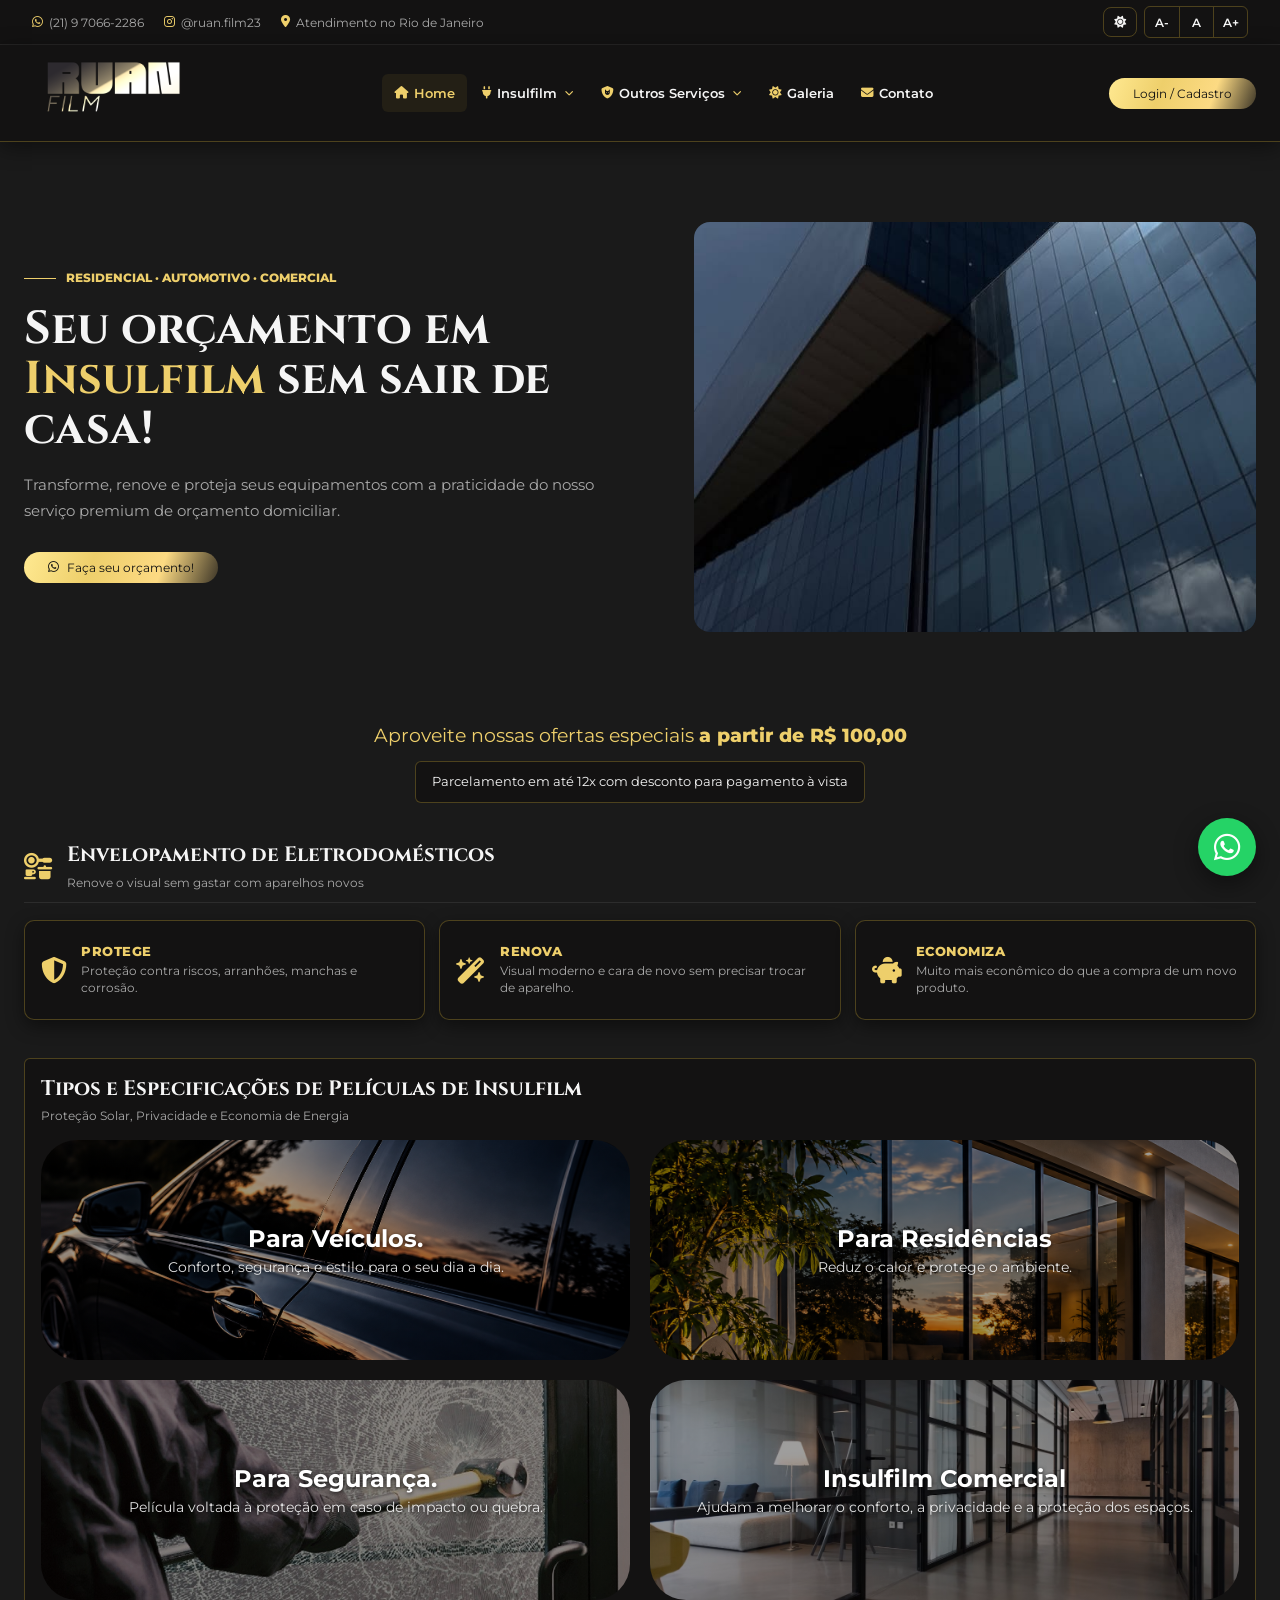
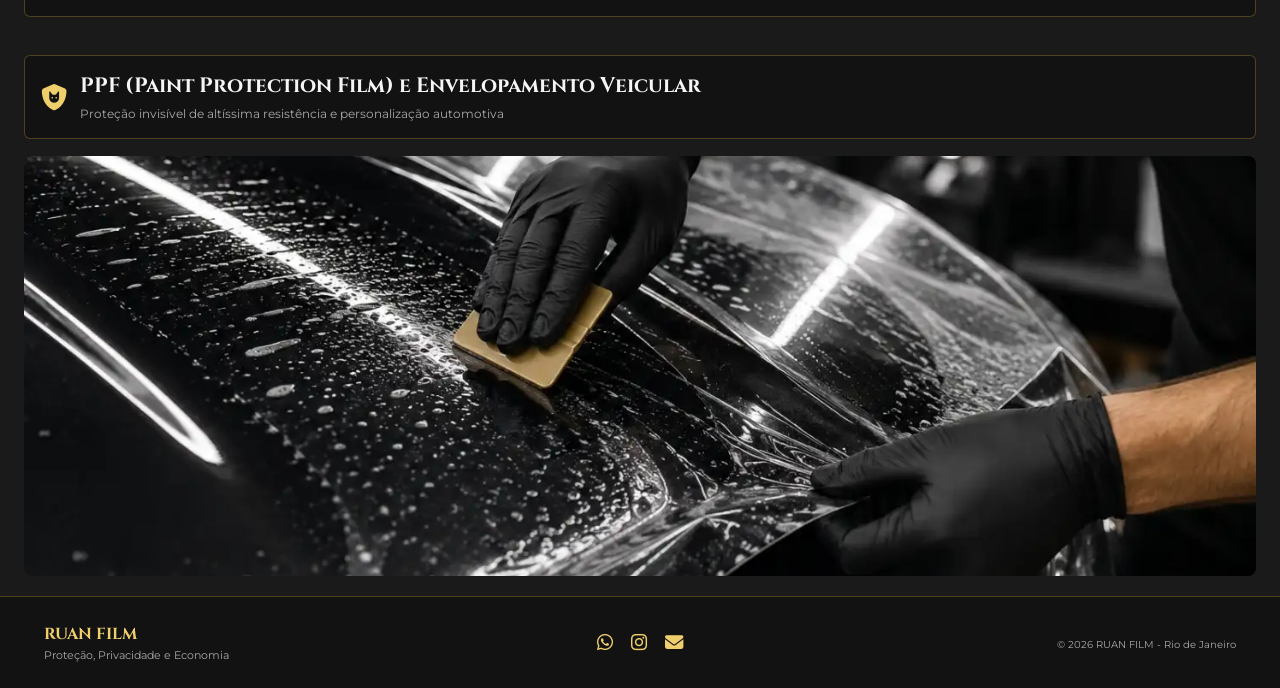
<file: index.html>
<!DOCTYPE html>
<html lang="pt-BR">
<head>
    <meta charset="UTF-8">
    <meta name="viewport" content="width=device-width, initial-scale=1.0, viewport-fit=cover">
    <meta http-equiv="X-UA-Compatible" content="IE=edge">

    <title>RUAN FILM - Principal</title>

    <link
        href="https://cdnjs.cloudflare.com/ajax/libs/font-awesome/6.4.0/css/all.min.css"
        rel="stylesheet"
    >
    <link
        href="https://fonts.googleapis.com/css2?family=Cinzel:wght@500;700;800;900&family=Montserrat:wght@300;400;500;600;700;800&display=swap"
        rel="stylesheet"
    >
    <link rel="stylesheet" href="index.css">
</head>

<body>
    <input type="checkbox" id="theme-toggle" class="css-control">

    <input type="radio" name="font-size" id="font-size-1" class="css-control">
    <input type="radio" name="font-size" id="font-size-2" class="css-control">
    <input type="radio" name="font-size" id="font-size-3" class="css-control">
    <input type="radio" name="font-size" id="font-size-4" class="css-control" checked>
    <input type="radio" name="font-size" id="font-size-5" class="css-control">
    <input type="radio" name="font-size" id="font-size-6" class="css-control">
    <input type="radio" name="font-size" id="font-size-7" class="css-control">

    <input type="checkbox" id="menu-toggle" class="css-control">

    <header>
        <div class="accessibility-bar">
            <div class="accessibility-info">
                <span>
                    <i class="fa-solid fa-phone gold-text"></i>
                    (21) 9 7066-2286
                </span>

                <span class="desktop-only">
                    <i class="fa-brands fa-instagram gold-text"></i>
                    @ruan.film23
                </span>

                <span class="desktop-large-only">
                    <i class="fa-solid fa-location-dot gold-text"></i>
                    Atendimento no Rio de Janeiro
                </span>
            </div>

            <div class="accessibility-controls">
                <label for="theme-toggle" class="access-btn theme-button" aria-label="Alternar tema claro/escuro">
                    <i class="fa-solid fa-sun theme-icon-light"></i>
                    <i class="fa-solid fa-moon theme-icon-dark"></i>
                </label>

                <div class="font-controls">
                    <div class="font-step font-step-decrease">
                        <label for="font-size-3" class="access-btn">A-</label>
                        <label for="font-size-2" class="access-btn">A-</label>
                        <label for="font-size-1" class="access-btn">A-</label>
                        <label for="font-size-1" class="access-btn disabled-control">A-</label>
                    </div>

                    <label for="font-size-4" class="access-btn font-reset">A</label>

                    <div class="font-step font-step-increase">
                        <label for="font-size-5" class="access-btn">A+</label>
                        <label for="font-size-6" class="access-btn">A+</label>
                        <label for="font-size-7" class="access-btn">A+</label>
                        <label for="font-size-7" class="access-btn disabled-control">A+</label>
                    </div>
                </div>
            </div>
        </div>

        <nav class="app-navbar">
            <div class="navbar-container">
                <a class="navbar-brand" href="index.html">
                    <img
                        src="img/logo/ruaninsulfilmlogo.png"
                        alt="Ruan Film"
                        class="brand-image"
                    >
                </a>

                <label for="menu-toggle" class="navbar-toggler">
                    <i class="fa-solid fa-bars"></i>
                </label>

                <div class="navbar-menu">
                    <ul class="navbar-nav">
                        <li>
                            <a href="index.html" class="nav-link-custom active">
                                <i class="fa-solid fa-house"></i>
                                Home
                            </a>
                        </li>

                        <li class="nav-item dropdown">
                            <a href="insulfilm.html" class="nav-link-custom" aria-haspopup="true">
                                <i class="fa-solid fa-plug"></i>
                                Insulfilm
                                <i class="fa-solid fa-chevron-down dropdown-chevron"></i>
                            </a>

                            <ul class="submenu">
                                <li><a href="insulfilm.html#residencial">Residencial</a></li>
                                <li><a href="insulfilm.html#automotivo">Automotivo</a></li>
                                <li><a href="insulfilm.html#seguranca">Para Segurança</a></li>
                                <li><a href="insulfilm.html#comercial">Comercial</a></li>
                            </ul>
                        </li>

                        <li class="nav-item dropdown">
                            <a href="outros-servicos.html" class="nav-link-custom" aria-haspopup="true">
                                <i class="fa-solid fa-shield-cat"></i>
                                Outros Serviços
                                <i class="fa-solid fa-chevron-down dropdown-chevron"></i>
                            </a>

                            <ul class="submenu">
                                <li><a href="outros-servicos.html#ppf">PPF (Paint Protection Film)</a></li>
                                <li><a href="outros-servicos.html#envelopamento">Envelopamento Veicular</a></li>
                            </ul>
                        </li>

                        <li>
                            <a href="galeria.html" class="nav-link-custom">
                                <i class="fa-solid fa-sun"></i>
                                Galeria
                            </a>
                        </li>

                        <li>
                            <a href="contato.html" class="nav-link-custom">
                                <i class="fa-solid fa-envelope"></i>
                                Contato
                            </a>
                        </li>
                    </ul>

                    <div class="navbar-actions">
                        <a href="login.html" class="btn-gold">
                            Login / Cadastro
                        </a>
                    </div>
                </div>
            </div>
        </nav>
    </header>

    <main class="main-container">
        <section class="hero-banner">
            <div class="hero-copy">
                <p class="hero-kicker">Residencial · Automotivo · Comercial</p>
                <h1 class="hero-title">
                    <span>Seu orçamento em</span>
                    <span><span class="hero-title-highlight">Insulfilm</span> sem sair de casa!</span>
                </h1>

                <p class="hero-subtitle">
                    Transforme, renove e proteja seus equipamentos com a praticidade do nosso serviço premium de orçamento domiciliar.
                </p>

                <div class="hero-actions">
                    <a href="cadastro.html" class="btn-gold">
                        <i class="fa-brands fa-whatsapp" aria-hidden="true"></i>
                        Faça seu orçamento!
                    </a>
                </div>
            </div>

            <figure class="hero-image">
                <img
                    src="img/background/predio.jpg"
                    alt="Fachada envidraçada de um edifício comercial"
                >
            </figure>
        </section>

        <section class="ofertas">
            <p>Aproveite nossas ofertas especiais <span class="ofertas-destaque">a partir de R$ 100,00</span></p>
            <p>Parcelamento em até 12x com desconto para pagamento à vista</p>
        </section>

        <section class="content-section" id="sec-eletro">
            <div class="section-header">
                <div class="section-heading">
                    <i class="fa-solid fa-kitchen-set section-icon"></i>
                    <div>
                        <h2>Envelopamento de Eletrodomésticos</h2>
                        <span>Renove o visual sem gastar com aparelhos novos</span>
                    </div>
                </div>
            </div>

            <div class="cards-grid">
                <article class="gold-card">
                    <i class="fa-solid fa-shield-halved card-icon"></i>
                    <div>
                        <h3>PROTEGE</h3>
                        <p>Proteção contra riscos, arranhões, manchas e corrosão.</p>
                    </div>
                </article>

                <article class="gold-card">
                    <i class="fa-solid fa-wand-magic-sparkles card-icon"></i>
                    <div>
                        <h3>RENOVA</h3>
                        <p>Visual moderno e cara de novo sem precisar trocar de aparelho.</p>
                    </div>
                </article>

                <article class="gold-card">
                    <i class="fa-solid fa-piggy-bank card-icon"></i>
                    <div>
                        <h3>ECONOMIZA</h3>
                        <p>Muito mais econômico do que a compra de um novo produto.</p>
                    </div>
                </article>
            </div>
        </section>

        <section class="content-section" id="sec-peliculas">
            <div class="section-header">
                <div class="section-heading">
                    <div class="film-heading-content">
                        <h2>Tipos e Especificações de Películas de Insulfilm</h2>
                        <span class="film-category-subtitle">Proteção Solar, Privacidade e Economia de Energia</span>

                        <ul class="film-category-links">
                            <li><a href="insulfilm.html#automotivo"><strong>Para Veículos.</strong><span>Conforto, segurança e estilo para o seu dia a dia.</span></a></li>
                            <li><a href="insulfilm.html#residencial"><strong>Para Residências</strong><span>Reduz o calor e protege o ambiente.</span></a></li>
                            <li><a href="insulfilm.html#seguranca"><strong>Para Segurança.</strong><span>Película voltada à proteção em caso de impacto ou quebra.</span></a></li>
                            <li><a href="insulfilm.html#comercial"><strong>Insulfilm Comercial</strong><span>Ajudam a melhorar o conforto, a privacidade e a proteção dos espaços.</span></a></li>
                        </ul>
                    </div>
                </div>
            </div>
        </section>

        <section class="content-section" id="sec-ppf">
            <div class="section-header">
                <div class="section-heading">
                    <i class="fa-solid fa-shield-cat section-icon"></i>
                    <div>
                        <h2>PPF (Paint Protection Film) e Envelopamento Veicular</h2>
                        <span>Proteção invisível de altíssima resistência e personalização automotiva</span>
                    </div>
                </div>
            </div>

            <figure class="ppf-feature-image">
                <img
                    src="img/insulfilm/ppf.png"
                    alt="Aplicação de película PPF na pintura de um veículo"
                    loading="lazy"
                >
            </figure>
        </section>
    </main>

    <footer class="footer">
        <div class="footer-container">
            <div class="footer-brand">
                <h3>RUAN FILM</h3>
                <p>Proteção, Privacidade e Economia</p>
            </div>

            <div class="footer-social">
                <a href="https://wa.me/5521970662286" target="_blank" rel="noopener noreferrer" aria-label="WhatsApp"><i class="fa-brands fa-whatsapp"></i></a>
                <a href="https://www.instagram.com/ruan.film23/" target="_blank" rel="noopener noreferrer" aria-label="Instagram"><i class="fa-brands fa-instagram"></i></a>
                <a href="contato.html" aria-label="E-mail"><i class="fa-solid fa-envelope"></i></a>
            </div>

            <div class="footer-copy">
                <span>© 2026 RUAN FILM - Rio de Janeiro</span>
            </div>
        </div>
    </footer>

    <script src="global.js"></script>
</body>
</html>
</file>
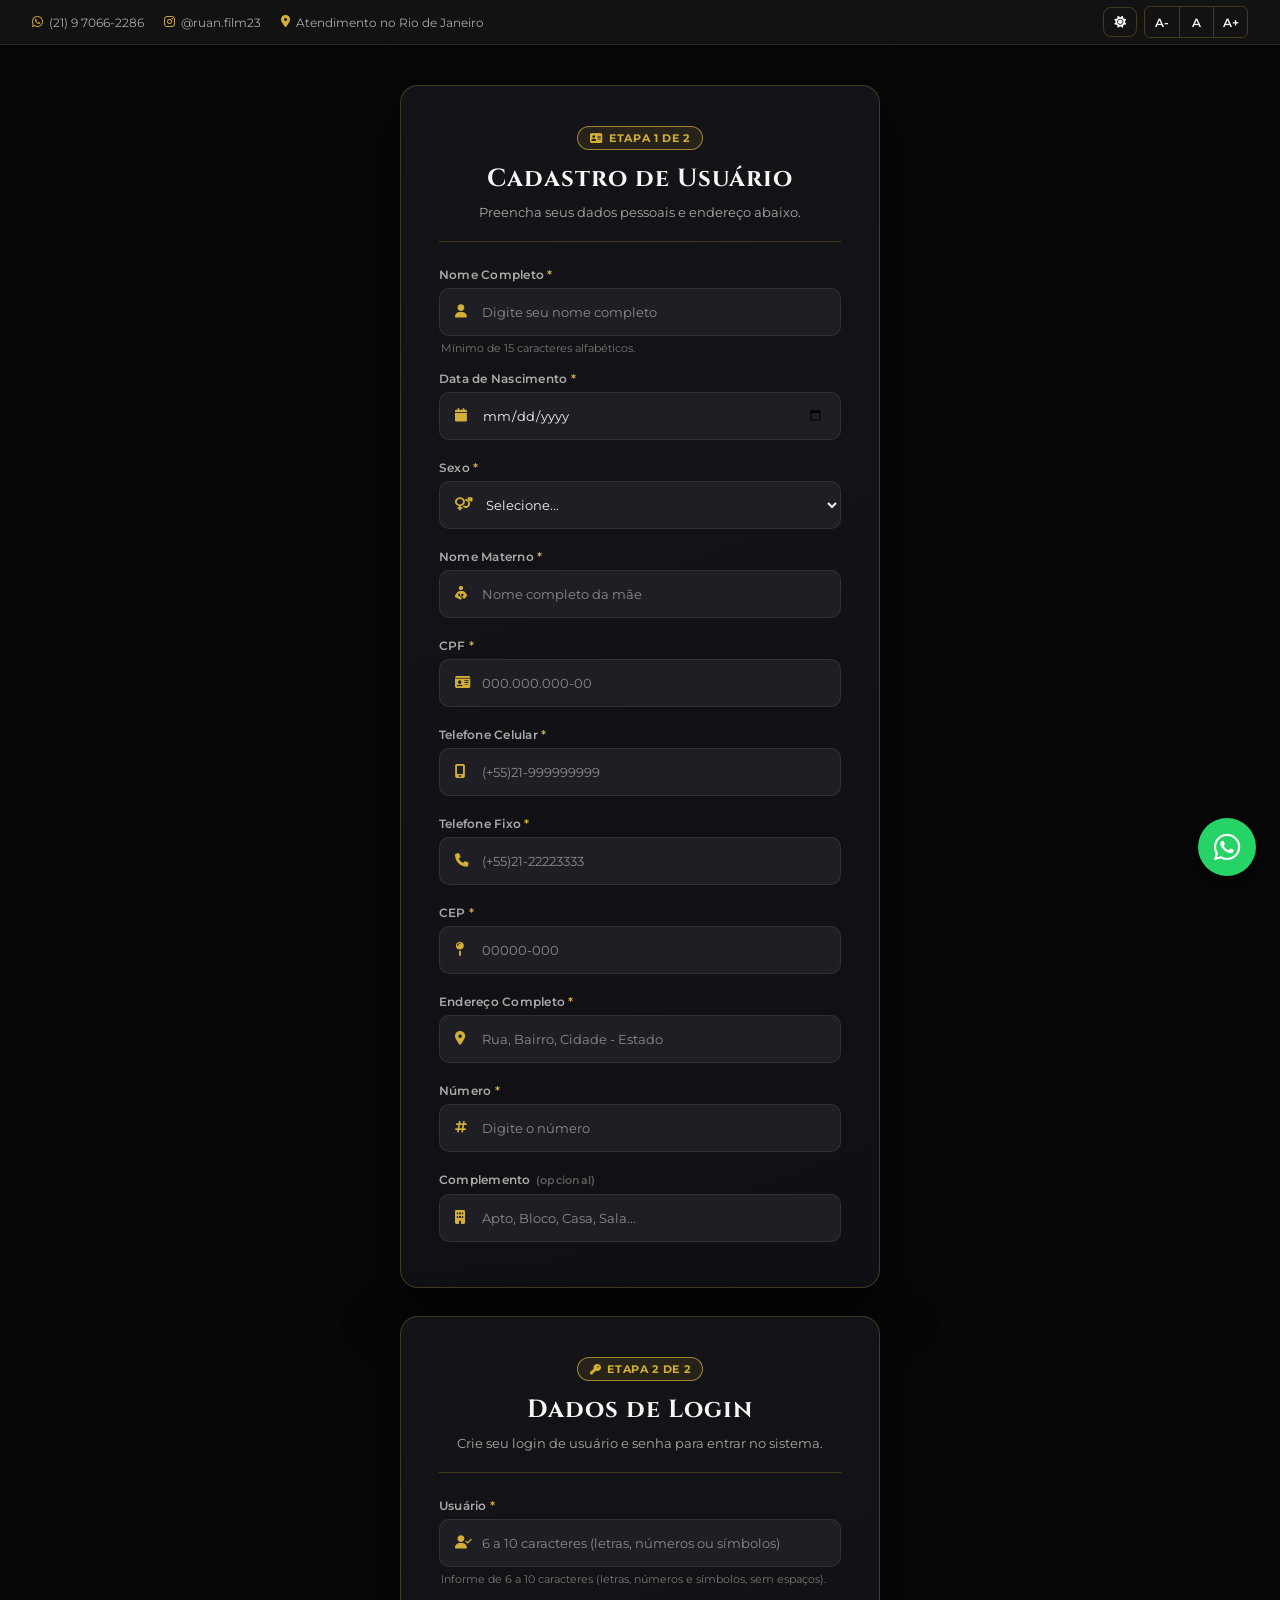
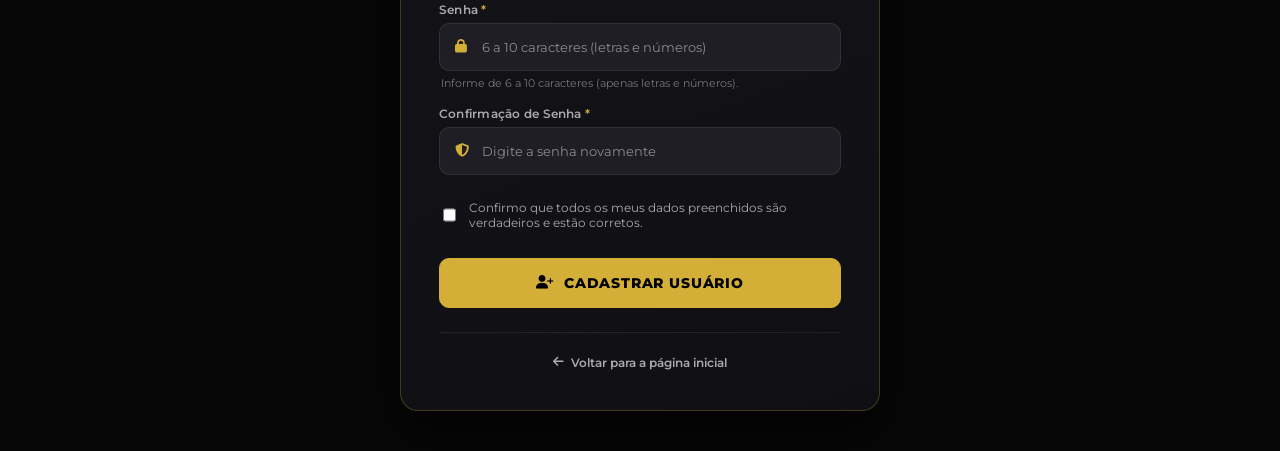
<file: cadastro.html>
<!DOCTYPE html>
<html lang="pt-BR">
<head>
    <meta charset="UTF-8">
    <meta name="viewport" content="width=device-width, initial-scale=1.0, viewport-fit=cover">
    <meta http-equiv="X-UA-Compatible" content="IE=edge">
    <title>RUAN INSULFILM - Cadastro</title>

    <link href="https://cdnjs.cloudflare.com/ajax/libs/font-awesome/6.4.0/css/all.min.css" rel="stylesheet">
    <link href="https://fonts.googleapis.com/css2?family=Cinzel:wght@500;700;800;900&family=Montserrat:wght@300;400;500;600;700;800&display=swap" rel="stylesheet">

    <link rel="stylesheet" href="index.css">
    <link rel="stylesheet" href="cadastro.css">
</head>

<body>
    <input type="checkbox" id="theme-toggle" class="css-control">
    <input type="radio" name="font-size" id="font-size-1" class="css-control">
    <input type="radio" name="font-size" id="font-size-2" class="css-control">
    <input type="radio" name="font-size" id="font-size-3" class="css-control">
    <input type="radio" name="font-size" id="font-size-4" class="css-control" checked>
    <input type="radio" name="font-size" id="font-size-5" class="css-control">
    <input type="radio" name="font-size" id="font-size-6" class="css-control">
    <input type="radio" name="font-size" id="font-size-7" class="css-control">
    <input type="checkbox" id="menu-toggle" class="css-control">

    <header>
        <div class="accessibility-bar">
            <div class="accessibility-info">
                <span><i class="fa-solid fa-phone gold-text"></i>(21) 9 7066-2286</span>
                <span class="desktop-only"><i class="fa-brands fa-instagram gold-text"></i>@ruan.film23</span>
                <span class="desktop-large-only"><i class="fa-solid fa-location-dot gold-text"></i>Atendimento no Rio de Janeiro</span>
            </div>

            <div class="accessibility-controls">
                <label for="theme-toggle" class="access-btn theme-button" aria-label="Alternar tema claro/escuro">
                    <i class="fa-solid fa-sun theme-icon-light"></i>
                    <i class="fa-solid fa-moon theme-icon-dark"></i>
                </label>

                <div class="font-controls">
                    <div class="font-step font-step-decrease">
                        <label for="font-size-3" class="access-btn">A-</label>
                        <label for="font-size-2" class="access-btn">A-</label>
                        <label for="font-size-1" class="access-btn">A-</label>
                        <label for="font-size-1" class="access-btn disabled-control">A-</label>
                    </div>

                    <label for="font-size-4" class="access-btn font-reset">A</label>

                    <div class="font-step font-step-increase">
                        <label for="font-size-5" class="access-btn">A+</label>
                        <label for="font-size-6" class="access-btn">A+</label>
                        <label for="font-size-7" class="access-btn">A+</label>
                        <label for="font-size-7" class="access-btn disabled-control">A+</label>
                    </div>
                </div>
            </div>
        </div>
    </header>

    <main class="login-page">
        <form class="login-form cadastro-wrapper" action="#" method="post">
            
            <!-- =====================================================
                 CAIXA 1: DADOS PESSOAIS E ENDEREÇO
                 ===================================================== -->
            <section class="login-card">
                <div class="login-header">
                    <span class="step-badge"><i class="fa-solid fa-address-card"></i> Etapa 1 de 2</span>
                    <h1>Cadastro de Usuário</h1>
                    <p>Preencha seus dados pessoais e endereço abaixo.</p>
                </div>

                <div class="card-fields">
                    <div class="form-group">
                        <label for="nome">Nome Completo <span>*</span></label>
                        <div class="input-box">
                            <i class="fa-solid fa-user"></i>
                            <input type="text" id="nome" name="nome" placeholder="Digite seu nome completo" minlength="15" maxlength="80" required>
                        </div>
                        <small>Mínimo de 15 caracteres alfabéticos.</small>
                    </div>

                    <div class="form-group">
                        <label for="nascimento">Data de Nascimento <span>*</span></label>
                        <div class="input-box">
                            <i class="fa-solid fa-calendar"></i>
                            <input type="date" id="nascimento" name="nascimento" required>
                        </div>
                        <small></small>
                    </div>

                    <div class="form-group">
                        <label for="sexo">Sexo <span>*</span></label>
                        <div class="input-box">
                            <i class="fa-solid fa-venus-mars"></i>
                            <select id="sexo" name="sexo" required>
                                <option value="">Selecione...</option>
                                <option value="masculino">Masculino</option>
                                <option value="feminino">Feminino</option>
                                <option value="outro">Outro</option>
                            </select>
                        </div>
                        <small></small>
                    </div>

                    <div class="form-group">
                        <label for="nome_mae">Nome Materno <span>*</span></label>
                        <div class="input-box">
                            <i class="fa-solid fa-person-breastfeeding"></i>
                            <input type="text" id="nome_mae" name="nome_mae" placeholder="Nome completo da mãe" minlength="15" maxlength="80" required>
                        </div>
                        <small></small>
                    </div>

                    <div class="form-group">
                        <label for="cpf">CPF <span>*</span></label>
                        <div class="input-box">
                            <i class="fa-solid fa-id-card"></i>
                            <input type="text" id="cpf" name="cpf" placeholder="000.000.000-00" maxlength="14" required>
                        </div>
                        <small></small>
                    </div>

                    <div class="form-group">
                        <label for="celular">Telefone Celular <span>*</span></label>
                        <div class="input-box">
                            <i class="fa-solid fa-mobile-screen"></i>
                            <input type="text" id="celular" name="celular" placeholder="(+55)21-999999999" required>
                        </div>
                        <small></small>
                    </div>

                    <div class="form-group">
                        <label for="telefone">Telefone Fixo <span>*</span></label>
                        <div class="input-box">
                            <i class="fa-solid fa-phone"></i>
                            <input type="text" id="telefone" name="telefone" placeholder="(+55)21-22223333" required>
                        </div>
                        <small></small>
                    </div>

                    <div class="form-group">
                        <label for="cep">CEP <span>*</span></label>
                        <div class="input-box">
                            <i class="fa-solid fa-map-pin"></i>
                            <input type="text" id="cep" name="cep" placeholder="00000-000" maxlength="9" required>
                        </div>
                        <small></small>
                    </div>

                    <div class="form-group">
                        <label for="endereco">Endereço Completo <span>*</span></label>
                        <div class="input-box">
                            <i class="fa-solid fa-location-dot"></i>
                            <input type="text" id="endereco" name="endereco" placeholder="Rua, Bairro, Cidade - Estado" required>
                        </div>
                        <small></small>
                    </div>

                    <div class="form-group">
                        <label for="numero">Número <span>*</span></label>
                        <div class="input-box">
                            <i class="fa-solid fa-hashtag"></i>
                            <input type="text" id="numero" name="numero" placeholder="Digite o número" required>
                        </div>
                        <small></small>
                    </div>

                    <div class="form-group">
                        <label for="complemento">Complemento <small style="display:inline; opacity:0.75;">(opcional)</small></label>
                        <div class="input-box">
                            <i class="fa-solid fa-building"></i>
                            <input type="text" id="complemento" name="complemento" placeholder="Apto, Bloco, Casa, Sala..." maxlength="60">
                        </div>
                        <small></small>
                    </div>
                </div>
            </section>

            <!-- =====================================================
                 CAIXA 2: DADOS DE ACESSO (LOGIN E SENHA)
                 ===================================================== -->
            <section class="login-card">
                <div class="login-header">
                    <span class="step-badge"><i class="fa-solid fa-key"></i> Etapa 2 de 2</span>
                    <h2>Dados de Login</h2>
                    <p>Crie seu login de usuário e senha para entrar no sistema.</p>
                </div>

                <div class="card-fields">
                    <div class="form-group">
                        <label for="login">Usuário <span>*</span></label>
                        <div class="input-box">
                            <i class="fa-solid fa-user-check"></i>
                            <input type="text" id="login" name="login" placeholder="6 a 10 caracteres (letras, números ou símbolos)" minlength="6" maxlength="10" pattern="\S{6,10}" required>
                        </div>
                        <small>Informe de 6 a 10 caracteres (letras, números e símbolos, sem espaços).</small>
                    </div>

                    <div class="form-group">
                        <label for="senha">Senha <span>*</span></label>
                        <div class="input-box">
                            <i class="fa-solid fa-lock"></i>
                            <input type="password" id="senha" name="senha" placeholder="6 a 10 caracteres (letras e números)" minlength="6" maxlength="10" pattern="[A-Za-z0-9]{6,10}" required>
                        </div>
                        <small>Informe de 6 a 10 caracteres (apenas letras e números).</small>
                    </div>

                    <div class="form-group">
                        <label for="confirmar_senha">Confirmação de Senha <span>*</span></label>
                        <div class="input-box">
                            <i class="fa-solid fa-shield-halved"></i>
                            <input type="password" id="confirmar_senha" name="confirmar_senha" placeholder="Digite a senha novamente" minlength="6" maxlength="10" pattern="[A-Za-z0-9]{6,10}" required>
                        </div>
                        <small></small>
                    </div>

                    <div class="terms-group">
                        <input type="checkbox" id="termos" required>
                        <label for="termos">Confirmo que todos os meus dados preenchidos são verdadeiros e estão corretos.</label>
                    </div>

                    <button type="submit" class="btn-gold">
                        <i class="fa-solid fa-user-plus"></i> Cadastrar Usuário
                    </button>
                </div>

                <div class="back-home">
                    <a href="index.html">
                        <i class="fa-solid fa-arrow-left"></i>
                        Voltar para a página inicial
                    </a>
                </div>
            </section>

        </form>
    </main>

    <script src="global.js"></script>
    <script src="validacao.js"></script>
</body>
</html>
</file>
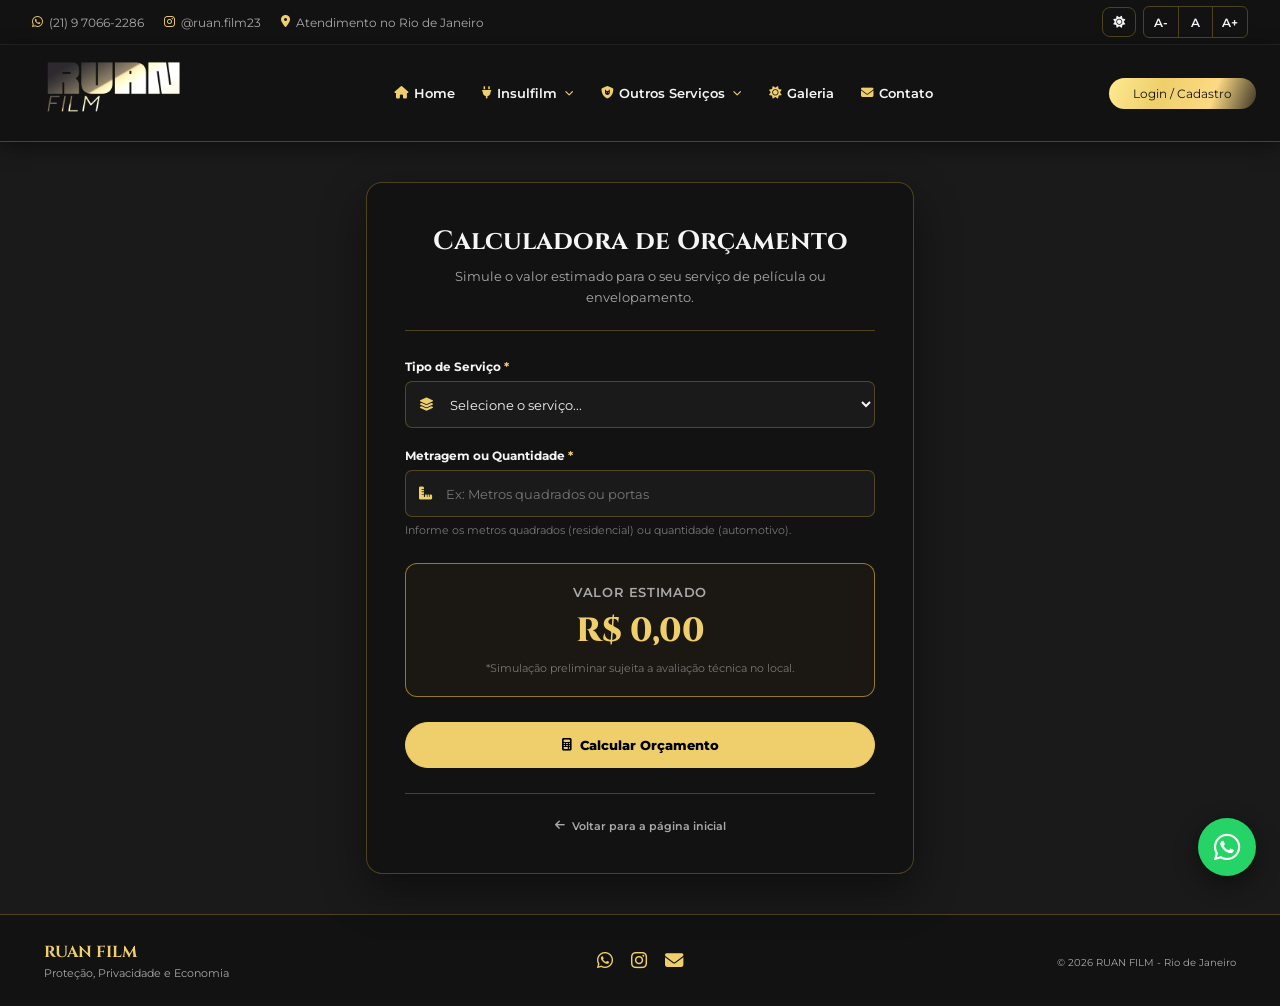
<file: calculadora.html>
<!DOCTYPE html>
<html lang="pt-BR">
<head>
    <meta charset="UTF-8">
    <meta name="viewport" content="width=device-width, initial-scale=1.0">
    <title>RUAN FILM - Calculadora de Orçamento</title>

    <!-- Font Awesome 6 -->
    <link href="https://cdnjs.cloudflare.com/ajax/libs/font-awesome/6.4.0/css/all.min.css" rel="stylesheet">

    <!-- Google Fonts: Cinzel & Montserrat -->
    <link href="https://fonts.googleapis.com/css2?family=Cinzel:wght@500;700;800;900&family=Montserrat:wght@300;400;500;600;700;800&display=swap" rel="stylesheet">
    
    <!-- Estilos do site -->
    <link rel="stylesheet" href="index.css">
    <link rel="stylesheet" href="calculadora.css">
</head>
<body>
    <!-- SCRIPT IMEDIATO PARA APLICAR O TEMA ASSIM QUE A PÁGINA ABRE -->
    <script>
        (function() {
            const savedTheme = localStorage.getItem('ruan_theme');
            if (savedTheme === 'light') {
                document.body.classList.add('light-mode');
            }
        })();
    </script>

    <!-- =========================================================
         CONTROLES CSS (Obrigatórios para o Dark Mode e Menu Mobile)
         ========================================================= -->
    <input type="checkbox" id="theme-toggle" class="css-control">
    <input type="radio" name="font-size" id="font-size-1" class="css-control">
    <input type="radio" name="font-size" id="font-size-2" class="css-control">
    <input type="radio" name="font-size" id="font-size-3" class="css-control">
    <input type="radio" name="font-size" id="font-size-4" class="css-control" checked>
    <input type="radio" name="font-size" id="font-size-5" class="css-control">
    <input type="radio" name="font-size" id="font-size-6" class="css-control">
    <input type="radio" name="font-size" id="font-size-7" class="css-control">
    <input type="checkbox" id="menu-toggle" class="css-control">

    <!-- =========================================================
         HEADER E NAVBAR PADRÃO DO SITE
         ========================================================= -->
    <header>
        <div class="accessibility-bar">
            <div class="accessibility-info">
                <span><i class="fa-solid fa-phone gold-text"></i>(21) 9 7066-2286</span>
                <span class="desktop-only"><i class="fa-brands fa-instagram gold-text"></i>@ruan.film23</span>
                <span class="desktop-large-only"><i class="fa-solid fa-location-dot gold-text"></i>Atendimento no Rio de Janeiro</span>
            </div>
            <div class="accessibility-controls">
                <label for="theme-toggle" class="access-btn theme-button" aria-label="Alternar tema claro/escuro">
                    <i class="fa-solid fa-sun theme-icon-light"></i>
                    <i class="fa-solid fa-moon theme-icon-dark"></i>
                </label>
                <div class="font-controls">
                    <label for="font-size-3" class="access-btn">A-</label>
                    <label for="font-size-4" class="access-btn">A</label>
                    <label for="font-size-5" class="access-btn">A+</label>
                </div>
            </div>
        </div>

        <nav class="app-navbar">
            <div class="navbar-container">
                <a class="navbar-brand" href="index.html">
                    <img src="img/logo/ruaninsulfilmlogo.png" alt="Ruan Film" class="brand-image">
                </a>

                <label for="menu-toggle" class="navbar-toggler">
                    <i class="fa-solid fa-bars"></i>
                </label>

                <div class="navbar-menu">
                    <ul class="navbar-nav">
                        <li><a href="index.html" class="nav-link-custom"><i class="fa-solid fa-house"></i>Home</a></li>
                        <li class="nav-item dropdown">
                            <a href="insulfilm.html" class="nav-link-custom" aria-haspopup="true">
                                <i class="fa-solid fa-plug"></i> Insulfilm
                                <i class="fa-solid fa-chevron-down dropdown-chevron"></i>
                            </a>
                            <ul class="submenu">
                                <li><a href="insulfilm.html#residencial">Residencial</a></li>
                                <li><a href="insulfilm.html#automotivo">Automotivo</a></li>
                                <li><a href="insulfilm.html#seguranca">Para Segurança</a></li>
                                <li><a href="insulfilm.html#comercial">Comercial</a></li>
                            </ul>
                        </li>
                        <li class="nav-item dropdown">
                            <a href="outros-servicos.html" class="nav-link-custom" aria-haspopup="true">
                                <i class="fa-solid fa-shield-cat"></i> Outros Serviços
                                <i class="fa-solid fa-chevron-down dropdown-chevron"></i>
                            </a>
                            <ul class="submenu">
                                <li><a href="outros-servicos.html#ppf">PPF (Paint Protection Film)</a></li>
                                <li><a href="outros-servicos.html#envelopamento">Envelopamento Veicular</a></li>
                            </ul>
                        </li>
                        <li><a href="galeria.html" class="nav-link-custom"><i class="fa-solid fa-sun"></i>Galeria</a></li>
                        <li><a href="contato.html" class="nav-link-custom"><i class="fa-solid fa-envelope"></i>Contato</a></li>
                    </ul>
                    <div class="navbar-actions">
                        <a href="login.html" class="btn-gold">Login / Cadastro</a>
                    </div>
                </div>
            </div>
        </nav>
    </header>

    <!-- =========================================================
         CONTEÚDO DA CALCULADORA
         ========================================================= -->
    <main class="calculator-page">
        <section class="calculator-card">
            <div class="calculator-header">
                <h1>Calculadora de Orçamento</h1>
                <p>Simule o valor estimado para o seu serviço de película ou envelopamento.</p>
            </div>

            <form class="calculator-form" id="calc-form">
                <div class="form-group">
                    <label for="tipo-servico">Tipo de Serviço <span>*</span></label>
                    <div class="input-box">
                        <i class="fa-solid fa-layer-group"></i>
                        <select id="tipo-servico" required>
                            <option value="" disabled selected>Selecione o serviço...</option>
                            <option value="automotivo">Insulfilm Automotivo</option>
                            <option value="residencial">Insulfilm Residencial</option>
                            <option value="ppf">PPF (Paint Protection Film)</option>
                            <option value="envelopamento">Envelopamento Veicular</option>
                        </select>
                    </div>
                </div>

                <div class="form-group">
                    <label for="metragem">Metragem ou Quantidade <span>*</span></label>
                    <div class="input-box">
                        <i class="fa-solid fa-ruler-combined"></i>
                        <input type="number" id="metragem" placeholder="Ex: Metros quadrados ou portas" min="1" required>
                    </div>
                    <small>Informe os metros quadrados (residencial) ou quantidade (automotivo).</small>
                </div>

                <div class="calculator-result">
                    <h3>Valor Estimado</h3>
                    <p class="result-value" id="resultado">R$ 0,00</p>
                    <p class="result-disclaimer">*Simulação preliminar sujeita a avaliação técnica no local.</p>
                </div>

                <button type="submit" class="btn-gold">
                    <i class="fa-solid fa-calculator"></i> Calcular Orçamento
                </button>
            </form>

            <div class="back-home">
                <a href="index.html">
                    <i class="fa-solid fa-arrow-left"></i>
                    Voltar para a página inicial
                </a>
            </div>
        </section>
    </main>

    <!-- =========================================================
         FOOTER
         ========================================================= -->
    <footer class="footer">
        <div class="footer-container">
            <div class="footer-brand">
                <h3>RUAN FILM</h3>
                <p>Proteção, Privacidade e Economia</p>
            </div>
            <div class="footer-social">
                <a href="#" aria-label="WhatsApp"><i class="fa-brands fa-whatsapp"></i></a>
                <a href="#" aria-label="Instagram"><i class="fa-brands fa-instagram"></i></a>
                <a href="#" aria-label="E-mail"><i class="fa-solid fa-envelope"></i></a>
            </div>
            <div class="footer-copy"><span>© 2026 RUAN FILM - Rio de Janeiro</span></div>
        </div>
    </footer>

    <!-- Scripts limpos e sem duplicações -->
    <script src="calculadora.js"></script>
    <script src="global.js"></script>
</body>
</html>
</file>
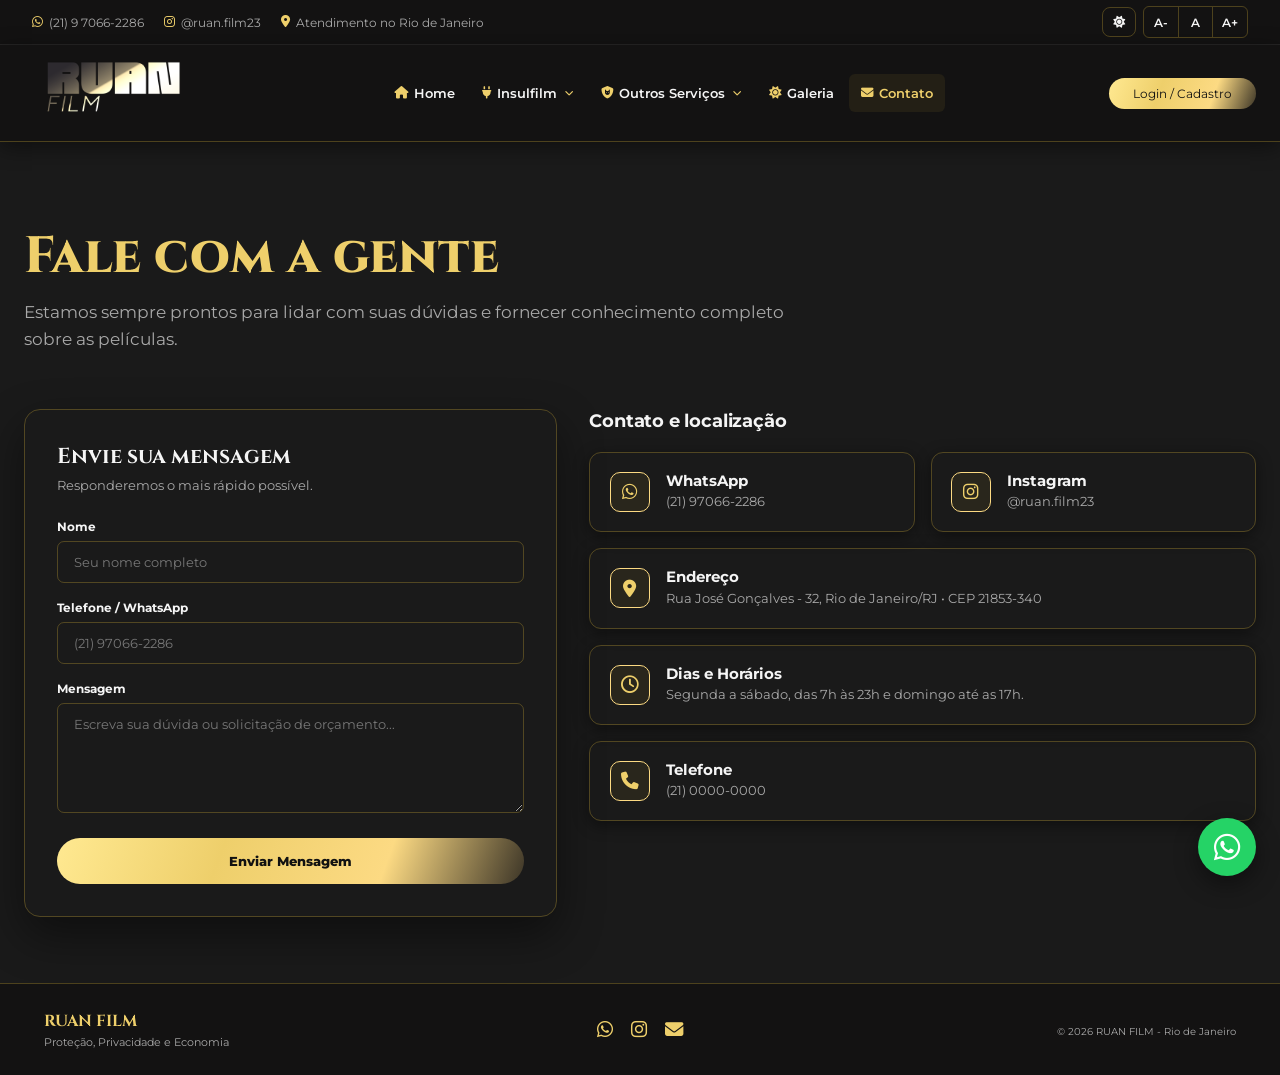
<file: contato.html>
<!DOCTYPE html>
<html lang="pt-BR">
<head>
    <meta charset="UTF-8">
    <meta name="viewport" content="width=device-width, initial-scale=1.0, viewport-fit=cover">
    <meta http-equiv="X-UA-Compatible" content="IE=edge">
    <title>RUAN FILM - Contato</title>
    <link href="https://cdnjs.cloudflare.com/ajax/libs/font-awesome/6.4.0/css/all.min.css" rel="stylesheet">
    <link href="https://fonts.googleapis.com/css2?family=Cinzel:wght@500;700;800;900&family=Montserrat:wght@300;400;500;600;700;800&display=swap" rel="stylesheet">
    <link rel="stylesheet" href="index.css">
    <link rel="stylesheet" href="contato.css">
</head>
<body>
    <input type="checkbox" id="theme-toggle" class="css-control">
    <input type="radio" name="font-size" id="font-size-1" class="css-control">
    <input type="radio" name="font-size" id="font-size-2" class="css-control">
    <input type="radio" name="font-size" id="font-size-3" class="css-control">
    <input type="radio" name="font-size" id="font-size-4" class="css-control" checked>
    <input type="radio" name="font-size" id="font-size-5" class="css-control">
    <input type="radio" name="font-size" id="font-size-6" class="css-control">
    <input type="radio" name="font-size" id="font-size-7" class="css-control">
    <input type="checkbox" id="menu-toggle" class="css-control">

    <header>
        <div class="accessibility-bar">
            <div class="accessibility-info">
                <span><i class="fa-solid fa-phone gold-text"></i>(21) 9 7066-2286</span>
                <span class="desktop-only"><i class="fa-brands fa-instagram gold-text"></i>@ruan.film23</span>
                <span class="desktop-large-only"><i class="fa-solid fa-location-dot gold-text"></i>Atendimento no Rio de Janeiro</span>
            </div>
            <div class="accessibility-controls">
                <label for="theme-toggle" class="access-btn theme-button" aria-label="Alternar tema claro/escuro">
                    <i class="fa-solid fa-sun theme-icon-light"></i>
                    <i class="fa-solid fa-moon theme-icon-dark"></i>
                </label>
                <div class="font-controls">
                    <label for="font-size-3" class="access-btn">A-</label>
                    <label for="font-size-4" class="access-btn">A</label>
                    <label for="font-size-5" class="access-btn">A+</label>
                </div>
            </div>
        </div>

        <nav class="app-navbar">
            <div class="navbar-container">
                <a class="navbar-brand" href="index.html">
                    <img src="img/logo/ruaninsulfilmlogo.png" alt="Ruan Film" class="brand-image">
                </a>

                <label for="menu-toggle" class="navbar-toggler">
                    <i class="fa-solid fa-bars"></i>
                </label>

                <div class="navbar-menu">
                    <ul class="navbar-nav">
                        <li><a href="index.html" class="nav-link-custom"><i class="fa-solid fa-house"></i>Home</a></li>
                        <li class="nav-item dropdown">
                            <a href="insulfilm.html" class="nav-link-custom" aria-haspopup="true">
                                <i class="fa-solid fa-plug"></i>
                                Insulfilm
                                <i class="fa-solid fa-chevron-down dropdown-chevron"></i>
                            </a>
                            <ul class="submenu">
                                <li><a href="insulfilm.html#residencial">Residencial</a></li>
                                <li><a href="insulfilm.html#automotivo">Automotivo</a></li>
                                <li><a href="insulfilm.html#seguranca">Para Segurança</a></li>
                                <li><a href="insulfilm.html#comercial">Comercial</a></li>
                            </ul>
                        </li>
                        <li class="nav-item dropdown">
                            <a href="outros-servicos.html" class="nav-link-custom" aria-haspopup="true">
                                <i class="fa-solid fa-shield-cat"></i>
                                Outros Serviços
                                <i class="fa-solid fa-chevron-down dropdown-chevron"></i>
                            </a>
                            <ul class="submenu">
                                <li><a href="outros-servicos.html#ppf">PPF (Paint Protection Film)</a></li>
                                <li><a href="outros-servicos.html#envelopamento">Envelopamento Veicular</a></li>
                            </ul>
                        </li>
                        <li><a href="galeria.html" class="nav-link-custom"><i class="fa-solid fa-sun"></i>Galeria</a></li>
                        <li><a href="contato.html" class="nav-link-custom active"><i class="fa-solid fa-envelope"></i>Contato</a></li>
                    </ul>
                    <div class="navbar-actions">
                        <a href="login.html" class="btn-gold">Login / Cadastro</a>
                    </div>
                </div>
            </div>
        </nav>
    </header>

    <main class="inner-main">
        <section class="inner-hero">
            <h1>Fale com a gente</h1>
            <p>Estamos sempre prontos para lidar com suas dúvidas e fornecer conhecimento completo sobre as películas.</p>
        </section>

        <div class="contact-layout-grid">
            <section class="contact-form-box">
                <h2>Envie sua mensagem</h2>
                <p>Responderemos o mais rápido possível.</p>
                <form action="#" method="post">
                    <div class="form-group-contact">
                        <label for="nome">Nome</label>
                        <input type="text" id="nome" name="nome" placeholder="Seu nome completo" required>
                    </div>
                    <div class="form-group-contact">
                        <label for="telefone_contato">Telefone / WhatsApp</label>
                        <input type="text" id="telefone_contato" name="telefone_contato" placeholder="(21) 97066-2286" required>
                    </div>
                    <div class="form-group-contact">
                        <label for="mensagem">Mensagem</label>
                        <textarea id="mensagem" name="mensagem" placeholder="Escreva sua dúvida ou solicitação de orçamento..." required></textarea>
                    </div>
                    <button type="submit" class="contact-submit-btn">Enviar Mensagem</button>
                </form>
            </section>

            <div class="contact-info-section">
                <div class="contact-header-block">
                    <h3 class="contact-section-title">Contato e localização</h3>
                </div>
                
                <div class="contact-cards-grid">
                    <div class="contact-card-box">
                        <div class="contact-card-icon"><i class="fa-brands fa-whatsapp"></i></div>
                        <div class="contact-card-content">
                            <h4>WhatsApp</h4>
                            <p>(21) 97066-2286</p>
                        </div>
                    </div>

                    <div class="contact-card-box">
                        <div class="contact-card-icon"><i class="fa-brands fa-instagram"></i></div>
                        <div class="contact-card-content">
                            <h4>Instagram</h4>
                            <p>@ruan.film23</p>
                        </div>
                    </div>

                    <div class="contact-card-box contact-card-full">
                        <div class="contact-card-icon"><i class="fa-solid fa-location-dot"></i></div>
                        <div class="contact-card-content">
                            <h4>Endereço</h4>
                            <p>Rua José Gonçalves - 32, Rio de Janeiro/RJ • CEP 21853-340</p>
                        </div>
                    </div>

                    <div class="contact-card-box contact-card-full">
                        <div class="contact-card-icon"><i class="fa-regular fa-clock"></i></div>
                        <div class="contact-card-content">
                            <h4>Dias e Horários</h4>
                            <p>Segunda a sábado, das 7h às 23h e domingo até as 17h.</p>
                        </div>
                    </div>

                    <div class="contact-card-box contact-card-full">
                        <div class="contact-card-icon"><i class="fa-solid fa-phone"></i></div>
                        <div class="contact-card-content">
                            <h4>Telefone</h4>
                            <p>(21) 0000-0000</p>
                        </div>
                    </div>
                </div>
            </div>
        </div>
    </main>

    <footer class="footer">
        <div class="footer-container">
            <div class="footer-brand">
                <h3>RUAN FILM</h3>
                <p>Proteção, Privacidade e Economia</p>
            </div>
            <div class="footer-social">
                <a href="https://wa.me/5521970662286" target="_blank" rel="noopener noreferrer" aria-label="WhatsApp"><i class="fa-brands fa-whatsapp"></i></a>
                <a href="https://www.instagram.com/ruan.film23/" target="_blank" rel="noopener noreferrer" aria-label="Instagram"><i class="fa-brands fa-instagram"></i></a>
                <a href="contato.html" aria-label="E-mail"><i class="fa-solid fa-envelope"></i></a>
            </div>
            <div class="footer-copy"><span>© 2026 RUAN FILM - Rio de Janeiro</span></div>
        </div>
    </footer>

    <script src="global.js"></script>
    <script src="contato.js"></script>
</body>
</html>
</file>
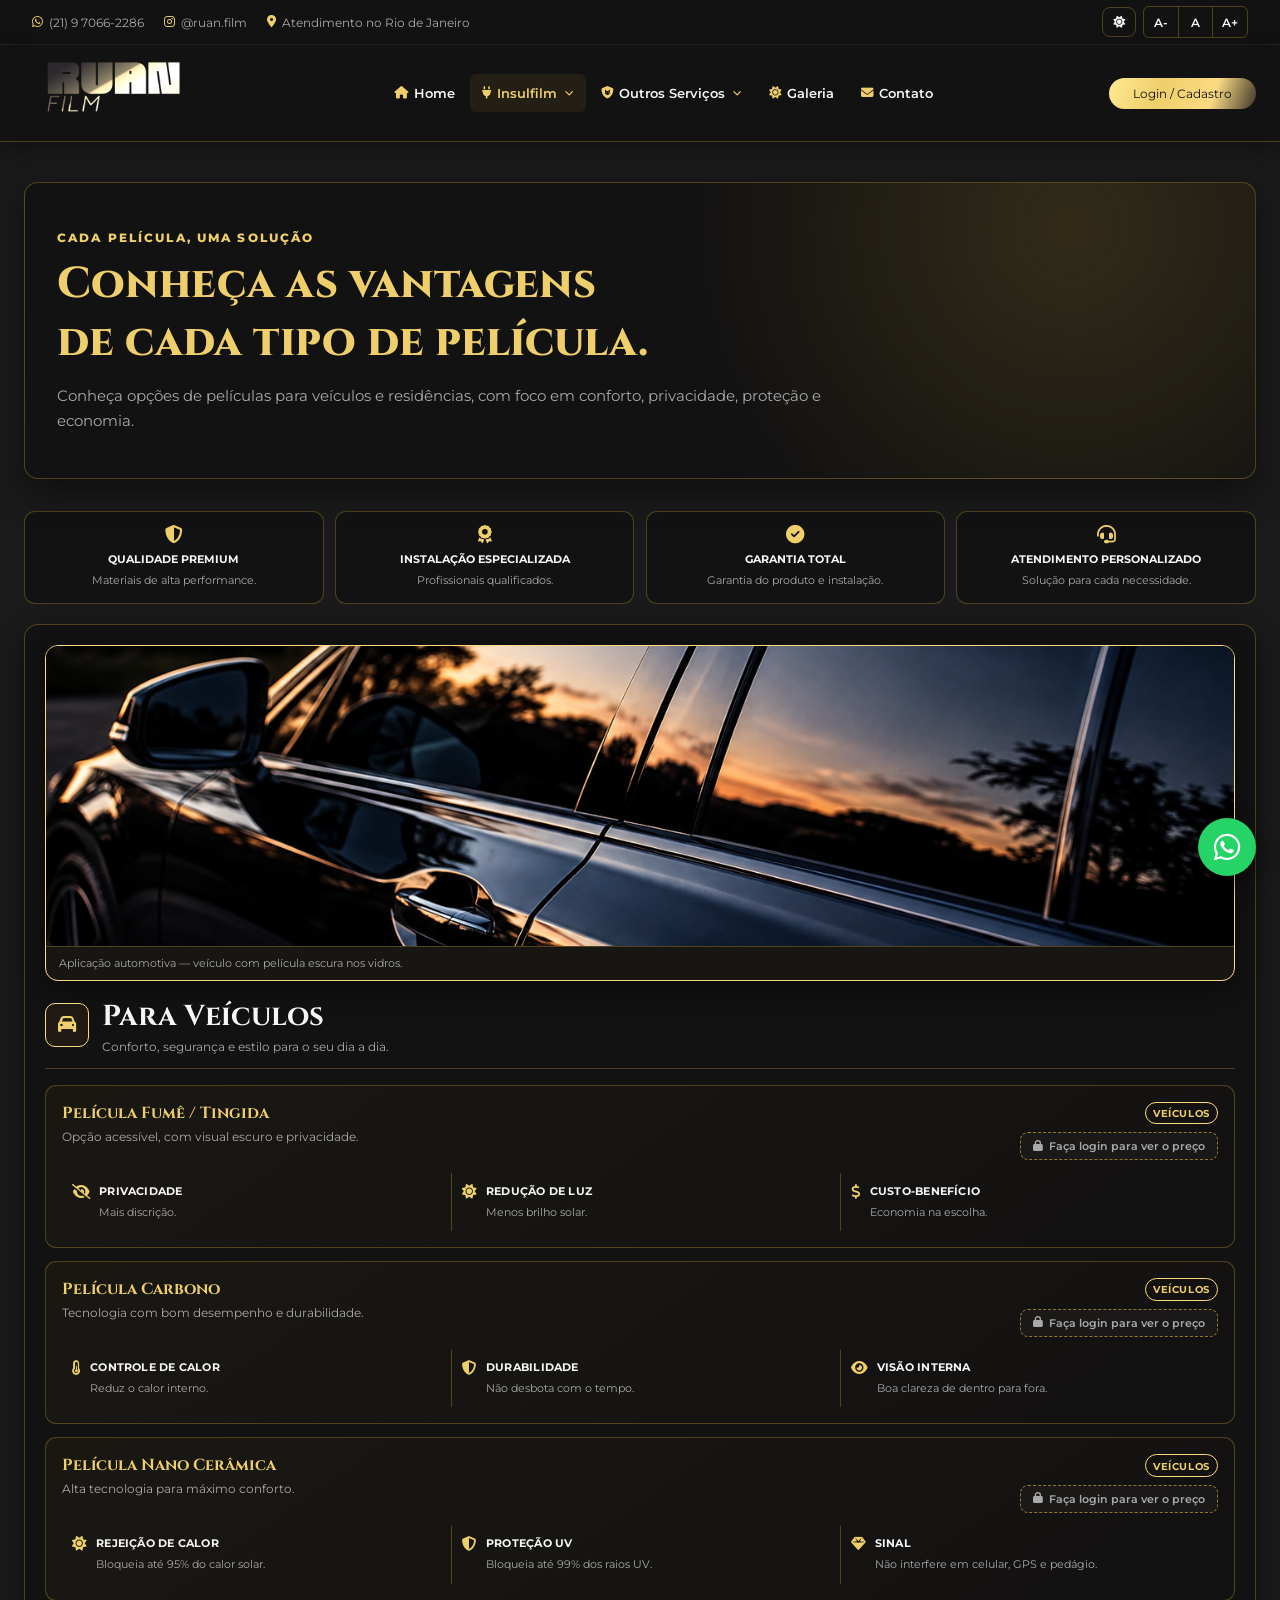
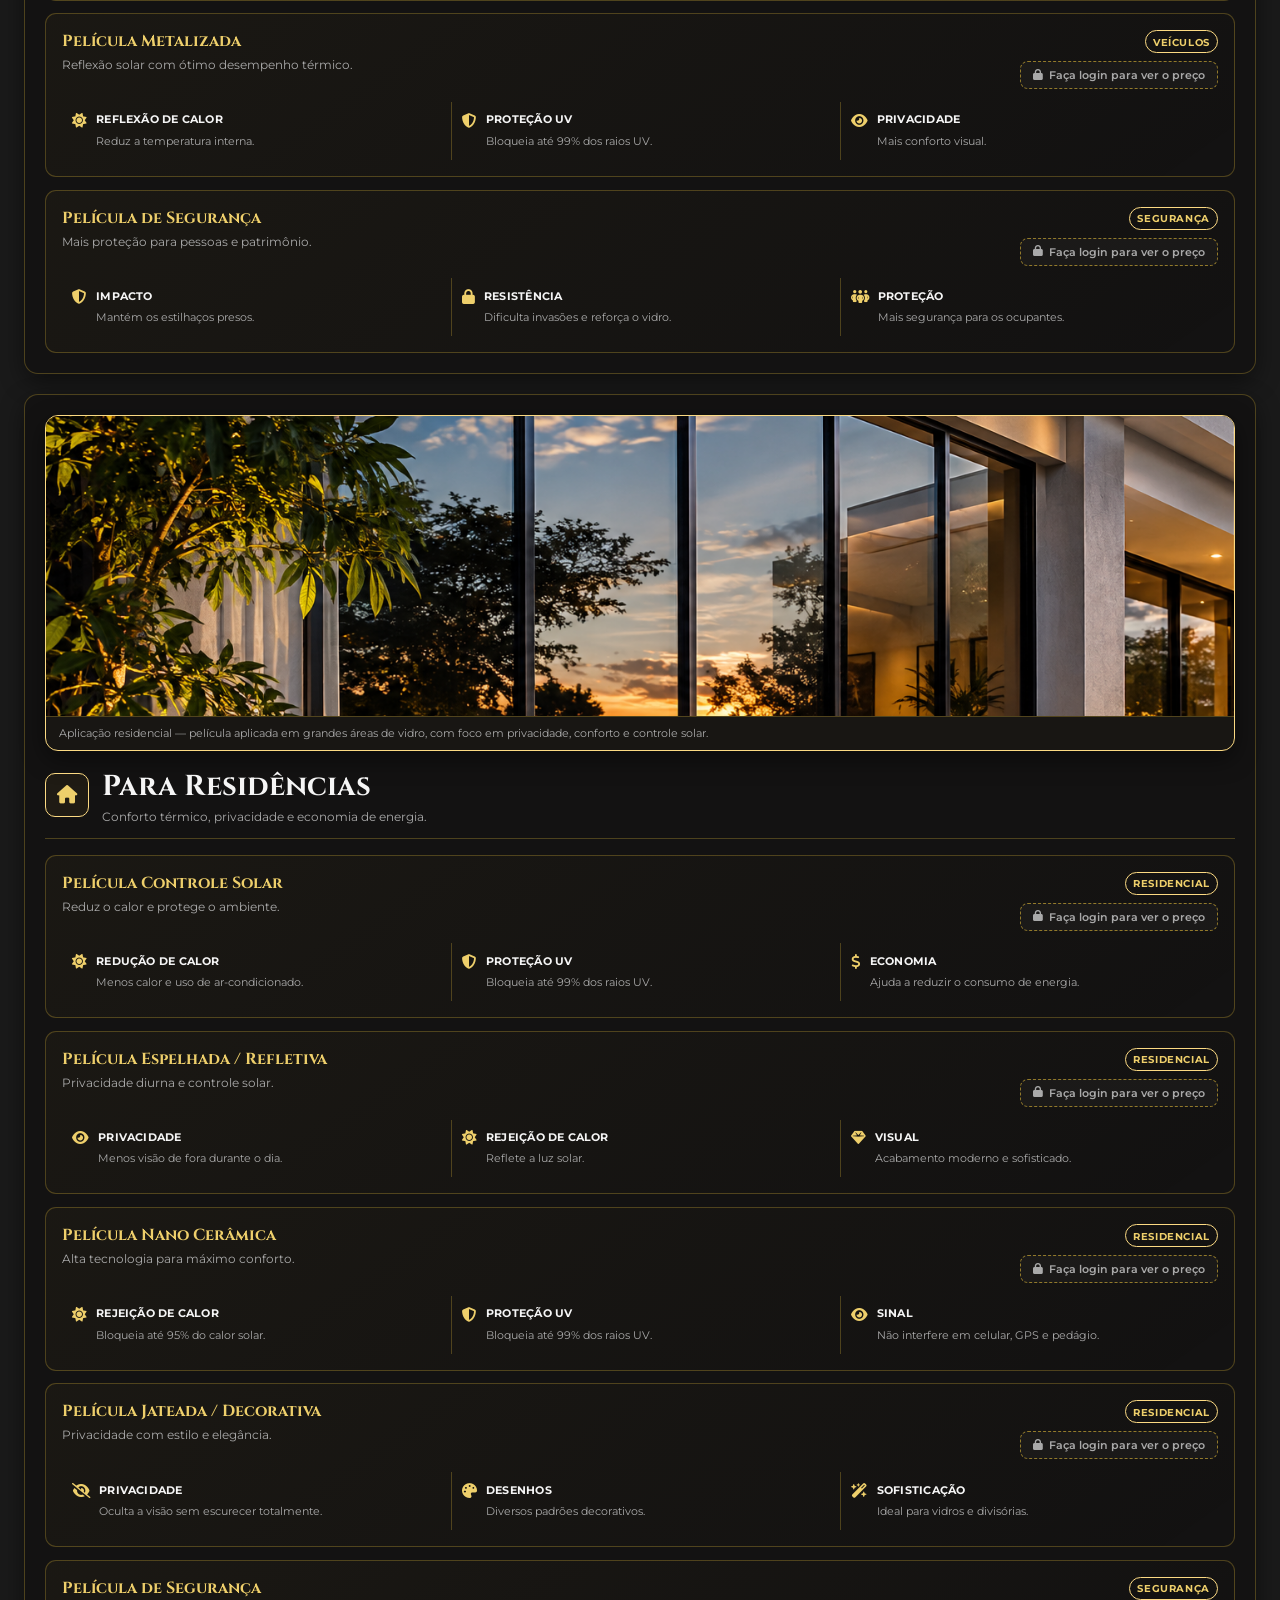
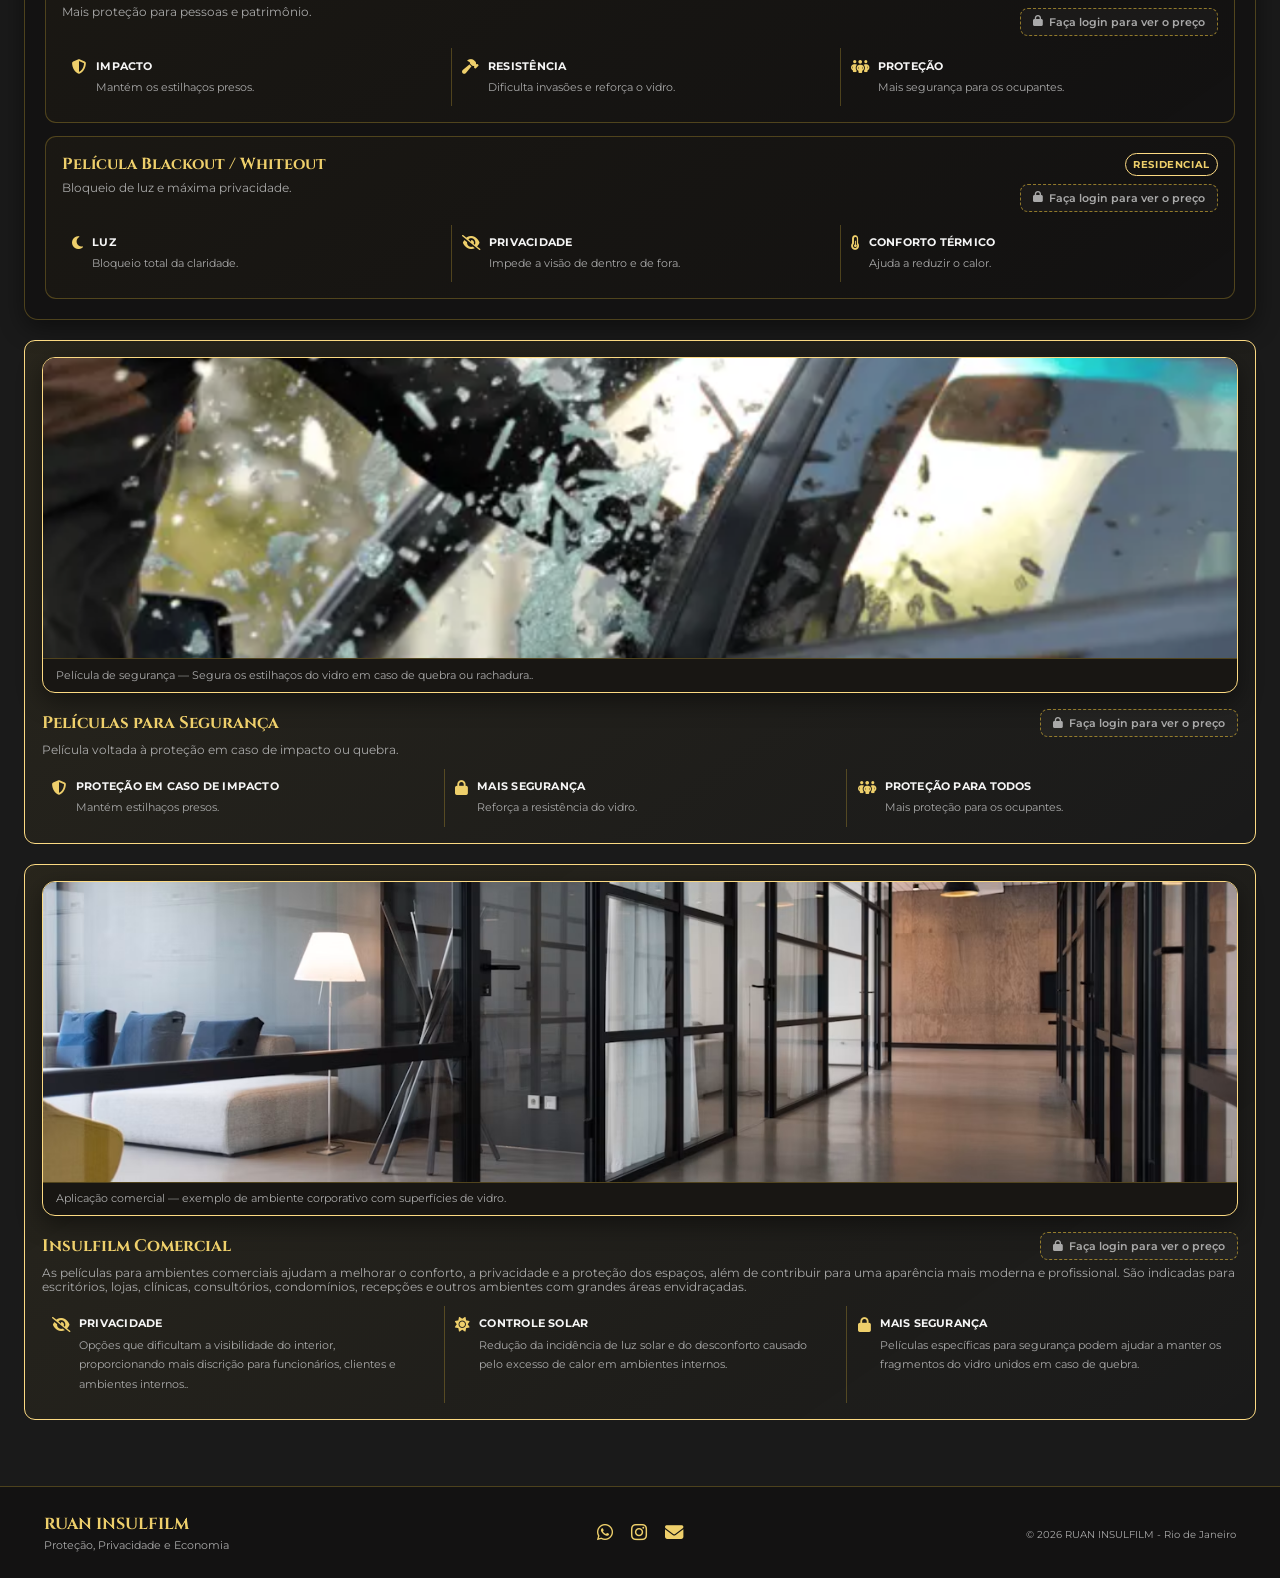
<file: insulfilm.html>
<!DOCTYPE html>

<html lang="pt-BR">
<head>
<meta charset="utf-8"/>
<meta content="width=device-width, initial-scale=1.0" name="viewport"/>
<title>RUAN FILM - Insulfilm</title>
<link href="https://cdnjs.cloudflare.com/ajax/libs/font-awesome/6.4.0/css/all.min.css" rel="stylesheet"/>
<link href="https://fonts.googleapis.com/css2?family=Cinzel:wght@500;700;800;900&amp;family=Montserrat:wght@300;400;500;600;700;800&amp;display=swap" rel="stylesheet"/>
<link href="index.css" rel="stylesheet"/>
<style>
        /* Conteúdo exclusivo da página Insulfilm */
        .film-page .inner-hero {
            text-align: left;
            position: relative;
            overflow: hidden;
            background:
                radial-gradient(circle at 85% 15%, rgba(212,175,55,.16), transparent 35%),
                linear-gradient(145deg, var(--bg-hero), var(--bg-card));
        }

        .film-kicker {
            display: inline-block;
            margin-bottom: .65rem;
            color: var(--gold);
            font-size: .74rem;
            font-weight: 800;
            letter-spacing: .18em;
            text-transform: uppercase;
        }

        .film-hero-title {
            margin-bottom: .7rem !important;
            font-size: clamp(1.8rem, 3.4vw, 2.7rem) !important;
        }

        .film-hero-title span {
            color: var(--text-primary);
        }

        .film-hero-title .gold-line {
            color: var(--gold);
            display: block;
        }

        .film-hero-copy {
            max-width: 780px !important;
            margin: 0 !important;
            font-size: .94rem !important;
        }

        .film-section {
            margin-bottom: 1.25rem;
            padding: 1.25rem;
            background: var(--bg-card);
            border: 1px solid var(--border);
            border-radius: 14px;
            box-shadow: 0 8px 24px var(--shadow);
            scroll-margin-top: 100px;
        }

        .film-section-heading {
            display: flex;
            align-items: center;
            gap: .8rem;
            margin-bottom: 1rem;
            padding-bottom: .85rem;
            border-bottom: 1px solid var(--border);
        }

        .film-section-heading .section-icon {
            width: 44px;
            height: 44px;
            display: grid;
            place-items: center;
            flex: 0 0 44px;
            border: 1px solid var(--gold-dark);
            border-radius: 10px;
            color: var(--gold);
            font-size: 1.15rem;
            background: rgba(212,175,55,.06);
        }

        .film-section-heading h2 {
            margin: 0;
            color: var(--text-primary);
            font-family: var(--font-title);
            font-size: clamp(1.25rem, 2.3vw, 1.8rem);
        }

        .film-section-heading p {
            margin: .2rem 0 0;
            color: var(--text-secondary);
            font-size: .78rem;
        }

        .film-grid {
            display: grid;
            gap: .8rem;
        }

        .film-card {
            padding: 1rem;
            border: 1px solid var(--border);
            border-radius: 11px;
            background: linear-gradient(145deg, rgba(212,175,55,.04), transparent);
        }

        .film-card-head {
            display: flex;
            align-items: flex-start;
            justify-content: space-between;
            gap: 1rem;
            margin-bottom: .8rem;
        }

        .film-card h3 {
            margin: 0;
            color: var(--gold);
            font-family: var(--font-title);
            font-size: 1rem;
        }

        .film-card .film-purpose {
            margin: .25rem 0 0;
            color: var(--text-secondary);
            font-size: .76rem;
            line-height: 1.55;
        }

        .film-tag {
            flex-shrink: 0;
            padding: .28rem .45rem;
            border: 1px solid var(--gold-dark);
            border-radius: 999px;
            color: var(--gold);
            font-size: .62rem;
            font-weight: 700;
            text-transform: uppercase;
            letter-spacing: .06em;
        }

        .film-benefits {
            display: grid;
            grid-template-columns: repeat(3, minmax(0, 1fr));
            gap: .65rem;
        }

        .benefit {
            display: grid;
            grid-template-columns: auto 1fr;
            gap: .55rem;
            align-items: start;
            padding: .65rem;
            border-left: 1px solid var(--border);
        }

        .benefit:first-child {
            border-left: 0;
        }

        .benefit i {
            color: var(--gold);
            font-size: .92rem;
            margin-top: .08rem;
        }

        .benefit strong {
            display: block;
            margin-bottom: .2rem;
            color: var(--text-primary);
            font-size: .68rem;
            text-transform: uppercase;
            letter-spacing: .02em;
        }

        .benefit span {
            color: var(--text-secondary);
            font-size: .68rem;
            line-height: 1.45;
        }

        .safety-panel {
            padding: 1rem 1.05rem;
            border: 1px solid var(--gold-dark);
            border-radius: 11px;
            background: linear-gradient(145deg, rgba(212,175,55,.08), transparent);
        }

        .safety-panel h2 {
            margin: 0 0 .3rem;
            color: var(--gold);
            font-family: var(--font-title);
            font-size: 1.05rem;
        }

        .safety-panel p {
            margin: 0 0 .75rem;
            color: var(--text-secondary);
            font-size: .74rem;
        }

        .quality-grid {
            display: grid;
            grid-template-columns: repeat(4, minmax(0, 1fr));
            gap: .7rem;
            margin-bottom: 1.25rem;
        }

        .quality-card {
            padding: .9rem;
            text-align: center;
            border: 1px solid var(--border);
            border-radius: 11px;
            background: var(--bg-card);
        }

        .quality-card i {
            display: block;
            margin-bottom: .45rem;
            color: var(--gold);
            font-size: 1.15rem;
        }

        .quality-card strong {
            display: block;
            margin-bottom: .22rem;
            color: var(--text-primary);
            font-size: .7rem;
            text-transform: uppercase;
        }

        .quality-card span {
            color: var(--text-secondary);
            font-size: .66rem;
            line-height: 1.45;
        }


        .commercial-note {
            margin-top: 0;
            padding: .9rem 1rem;
            border: 1px dashed var(--border);
            border-radius: 10px;
            color: var(--text-secondary);
            background: rgba(255,255,255,.015);
            font-size: .74rem;
        }

        .commercial-note strong {
            color: var(--gold);
        }


        /* Imagens de apoio por aplicação */
        .film-section-media {
            margin: 0 0 1rem;
            overflow: hidden;
            border: 1px solid var(--gold-dark);
            border-radius: 13px;
            background: var(--bg-card);
            box-shadow: 0 8px 24px var(--shadow);
        }

        .film-section-media img {
            display: block;
            width: 100%;
            height: 300px;
            object-fit: cover;
            object-position: center;
        }

        .film-section-media figcaption {
            padding: .55rem .8rem;
            color: var(--text-secondary);
            font-size: .68rem;
            line-height: 1.4;
            border-top: 1px solid var(--border);
            background: rgba(212,175,55,.025);
        }

        .commercial-section {
            margin-top: 1.25rem;
        }

        @media (max-width: 600px) {
            .film-section-media img {
                height: 220px;
            }
        }

        @media (max-width: 900px) {
            .film-benefits {
                grid-template-columns: 1fr;
            }
            .benefit,
            .benefit:first-child {
                border-left: 0;
                border-top: 1px solid var(--border);
                padding-top: .7rem;
            }
            .benefit:first-child {
                border-top: 0;
                padding-top: .1rem;
            }
            .quality-grid {
                grid-template-columns: repeat(2, minmax(0, 1fr));
            }
        }

        @media (max-width: 600px) {
            .film-page .inner-hero {
                text-align: center;
            }
            .film-hero-copy {
                margin: 0 auto !important;
            }
            .film-section {
                padding: .9rem;
            }
            .film-card-head {
                flex-direction: column;
                gap: .5rem;
            }
            .quality-grid {
                grid-template-columns: 1fr;
            }
        }
    </style>
</head>
<body>
<input class="css-control" id="theme-toggle" type="checkbox"/>
<input class="css-control" id="font-size-1" name="font-size" type="radio"/>
<input class="css-control" id="font-size-2" name="font-size" type="radio"/>
<input class="css-control" id="font-size-3" name="font-size" type="radio"/>
<input checked="" class="css-control" id="font-size-4" name="font-size" type="radio"/>
<input class="css-control" id="font-size-5" name="font-size" type="radio"/>
<input class="css-control" id="font-size-6" name="font-size" type="radio"/>
<input class="css-control" id="font-size-7" name="font-size" type="radio"/>
<input class="css-control" id="menu-toggle" type="checkbox"/>
<header>
<div class="accessibility-bar">
<div class="accessibility-info">
<span><i class="fa-solid fa-phone gold-text"></i>(21) 9 7066-2286</span>
<span class="desktop-only"><i class="fa-brands fa-instagram gold-text"></i>@ruan.film</span>
<span class="desktop-large-only"><i class="fa-solid fa-location-dot gold-text"></i>Atendimento no Rio de Janeiro</span>
</div>
<div class="accessibility-controls">
<label class="access-btn theme-button" for="theme-toggle" aria-label="Alternar tema claro/escuro">
<i class="fa-solid fa-sun theme-icon-light"></i>
<i class="fa-solid fa-moon theme-icon-dark"></i>
</label>
<div class="font-controls">
<label class="access-btn" for="font-size-3">A-</label>
<label class="access-btn" for="font-size-4">A</label>
<label class="access-btn" for="font-size-5">A+</label>
</div>
</div>
</div>
<nav class="app-navbar">
<div class="navbar-container">
<a class="navbar-brand" href="index.html">
<img src="img/logo/ruaninsulfilmlogo.png" alt="Ruan Film" class="brand-image"/>
</a>
<label class="navbar-toggler" for="menu-toggle">
<i class="fa-solid fa-bars"></i>
</label>
<div class="navbar-menu">
<ul class="navbar-nav">
<li><a class="nav-link-custom" href="index.html"><i class="fa-solid fa-house"></i>Home</a></li>
<li class="nav-item dropdown">
<a aria-haspopup="true" class="nav-link-custom active" href="insulfilm.html">
<i class="fa-solid fa-plug"></i>
                                Insulfilm
                                <i class="fa-solid fa-chevron-down dropdown-chevron"></i>
</a>
<ul class="submenu">
<li><a href="insulfilm.html#residencial">Residencial</a></li>
<li><a href="insulfilm.html#automotivo">Automotivo</a></li>
<li><a href="insulfilm.html#seguranca">Para Segurança</a></li>
<li><a href="insulfilm.html#comercial">Comercial</a></li>
</ul>
</li>
<li class="nav-item dropdown">
<a aria-haspopup="true" class="nav-link-custom" href="outros-servicos.html">
<i class="fa-solid fa-shield-cat"></i>
                                Outros Serviços
                                <i class="fa-solid fa-chevron-down dropdown-chevron"></i>
</a>
<ul class="submenu">
<li><a href="outros-servicos.html#ppf">PPF (Paint Protection Film)</a></li>
<li><a href="outros-servicos.html#envelopamento">Envelopamento Veicular</a></li>
</ul>
</li>
<li><a class="nav-link-custom" href="galeria.html"><i class="fa-solid fa-sun"></i>Galeria</a></li>
<li><a class="nav-link-custom" href="contato.html"><i class="fa-solid fa-envelope"></i>Contato</a></li>
</ul>
<div class="navbar-actions">
<a href="login.html" class="btn-gold">Login / Cadastro</a>
</div>
</div>
</div>
</nav>
</header>
<main class="inner-main film-page">
<section class="inner-hero">
<span class="film-kicker">Cada película, uma solução</span>
<h1 class="film-hero-title"><span>Conheça as vantagens</span><span class="gold-line">de cada tipo de película.</span></h1>
<p class="film-hero-copy">Conheça opções de películas para veículos e residências, com foco em conforto, privacidade, proteção e economia.</p>
</section>

<div class="quality-grid">
<div class="quality-card">
<i class="fa-solid fa-shield-halved"></i>
<strong>Qualidade Premium</strong>
<span>Materiais de alta performance.</span>
</div>
<div class="quality-card">
<i class="fa-solid fa-award"></i>
<strong>Instalação Especializada</strong>
<span>Profissionais qualificados.</span>
</div>
<div class="quality-card">
<i class="fa-solid fa-circle-check"></i>
<strong>Garantia Total</strong>
<span>Garantia do produto e instalação.</span>
</div>
<div class="quality-card">
<i class="fa-solid fa-headset"></i>
<strong>Atendimento Personalizado</strong>
<span>Solução para cada necessidade.</span>
</div>
</div>
<section class="film-section" id="automotivo">
<figure class="film-section-media">
<img alt="Veículo com película escura aplicada nos vidros" loading="lazy" src="img/insulfilm/veiculos-insulfilm.png"/>
<figcaption>Aplicação automotiva — veículo com película escura nos vidros.</figcaption>
</figure>
<div class="film-section-heading">
<div class="section-icon"><i class="fa-solid fa-car"></i></div>
<div>
<h2>Para Veículos</h2>
<p>Conforto, segurança e estilo para o seu dia a dia.</p>
</div>
</div>
<div class="film-grid">
<article class="film-card">
<div class="film-card-head">
<div>
<h3>Película Fumê / Tingida</h3>
<p class="film-purpose">Opção acessível, com visual escuro e privacidade.</p>
</div>
<span class="film-tag">Veículos</span>
</div>
<div class="film-benefits">
<div class="benefit"><i class="fa-solid fa-eye-slash"></i><div><strong>Privacidade</strong><span>Mais discrição.</span></div></div>
<div class="benefit"><i class="fa-solid fa-sun"></i><div><strong>Redução de luz</strong><span>Menos brilho solar.</span></div></div>
<div class="benefit"><i class="fa-solid fa-dollar-sign"></i><div><strong>Custo-benefício</strong><span>Economia na escolha.</span></div></div>
</div>
</article>
<article class="film-card">
<div class="film-card-head">
<div>
<h3>Película Carbono</h3>
<p class="film-purpose">Tecnologia com bom desempenho e durabilidade.</p>
</div>
<span class="film-tag">Veículos</span>
</div>
<div class="film-benefits">
<div class="benefit"><i class="fa-solid fa-temperature-half"></i><div><strong>Controle de calor</strong><span>Reduz o calor interno.</span></div></div>
<div class="benefit"><i class="fa-solid fa-shield-halved"></i><div><strong>Durabilidade</strong><span>Não desbota com o tempo.</span></div></div>
<div class="benefit"><i class="fa-solid fa-eye"></i><div><strong>Visão interna</strong><span>Boa clareza de dentro para fora.</span></div></div>
</div>
</article>
<article class="film-card">
<div class="film-card-head">
<div>
<h3>Película Nano Cerâmica</h3>
<p class="film-purpose">Alta tecnologia para máximo conforto.</p>
</div>
<span class="film-tag">Veículos</span>
</div>
<div class="film-benefits">
<div class="benefit"><i class="fa-solid fa-sun"></i><div><strong>Rejeição de calor</strong><span>Bloqueia até 95% do calor solar.</span></div></div>
<div class="benefit"><i class="fa-solid fa-shield-halved"></i><div><strong>Proteção UV</strong><span>Bloqueia até 99% dos raios UV.</span></div></div>
<div class="benefit"><i class="fa-solid fa-gem"></i><div><strong>Sinal</strong><span>Não interfere em celular, GPS e pedágio.</span></div></div>
</div>
</article>
<article class="film-card">
<div class="film-card-head">
<div>
<h3>Película Metalizada</h3>
<p class="film-purpose">Reflexão solar com ótimo desempenho térmico.</p>
</div>
<span class="film-tag">Veículos</span>
</div>
<div class="film-benefits">
<div class="benefit"><i class="fa-solid fa-sun"></i><div><strong>Reflexão de calor</strong><span>Reduz a temperatura interna.</span></div></div>
<div class="benefit"><i class="fa-solid fa-shield-halved"></i><div><strong>Proteção UV</strong><span>Bloqueia até 99% dos raios UV.</span></div></div>
<div class="benefit"><i class="fa-solid fa-eye"></i><div><strong>Privacidade</strong><span>Mais conforto visual.</span></div></div>
</div>
</article>
<article class="film-card">
<div class="film-card-head">
<div>
<h3>Película de Segurança</h3>
<p class="film-purpose">Mais proteção para pessoas e patrimônio.</p>
</div>
<span class="film-tag">Segurança</span>
</div>
<div class="film-benefits">
<div class="benefit"><i class="fa-solid fa-shield-halved"></i><div><strong>Impacto</strong><span>Mantém os estilhaços presos.</span></div></div>
<div class="benefit"><i class="fa-solid fa-lock"></i><div><strong>Resistência</strong><span>Dificulta invasões e reforça o vidro.</span></div></div>
<div class="benefit"><i class="fa-solid fa-people-group"></i><div><strong>Proteção</strong><span>Mais segurança para os ocupantes.</span></div></div>
</div>
</article>
</div>
</section>
<section class="film-section" id="residencial">
<figure class="film-section-media">
<img alt="Aplicação residencial de película em grandes janelas de uma residência" loading="lazy" src="img/insulfilm/residencial-insulfilm.png"/>
<figcaption>Aplicação residencial — película aplicada em grandes áreas de vidro, com foco em privacidade, conforto e controle solar.</figcaption>
</figure>
<div class="film-section-heading">
<div class="section-icon"><i class="fa-solid fa-house"></i></div>
<div>
<h2>Para Residências</h2>
<p>Conforto térmico, privacidade e economia de energia.</p>
</div>
</div>
<div class="film-grid">
<article class="film-card">
<div class="film-card-head">
<div>
<h3>Película Controle Solar</h3>
<p class="film-purpose">Reduz o calor e protege o ambiente.</p>
</div>
<span class="film-tag">Residencial</span>
</div>
<div class="film-benefits">
<div class="benefit"><i class="fa-solid fa-sun"></i><div><strong>Redução de calor</strong><span>Menos calor e uso de ar-condicionado.</span></div></div>
<div class="benefit"><i class="fa-solid fa-shield-halved"></i><div><strong>Proteção UV</strong><span>Bloqueia até 99% dos raios UV.</span></div></div>
<div class="benefit"><i class="fa-solid fa-dollar-sign"></i><div><strong>Economia</strong><span>Ajuda a reduzir o consumo de energia.</span></div></div>
</div>
</article>
<article class="film-card">
<div class="film-card-head">
<div>
<h3>Película Espelhada / Refletiva</h3>
<p class="film-purpose">Privacidade diurna e controle solar.</p>
</div>
<span class="film-tag">Residencial</span>
</div>
<div class="film-benefits">
<div class="benefit"><i class="fa-solid fa-eye"></i><div><strong>Privacidade</strong><span>Menos visão de fora durante o dia.</span></div></div>
<div class="benefit"><i class="fa-solid fa-sun"></i><div><strong>Rejeição de calor</strong><span>Reflete a luz solar.</span></div></div>
<div class="benefit"><i class="fa-solid fa-gem"></i><div><strong>Visual</strong><span>Acabamento moderno e sofisticado.</span></div></div>
</div>
</article>
<article class="film-card">
<div class="film-card-head">
<div>
<h3>Película Nano Cerâmica</h3>
<p class="film-purpose">Alta tecnologia para máximo conforto.</p>
</div>
<span class="film-tag">Residencial</span>
</div>
<div class="film-benefits">
<div class="benefit"><i class="fa-solid fa-sun"></i><div><strong>Rejeição de calor</strong><span>Bloqueia até 95% do calor solar.</span></div></div>
<div class="benefit"><i class="fa-solid fa-shield-halved"></i><div><strong>Proteção UV</strong><span>Bloqueia até 99% dos raios UV.</span></div></div>
<div class="benefit"><i class="fa-solid fa-eye"></i><div><strong>Sinal</strong><span>Não interfere em celular, GPS e pedágio.</span></div></div>
</div>
</article>
<article class="film-card">
<div class="film-card-head">
<div>
<h3>Película Jateada / Decorativa</h3>
<p class="film-purpose">Privacidade com estilo e elegância.</p>
</div>
<span class="film-tag">Residencial</span>
</div>
<div class="film-benefits">
<div class="benefit"><i class="fa-solid fa-eye-slash"></i><div><strong>Privacidade</strong><span>Oculta a visão sem escurecer totalmente.</span></div></div>
<div class="benefit"><i class="fa-solid fa-palette"></i><div><strong>Desenhos</strong><span>Diversos padrões decorativos.</span></div></div>
<div class="benefit"><i class="fa-solid fa-wand-magic-sparkles"></i><div><strong>Sofisticação</strong><span>Ideal para vidros e divisórias.</span></div></div>
</div>
</article>
<article class="film-card">
<div class="film-card-head">
<div>
<h3>Película de Segurança</h3>
<p class="film-purpose">Mais proteção para pessoas e patrimônio.</p>
</div>
<span class="film-tag">Segurança</span>
</div>
<div class="film-benefits">
<div class="benefit"><i class="fa-solid fa-shield-halved"></i><div><strong>Impacto</strong><span>Mantém os estilhaços presos.</span></div></div>
<div class="benefit"><i class="fa-solid fa-hammer"></i><div><strong>Resistência</strong><span>Dificulta invasões e reforça o vidro.</span></div></div>
<div class="benefit"><i class="fa-solid fa-people-group"></i><div><strong>Proteção</strong><span>Mais segurança para os ocupantes.</span></div></div>
</div>
</article>
<article class="film-card">
<div class="film-card-head">
<div>
<h3>Película Blackout / Whiteout</h3>
<p class="film-purpose">Bloqueio de luz e máxima privacidade.</p>
</div>
<span class="film-tag">Residencial</span>
</div>
<div class="film-benefits">
<div class="benefit"><i class="fa-solid fa-moon"></i><div><strong>Luz</strong><span>Bloqueio total da claridade.</span></div></div>
<div class="benefit"><i class="fa-solid fa-eye-slash"></i><div><strong>Privacidade</strong><span>Impede a visão de dentro e de fora.</span></div></div>
<div class="benefit"><i class="fa-solid fa-temperature-half"></i><div><strong>Conforto térmico</strong><span>Ajuda a reduzir o calor.</span></div></div>
</div>
</article>
</div>
</section>
<section aria-label="Películas de segurança" class="safety-panel" id="seguranca">
<figure class="film-section-media">
<img alt="Fachada envidraçada com proteção e película de segurança" loading="lazy" src="img/insulfilm/pelicola_protetora.png"/>
<figcaption>Película de segurança — Segura os estilhaços do vidro em caso de quebra ou rachadura..</figcaption>
</figure>
<h2>Películas para Segurança</h2>
<p>Película voltada à proteção em caso de impacto ou quebra.</p>
<div class="film-benefits">
<div class="benefit"><i class="fa-solid fa-shield-halved"></i><div><strong>Proteção em caso de impacto</strong><span>Mantém estilhaços presos.</span></div></div>
<div class="benefit"><i class="fa-solid fa-lock"></i><div><strong>Mais segurança</strong><span>Reforça a resistência do vidro.</span></div></div>
<div class="benefit"><i class="fa-solid fa-people-group"></i><div><strong>Proteção para todos</strong><span>Mais proteção para os ocupantes.</span></div></div>
</div>
</section>
<section aria-label="Insulfilm comercial" class="safety-panel commercial-section" id="comercial">
<figure class="film-section-media">
<img alt="Ambiente comercial moderno com grandes superfícies de vidro" loading="lazy" src="img/insulfilm/corporativo.png"/>
<figcaption>Aplicação comercial — exemplo de ambiente corporativo com superfícies de vidro.</figcaption>
</figure>
<h2>Insulfilm Comercial</h2>
<p>As películas para ambientes comerciais ajudam a melhorar o conforto, a privacidade e a proteção dos espaços, 
    além de contribuir para uma aparência mais moderna e profissional. São indicadas para escritórios, lojas, clínicas, 
    consultórios, condomínios, recepções e outros ambientes com grandes áreas envidraçadas.</p>
    <div class="film-benefits">
    
<div class="benefit"><i class="fa-solid fa-eye-slash"></i><div><strong>Privacidade</strong><span>Opções que dificultam a visibilidade do interior, proporcionando mais discrição para funcionários, clientes e ambientes internos..</span></div></div>
<div class="benefit"><i class="fa-solid fa-sun"></i><div><strong>Controle Solar</strong><span>Redução da incidência de luz solar e do desconforto causado pelo excesso de calor em ambientes internos.</span></div></div>
<div class="benefit"><i class="fa-solid fa-lock"></i><div><strong>Mais Segurança</strong><span>Películas específicas para segurança podem ajudar a manter os fragmentos do vidro unidos em caso de quebra.</span></div></div>
</section>
</main>
<footer class="footer">
<div class="footer-container">
<div class="footer-brand">
<h3>RUAN INSULFILM</h3>
<p>Proteção, Privacidade e Economia</p>
</div>
<div class="footer-social">
                <a href="https://wa.me/5521970662286" target="_blank" rel="noopener noreferrer" aria-label="WhatsApp"><i class="fa-brands fa-whatsapp"></i></a>
                <a href="https://www.instagram.com/ruan.film23/" target="_blank" rel="noopener noreferrer" aria-label="Instagram"><i class="fa-brands fa-instagram"></i></a>
                <a href="contato.html" aria-label="E-mail"><i class="fa-solid fa-envelope"></i></a>
            </div>
<div class="footer-copy"><span>© 2026 RUAN INSULFILM - Rio de Janeiro</span></div>
</div>
</footer>
<script src="global.js"></script>
</body>
</html>
</file>
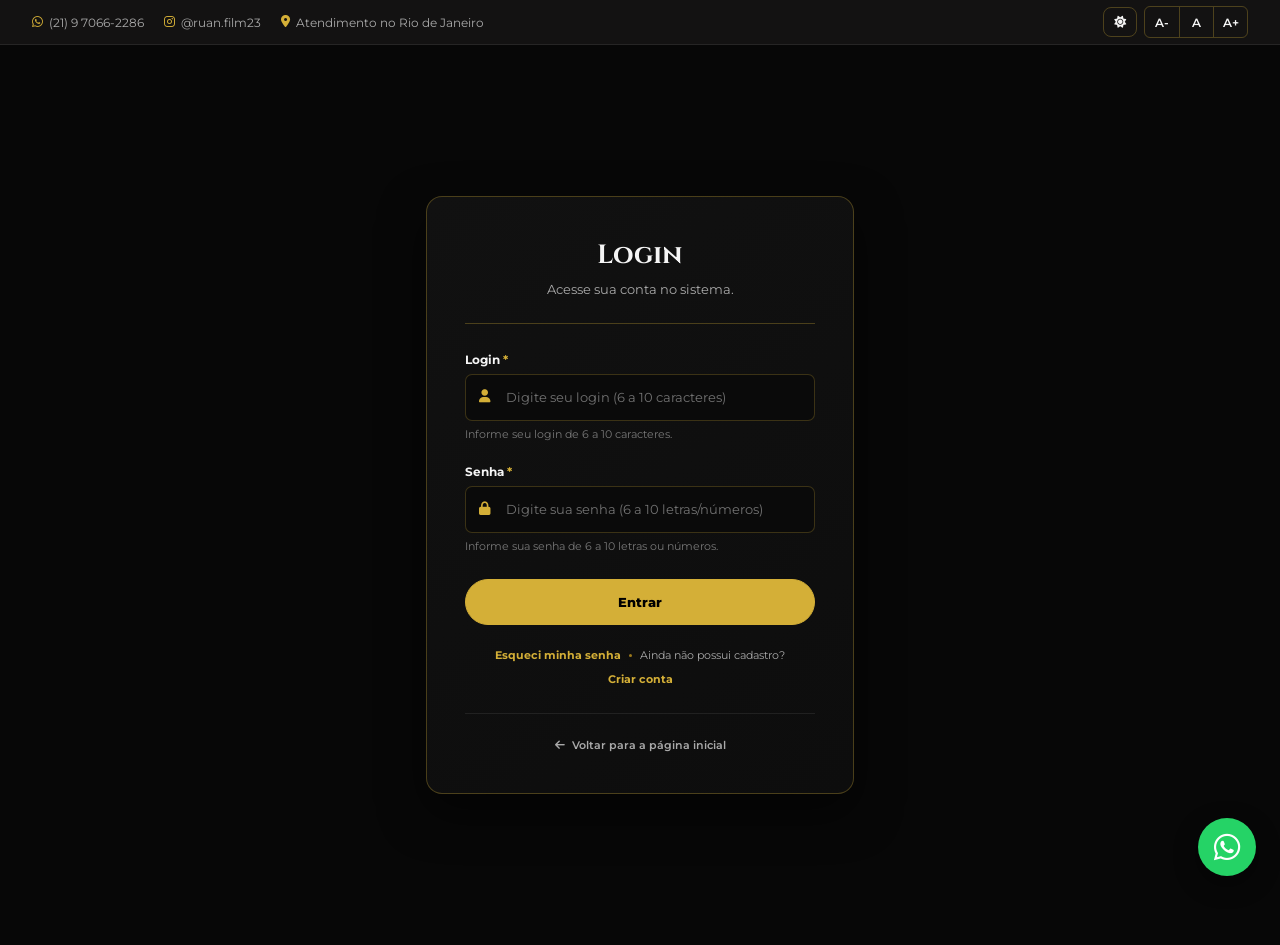
<file: login.html>
<!DOCTYPE html>
<html lang="pt-BR">
<head>
    <meta charset="UTF-8">
    <meta name="viewport" content="width=device-width, initial-scale=1.0, viewport-fit=cover">
    <meta http-equiv="X-UA-Compatible" content="IE=edge">
    <title>RUAN INSULFILM - Login</title>

    <link href="https://cdnjs.cloudflare.com/ajax/libs/font-awesome/6.4.0/css/all.min.css" rel="stylesheet">
    <link href="https://fonts.googleapis.com/css2?family=Cinzel:wght@500;700;800;900&family=Montserrat:wght@300;400;500;600;700;800&display=swap" rel="stylesheet">

    <link rel="stylesheet" href="index.css">
    <link rel="stylesheet" href="login.css">
</head>

<body>
    <input type="checkbox" id="theme-toggle" class="css-control">
    <input type="radio" name="font-size" id="font-size-1" class="css-control">
    <input type="radio" name="font-size" id="font-size-2" class="css-control">
    <input type="radio" name="font-size" id="font-size-3" class="css-control">
    <input type="radio" name="font-size" id="font-size-4" class="css-control" checked>
    <input type="radio" name="font-size" id="font-size-5" class="css-control">
    <input type="radio" name="font-size" id="font-size-6" class="css-control">
    <input type="radio" name="font-size" id="font-size-7" class="css-control">
    <input type="checkbox" id="menu-toggle" class="css-control">

    <header>
        <div class="accessibility-bar">
            <div class="accessibility-info">
                <span>
                    <i class="fa-solid fa-phone gold-text"></i>
                    (21) 9 7066-2286
                </span>
                <span class="desktop-only">
                    <i class="fa-brands fa-instagram gold-text"></i>
                    @ruan.film23
                </span>
                <span class="desktop-large-only">
                    <i class="fa-solid fa-location-dot gold-text"></i>
                    Atendimento no Rio de Janeiro
                </span>
            </div>

            <div class="accessibility-controls">
                <label for="theme-toggle" class="access-btn theme-button" aria-label="Alternar tema claro/escuro">
                    <i class="fa-solid fa-sun theme-icon-light"></i>
                    <i class="fa-solid fa-moon theme-icon-dark"></i>
                </label>

                <div class="font-controls">
                    <div class="font-step font-step-decrease">
                        <label for="font-size-3" class="access-btn">A-</label>
                        <label for="font-size-2" class="access-btn">A-</label>
                        <label for="font-size-1" class="access-btn">A-</label>
                        <label for="font-size-1" class="access-btn disabled-control">A-</label>
                    </div>

                    <label for="font-size-4" class="access-btn font-reset">A</label>

                    <div class="font-step font-step-increase">
                        <label for="font-size-5" class="access-btn">A+</label>
                        <label for="font-size-6" class="access-btn">A+</label>
                        <label for="font-size-7" class="access-btn">A+</label>
                        <label for="font-size-7" class="access-btn disabled-control">A+</label>
                    </div>
                </div>
            </div>
        </div>
    </header>

    <main class="login-page">
        <section class="login-card">
            <div class="login-header">
                <h1>Login</h1>
                <p>Acesse sua conta no sistema.</p>
            </div>

            <form class="login-form" action="#" method="post">
                <div class="form-group">
                    <label for="login">
                        Login <span>*</span>
                    </label>

                    <div class="input-box">
                        <i class="fa-solid fa-user"></i>
                        <input
                            type="text"
                            id="login"
                            name="login"
                            placeholder="Digite seu login (6 a 10 caracteres)"
                            minlength="6"
                            maxlength="10"
                            pattern="\S{6,10}"
                            autocomplete="username"
                            required
                        >
                    </div>

                    <small>Informe seu login de 6 a 10 caracteres.</small>
                </div>

                <div class="form-group">
                    <label for="senha">
                        Senha <span>*</span>
                    </label>

                    <div class="input-box">
                        <i class="fa-solid fa-lock"></i>
                        <input
                            type="password"
                            id="senha"
                            name="senha"
                            placeholder="Digite sua senha (6 a 10 letras/números)"
                            minlength="6"
                            maxlength="10"
                            pattern="[A-Za-z0-9]{6,10}"
                            autocomplete="current-password"
                            required
                        >
                    </div>

                    <small>Informe sua senha de 6 a 10 letras ou números.</small>
                </div>

                <button type="submit" class="btn-gold">
                    Entrar
                </button>

                <div class="login-links">
                    <a href="recuperarsenha.html" class="forgot-link">Esqueci minha senha</a>
                    <span class="separator"></span>
                    <span class="new-account">Ainda não possui cadastro?</span>
                    <a href="cadastro.html" class="register-link">Criar conta</a>
                </div>
            </form>

            <div class="back-home">
                <a href="index.html">
                    <i class="fa-solid fa-arrow-left"></i>
                    Voltar para a página inicial
                </a>
            </div>
        </section>
    </main>

    <script src="global.js"></script>
    <script src="validacao.js"></script>
</body>
</html>
</file>
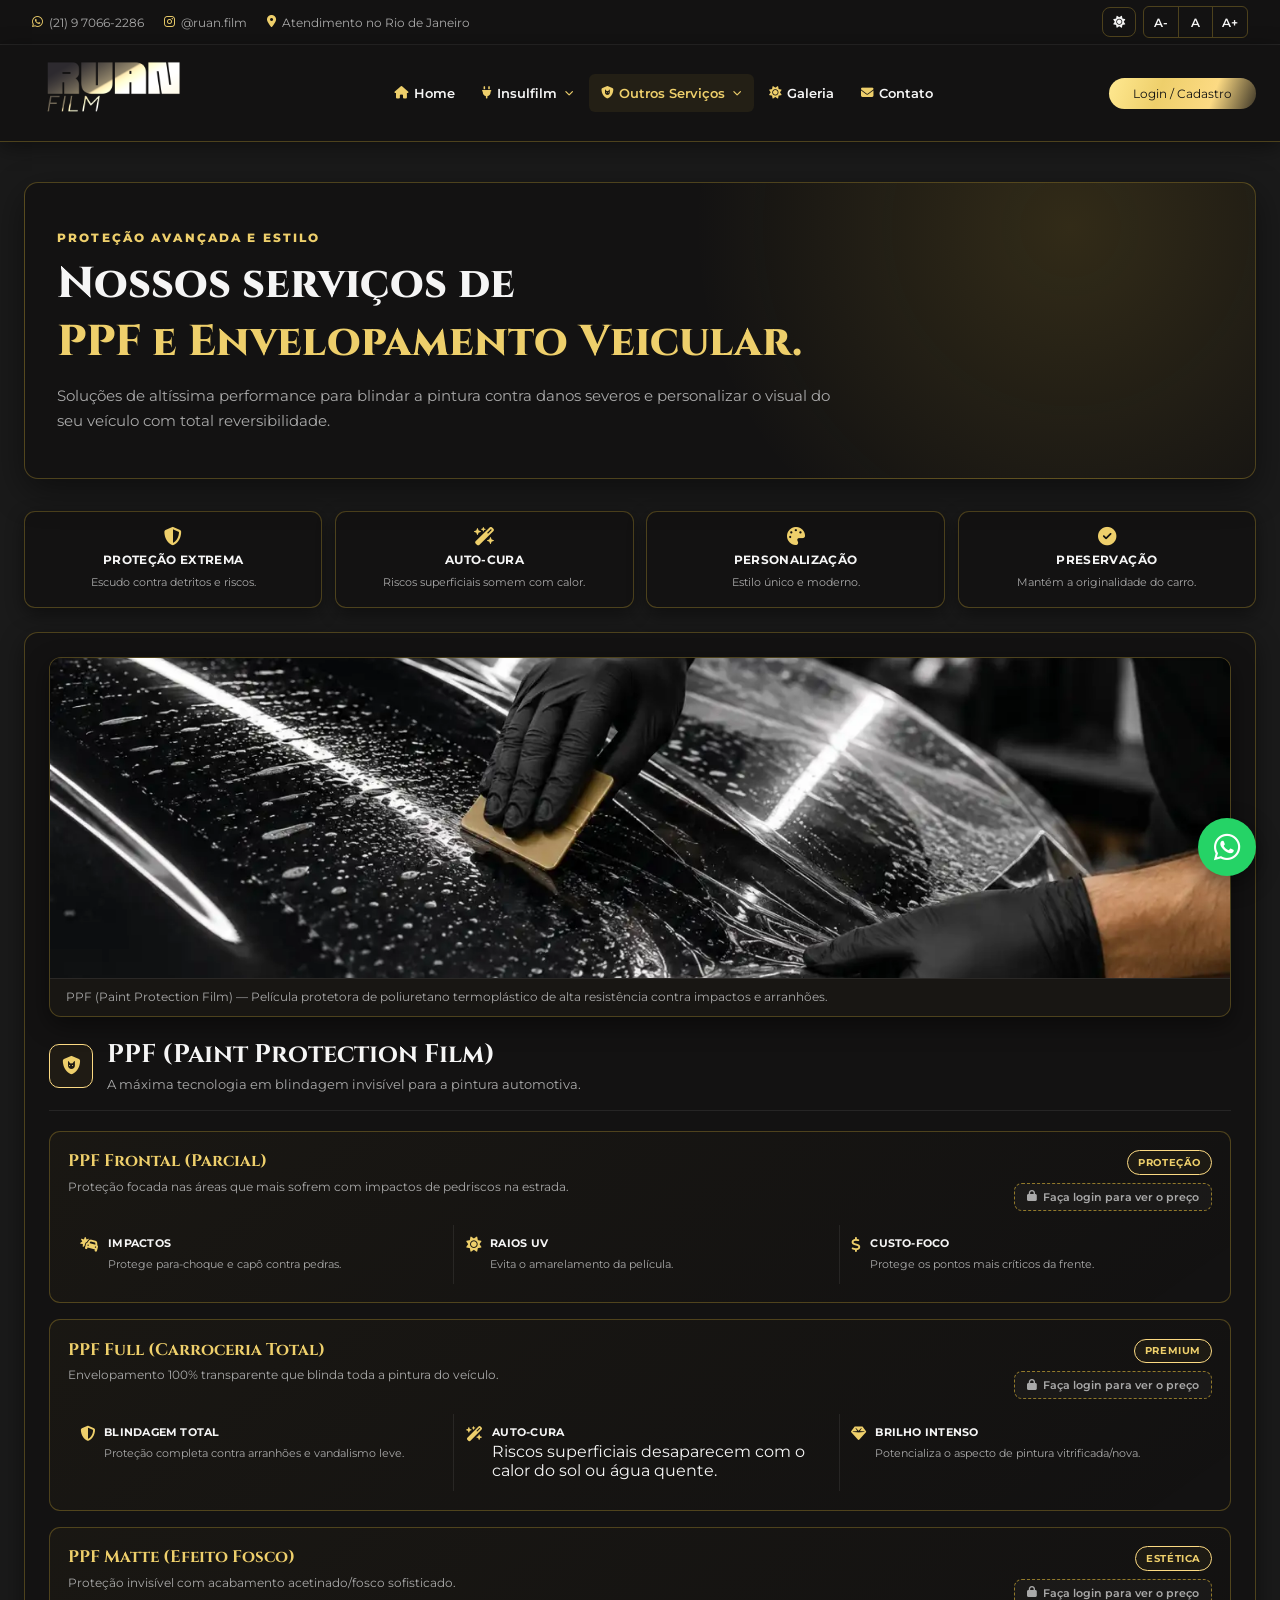
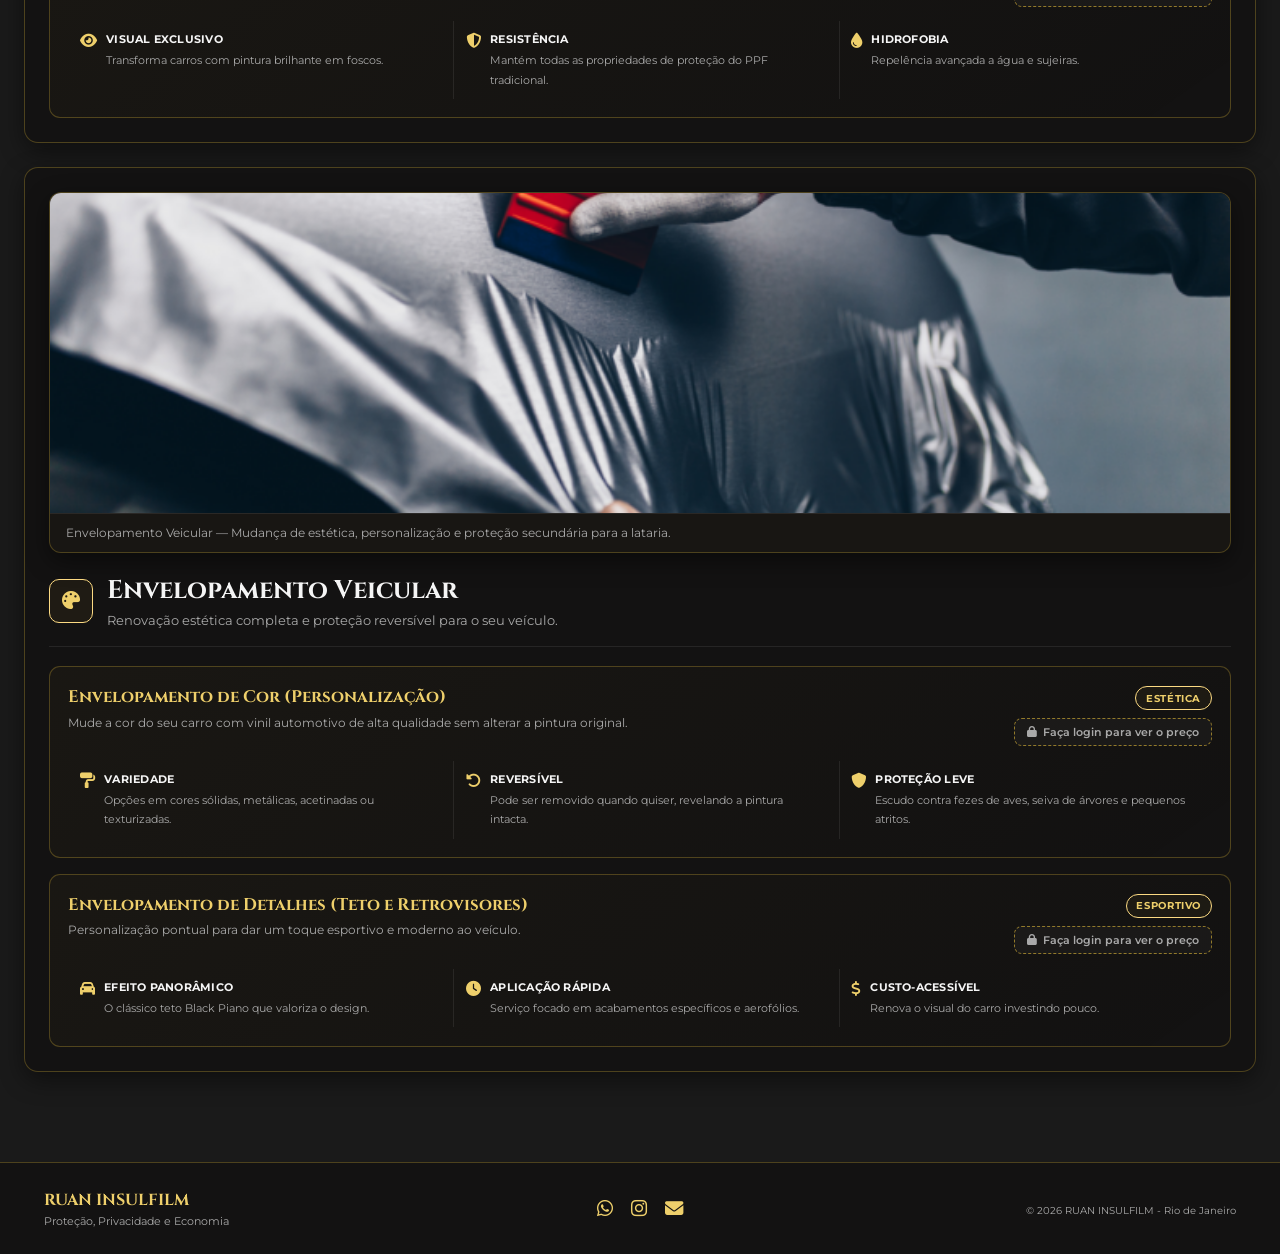
<file: outros-servicos.html>
<!DOCTYPE html>
<html lang="pt-BR">
<head>
    <meta charset="UTF-8">
    <meta name="viewport" content="width=device-width, initial-scale=1.0">
    <title>RUAN FILM - Outros Serviços</title>
    <link href="https://cdnjs.cloudflare.com/ajax/libs/font-awesome/6.4.0/css/all.min.css" rel="stylesheet">
    <link href="https://fonts.googleapis.com/css2?family=Cinzel:wght@500;700;800;900&family=Montserrat:wght@300;400;500;600;700;800&display=swap" rel="stylesheet">
    <link rel="stylesheet" href="index.css">
    <link rel="stylesheet" href="outros-servicos.css">
</head>
<body>
    <input type="checkbox" id="theme-toggle" class="css-control">
    <input type="radio" name="font-size" id="font-size-1" class="css-control">
    <input type="radio" name="font-size" id="font-size-2" class="css-control">
    <input type="radio" name="font-size" id="font-size-3" class="css-control">
    <input type="radio" name="font-size" id="font-size-4" class="css-control" checked>
    <input type="radio" name="font-size" id="font-size-5" class="css-control">
    <input type="radio" name="font-size" id="font-size-6" class="css-control">
    <input type="radio" name="font-size" id="font-size-7" class="css-control">
    <input type="checkbox" id="menu-toggle" class="css-control">

    <header>
        <div class="accessibility-bar">
            <div class="accessibility-info">
                <span><i class="fa-solid fa-phone gold-text"></i>(21) 9 XXXX-XXXX</span>
                <span class="desktop-only"><i class="fa-brands fa-instagram gold-text"></i>@ruan.film</span>
                <span class="desktop-large-only"><i class="fa-solid fa-location-dot gold-text"></i>Atendimento no Rio de Janeiro</span>
            </div>
            <div class="accessibility-controls">
                <label for="theme-toggle" class="access-btn theme-button" aria-label="Alternar tema claro/escuro">
                    <i class="fa-solid fa-sun theme-icon-light"></i>
                    <i class="fa-solid fa-moon theme-icon-dark"></i>
                </label>
                <div class="font-controls">
                    <label for="font-size-3" class="access-btn">A-</label>
                    <label for="font-size-4" class="access-btn">A</label>
                    <label for="font-size-5" class="access-btn">A+</label>
                </div>
            </div>
        </div>

        <nav class="app-navbar">
            <div class="navbar-container">
                <a class="navbar-brand" href="index.html">
                    <img src="img/logo/ruaninsulfilmlogo.png" alt="Ruan Film" class="brand-image">
                </a>

                <label for="menu-toggle" class="navbar-toggler">
                    <i class="fa-solid fa-bars"></i>
                </label>

                <div class="navbar-menu">
                    <ul class="navbar-nav">
                        <li><a href="index.html" class="nav-link-custom "><i class="fa-solid fa-house"></i>Home</a></li>
                        <li class="nav-item dropdown">
                            <a href="insulfilm.html" class="nav-link-custom " aria-haspopup="true">
                                <i class="fa-solid fa-plug"></i>
                                Insulfilm
                                <i class="fa-solid fa-chevron-down dropdown-chevron"></i>
                            </a>
                            <ul class="submenu">
                                <li><a href="insulfilm.html#residencial">Residencial</a></li>
                                <li><a href="insulfilm.html#automotivo">Automotivo</a></li>
                                <li><a href="insulfilm.html#seguranca">Para Segurança</a></li>
                                <li><a href="insulfilm.html#comercial">Comercial</a></li>
                            </ul>
                        </li>
                        <li class="nav-item dropdown">
                            <a href="outros-servicos.html" class="nav-link-custom active" aria-haspopup="true">
                                <i class="fa-solid fa-shield-cat"></i>
                                Outros Serviços
                                <i class="fa-solid fa-chevron-down dropdown-chevron"></i>
                            </a>
                            <ul class="submenu">
                                <li><a href="outros-servicos.html#ppf">PPF (Paint Protection Film)</a></li>
                                <li><a href="outros-servicos.html#envelopamento">Envelopamento Veicular</a></li>
                            </ul>
                        </li>
                        <li><a href="galeria.html" class="nav-link-custom "><i class="fa-solid fa-sun"></i>Galeria</a></li>
                        <li><a href="contato.html" class="nav-link-custom "><i class="fa-solid fa-envelope"></i>Contato</a></li>
                    </ul>
                    <div class="navbar-actions">
                        <a href="login.html" class="btn-gold">Login / Cadastro</a>
                    </div>
                </div>
            </div>
        </nav>
    </header>

   <main class="inner-main film-page">
        <section class="inner-hero">
            <span class="film-kicker">Proteção avançada e estilo</span>
            <h1 class="film-hero-title"><span>Nossos serviços de</span><span class="gold-line">PPF e Envelopamento Veicular.</span></h1>
            <p class="film-hero-copy">Soluções de altíssima performance para blindar a pintura contra danos severos e personalizar o visual do seu veículo com total reversibilidade.</p>
        </section>

        <div class="quality-grid">
            <div class="quality-card">
                <i class="fa-solid fa-shield-halved"></i>
                <strong>Proteção Extrema</strong>
                <span>Escudo contra detritos e riscos.</span>
            </div>
            <div class="quality-card">
                <i class="fa-solid fa-wand-magic-sparkles"></i>
                <strong>Auto-Cura</strong>
                <span>Riscos superficiais somem com calor.</span>
            </div>
            <div class="quality-card">
                <i class="fa-solid fa-palette"></i>
                <strong>Personalização</strong>
                <span>Estilo único e moderno.</span>
            </div>
            <div class="quality-card">
                <i class="fa-solid fa-circle-check"></i>
                <strong>Preservação</strong>
                <span>Mantém a originalidade do carro.</span>
            </div>
        </div>

        <!-- SEÇÃO PPF (Paint Protection Film) -->
        <section class="film-section" id="ppf">
            <figure class="film-section-media">
                <img src="img/insulfilm/ppf.png" alt="Aplicação de película PPF na pintura de um veículo" loading="lazy">
                <figcaption>PPF (Paint Protection Film) — Película protetora de poliuretano termoplástico de alta resistência contra impactos e arranhões.</figcaption>
            </figure>

            <div class="film-section-heading">
                <div class="section-icon"><i class="fa-solid fa-shield-cat"></i></div>
                <div>
                    <h2>PPF (Paint Protection Film)</h2>
                    <p>A máxima tecnologia em blindagem invisível para a pintura automotiva.</p>
                </div>
            </div>

            <div class="film-grid">
                <!-- PPF Frontal -->
                <article class="film-card">
                    <div class="film-card-head">
                        <div>
                            <h3>PPF Frontal (Parcial)</h3>
                            <p class="film-purpose">Proteção focada nas áreas que mais sofrem com impactos de pedriscos na estrada.</p>
                        </div>
                        <span class="film-tag">Proteção</span>
                    </div>
                    <div class="film-benefits">
                        <div class="benefit"><i class="fa-solid fa-car-burst"></i><div><strong>Impactos</strong><span>Protege para-choque e capô contra pedras.</span></div></div>
                        <div class="benefit"><i class="fa-solid fa-sun"></i><div><strong>Raios UV</strong><span>Evita o amarelamento da película.</span></div></div>
                        <div class="benefit"><i class="fa-solid fa-dollar-sign"></i><div><strong>Custo-foco</strong><span>Protege os pontos mais críticos da frente.</span></div></div>
                    </div>
                </article>

                <!-- PPF Full / Total -->
                <article class="film-card">
                    <div class="film-card-head">
                        <div>
                            <h3>PPF Full (Carroceria Total)</h3>
                            <p class="film-purpose">Envelopamento 100% transparente que blinda toda a pintura do veículo.</p>
                        </div>
                        <span class="film-tag">Premium</span>
                    </div>
                    <div class="film-benefits">
                        <div class="benefit"><i class="fa-solid fa-shield-halved"></i><div><strong>Blindagem Total</strong><span>Proteção completa contra arranhões e vandalismo leve.</span></div></div>
                        <div class="benefit"><i class="fa-solid fa-wand-magic-sparkles"></i><div><strong>Auto-Cura</strong><div>Riscos superficiais desaparecem com o calor do sol ou água quente.</div></div></div>
                        <div class="benefit"><i class="fa-solid fa-gem"></i><div><strong>Brilho Intenso</strong><span>Potencializa o aspecto de pintura vitrificada/nova.</span></div></div>
                    </div>
                </article>

                <!-- PPF Matte / Fosco -->
                <article class="film-card">
                    <div class="film-card-head">
                        <div>
                            <h3>PPF Matte (Efeito Fosco)</h3>
                            <p class="film-purpose">Proteção invisível com acabamento acetinado/fosco sofisticado.</p>
                        </div>
                        <span class="film-tag">Estética</span>
                    </div>
                    <div class="film-benefits">
                        <div class="benefit"><i class="fa-solid fa-eye"></i><div><strong>Visual Exclusivo</strong><span>Transforma carros com pintura brilhante em foscos.</span></div></div>
                        <div class="benefit"><i class="fa-solid fa-shield-halved"></i><div><strong>Resistência</strong><span>Mantém todas as propriedades de proteção do PPF tradicional.</span></div></div>
                        <div class="benefit"><i class="fa-solid fa-droplet"></i><div><strong>Hidrofobia</strong><span>Repelência avançada a água e sujeiras.</span></div></div>
                    </div>
                </article>
            </div>
        </section>

        <!-- SEÇÃO ENVELOPAMENTO VEICULAR -->
        <section class="film-section" id="envelopamento">
            <figure class="film-section-media">
                <img src="img/insulfilm/envelopamento.png" alt="Exemplo de envelopamento veicular customizado" loading="lazy">
                <figcaption>Envelopamento Veicular — Mudança de estética, personalização e proteção secundária para a lataria.</figcaption>
            </figure>

            <div class="film-section-heading">
                <div class="section-icon"><i class="fa-solid fa-palette"></i></div>
                <div>
                    <h2>Envelopamento Veicular</h2>
                    <p>Renovação estética completa e proteção reversível para o seu veículo.</p>
                </div>
            </div>

            <div class="film-grid">
                <!-- Envelopamento Total de Cor -->
                <article class="film-card">
                    <div class="film-card-head">
                        <div>
                            <h3>Envelopamento de Cor (Personalização)</h3>
                            <p class="film-purpose">Mude a cor do seu carro com vinil automotivo de alta qualidade sem alterar a pintura original.</p>
                        </div>
                        <span class="film-tag">Estética</span>
                    </div>
                    <div class="film-benefits">
                        <div class="benefit"><i class="fa-solid fa-paint-roller"></i><div><strong>Variedade</strong><span>Opções em cores sólidas, metálicas, acetinadas ou texturizadas.</span></div></div>
                        <div class="benefit"><i class="fa-solid fa-rotate-left"></i><div><strong>Reversível</strong><span>Pode ser removido quando quiser, revelando a pintura intacta.</span></div></div>
                        <div class="benefit"><i class="fa-solid fa-shield"></i><div><strong>Proteção leve</strong><span>Escudo contra fezes de aves, seiva de árvores e pequenos atritos.</span></div></div>
                    </div>
                </article>

                <!-- Teto Black Piano / Detalhes -->
                <article class="film-card">
                    <div class="film-card-head">
                        <div>
                            <h3>Envelopamento de Detalhes (Teto e Retrovisores)</h3>
                            <p class="film-purpose">Personalização pontual para dar um toque esportivo e moderno ao veículo.</p>
                        </div>
                        <span class="film-tag">Esportivo</span>
                    </div>
                    <div class="film-benefits">
                        <div class="benefit"><i class="fa-solid fa-car"></i><div><strong>Efeito Panorâmico</strong><span>O clássico teto Black Piano que valoriza o design.</span></div></div>
                        <div class="benefit"><i class="fa-solid fa-clock"></i><div><strong>Aplicação Rápida</strong><span>Serviço focado em acabamentos específicos e aerofólios.</span></div></div>
                        <div class="benefit"><i class="fa-solid fa-dollar-sign"></i><div><strong>Custo-Acessível</strong><span>Renova o visual do carro investindo pouco.</span></div></div>
                    </div>
                </article>
            </div>
        </section>
    </main>

    <footer class="footer">
        <div class="footer-container">
            <div class="footer-brand">
                <h3>RUAN INSULFILM</h3>
                <p>Proteção, Privacidade e Economia</p>
            </div>
            <div class="footer-social">
                <a href="https://wa.me/5521970662286" target="_blank" rel="noopener noreferrer" aria-label="WhatsApp"><i class="fa-brands fa-whatsapp"></i></a>
                <a href="https://www.instagram.com/ruan.film23/" target="_blank" rel="noopener noreferrer" aria-label="Instagram"><i class="fa-brands fa-instagram"></i></a>
                <a href="contato.html" aria-label="E-mail"><i class="fa-solid fa-envelope"></i></a>
            </div>
            <div class="footer-copy"><span>© 2026 RUAN INSULFILM - Rio de Janeiro</span></div>
        </div>
    </footer>
    <script src="global.js"></script>
</body>
</html>
</file>
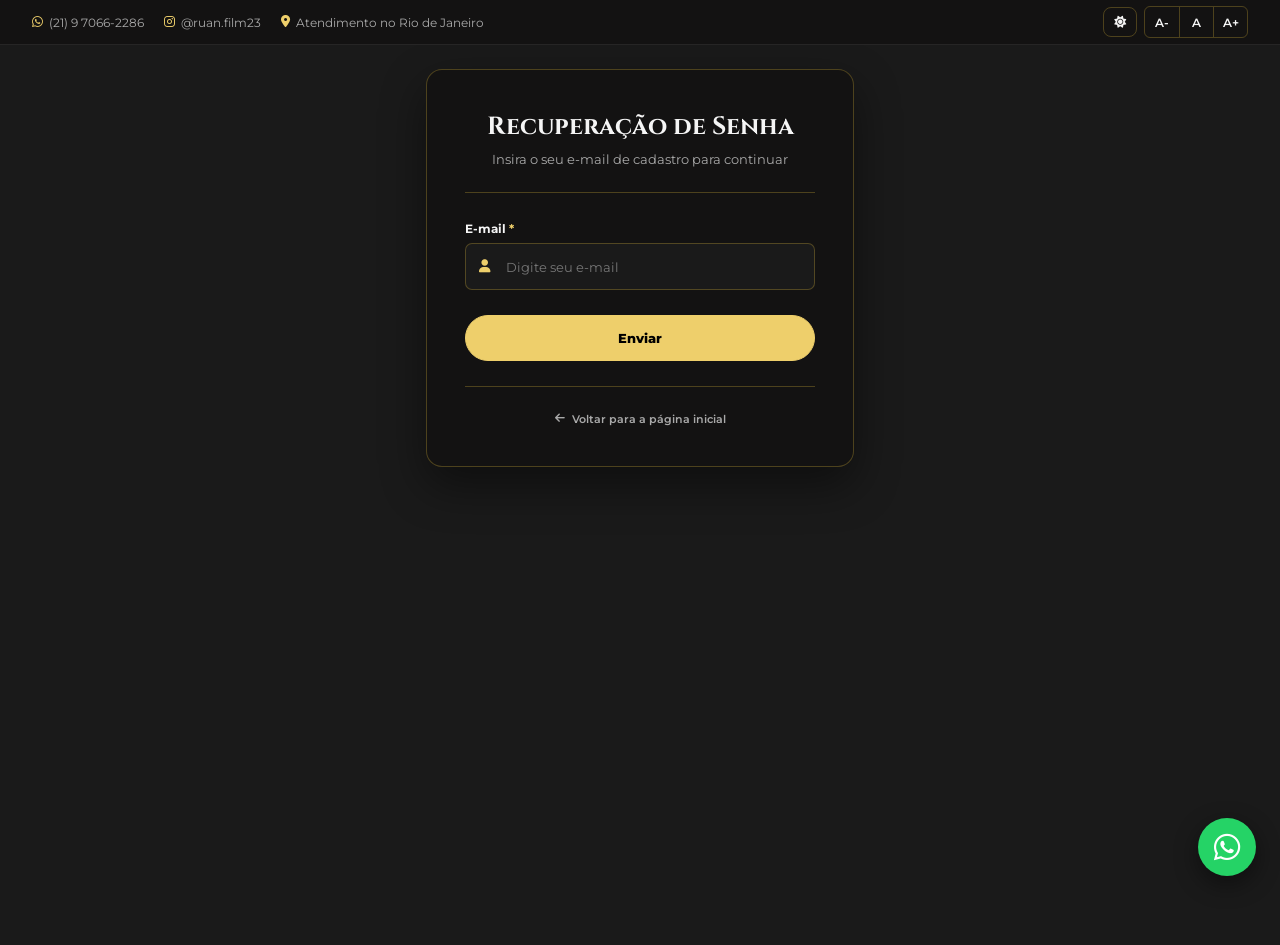
<file: recuperarsenha.html>
<!DOCTYPE html>
<html lang="pt-BR">
<head>
    <meta charset="UTF-8">
    <meta name="viewport" content="width=device-width, initial-scale=1.0">

    <title>RUAN INSULFILM - Recupere sua Senha</title>

    <!-- Font Awesome - somente CSS -->
    <link
        href="https://cdnjs.cloudflare.com/ajax/libs/font-awesome/6.4.0/css/all.min.css"
        rel="stylesheet"
    >

    <!-- Google Fonts - somente CSS -->
    <link
        href="https://fonts.googleapis.com/css2?family=Cinzel:wght@500;700;800;900&family=Montserrat:wght@300;400;500;600;700;800&display=swap"
        rel="stylesheet"
    >

    <link rel="stylesheet" href="index.css">
    <link rel="stylesheet" href="recuperarsenha.css">
</head>

<body>
    <input type="checkbox" id="theme-toggle" class="css-control">
    <input type="radio" name="font-size" id="font-size-1" class="css-control">
    <input type="radio" name="font-size" id="font-size-2" class="css-control">
    <input type="radio" name="font-size" id="font-size-3" class="css-control">
    <input type="radio" name="font-size" id="font-size-4" class="css-control" checked>
    <input type="radio" name="font-size" id="font-size-5" class="css-control">
    <input type="radio" name="font-size" id="font-size-6" class="css-control">
    <input type="radio" name="font-size" id="font-size-7" class="css-control">

    <header>
        <div class="accessibility-bar">
            <div class="accessibility-info">
                <span><i class="fa-solid fa-phone gold-text"></i>(21) 9 7066-2286</span>
                <span class="desktop-only"><i class="fa-brands fa-instagram gold-text"></i>@ruan.film23</span>
                <span class="desktop-large-only"><i class="fa-solid fa-location-dot gold-text"></i>Atendimento no Rio de Janeiro</span>
            </div>
            <div class="accessibility-controls">
                <label for="theme-toggle" class="access-btn theme-button" aria-label="Alternar tema claro/escuro">
                    <i class="fa-solid fa-sun theme-icon-light"></i>
                    <i class="fa-solid fa-moon theme-icon-dark"></i>
                </label>
                <div class="font-controls">
                    <div class="font-step font-step-decrease">
                        <label for="font-size-3" class="access-btn">A-</label>
                        <label for="font-size-2" class="access-btn">A-</label>
                        <label for="font-size-1" class="access-btn">A-</label>
                        <label for="font-size-1" class="access-btn disabled-control">A-</label>
                    </div>
                    <label for="font-size-4" class="access-btn font-reset">A</label>
                    <div class="font-step font-step-increase">
                        <label for="font-size-5" class="access-btn">A+</label>
                        <label for="font-size-6" class="access-btn">A+</label>
                        <label for="font-size-7" class="access-btn">A+</label>
                        <label for="font-size-7" class="access-btn disabled-control">A+</label>
                    </div>
                </div>
            </div>
        </div>
    </header>

    <main class="login-page">

        <section class="login-card">

            <div class="login-header">

            
                <h1>Recuperação de Senha</h1>
            
                <p>
                    Insira o seu e-mail de cadastro para continuar
                </p>
            
            </div>


            <form class="login-form" action="#" method="post">

                <div class="form-group">
                    <label for="email" class="form-label">
                        E-mail <span>*</span>
                    </label>

                    <div class="input-box">
                        <i class="fa-solid fa-user"></i>

                        <input
                            type="email"
                            id="email"
                            name="email"
                            placeholder="Digite seu e-mail"
                            autocomplete="email"
                            required
                        >
                    </div>
                </div>


               

                <button type="submit" class="btn-gold">
                    Enviar
                </button>


               

            </form>


            <div class="back-home">
                <a href="index.html">
                    <i class="fa-solid fa-arrow-left"></i>
                    Voltar para a página inicial
                </a>
            </div>

        </section>

    </main>
    <script src="global.js"></script>
    <script src="validacao.js"></script>
</body>
</html>
</file>
<file: index.css>
/* ============================================================
   RUAN FILM - CSS COMPLETO
   ATUALIZADO PARA SUPORTAR DARK/LIGHT MODE VIA JAVASCRIPT (.light-mode)
   ============================================================ */

   :root {
    --gold: #eecf6b;
    --gold-light: #ffe991;
    --gold-dark: #fcda83;

    --bg-body: #1A1A1A;
    --bg-header: #131212;
    --bg-navbar: #131212;
    --bg-card: #131212;
    --bg-card-hover: #131212;
    --bg-hero: #131212;

    --text-main: #f5f5f5;
    --text-secondary: #a9a9a9;
    --text-muted: #777777;

    --border: rgba(212, 175, 55, 0.30);
    --border-strong: rgba(212, 175, 55, 0.65);
    --border-light: rgba(255, 255, 255, 0.08);
    --shadow: rgba(0, 0, 0, 0.45);

    --font-main: "Montserrat", sans-serif;
    --font-title: "Cinzel", serif;
    --page-width: 1180px;
}

/* ============================================================
   LIGHT MODE (Fundo Branco / Claro via JavaScript .light-mode)
   ============================================================ */

body.light-mode {
    --bg-body: #f3f3f3;
    --bg-header: #ffffff;
    --bg-navbar: #ffffff;
    --bg-card: #ffffff;
    --bg-card-hover: #fafafa;
    --bg-hero: #ffffff;

    --text-main: #181818;
    --text-secondary: #555555;
    --text-muted: #777777;

    --gold: #b8972e;
    --gold-light: #d4af37;
    --gold-dark: #826315;

    --border: rgba(156, 124, 31, 0.35);
    --border-strong: rgba(156, 124, 31, 0.65);
    --border-light: rgba(0, 0, 0, 0.09);
    --shadow: rgba(0, 0, 0, 0.12);
}

/* ============================================================
   RESET
   ============================================================ */

* {
    box-sizing: border-box;
}

html {
    margin: 0;
    padding: 0;
    font-size: 16px;
    scroll-behavior: smooth;
}

body {
    min-height: 100vh;
    margin: 0;
    padding: 0;
    background: var(--bg-body);
    color: var(--text-main);
    font-family: var(--font-main);
    font-size: 1rem;
    transition: background-color 0.25s ease, color 0.25s ease;
}

a {
    color: inherit;
    text-decoration: none;
}

img {
    max-width: 100%;
    height: auto;
}

.css-control {
    position: absolute;
    width: 1px;
    height: 1px;
    opacity: 0;
    pointer-events: none;
}

/* ============================================================
   TAMANHO DA FONTE - 7 NÍVEIS
   ============================================================ */

html:has(#font-size-1:checked) { font-size: 13px; }
html:has(#font-size-2:checked) { font-size: 14px; }
html:has(#font-size-3:checked) { font-size: 15px; }
html:has(#font-size-4:checked) { font-size: 16px; }
html:has(#font-size-5:checked) { font-size: 17px; }
html:has(#font-size-6:checked) { font-size: 18px; }
html:has(#font-size-7:checked) { font-size: 19px; }

.font-controls {
    display: inline-flex;
    align-items: center;
    gap: 0;
    border: 1px solid var(--border);
    border-radius: 6px;
    overflow: hidden;
}

.font-controls .access-btn {
    border: 0;
    border-radius: 0;
}

.font-controls > .access-btn + .access-btn,
.font-controls > .font-reset,
.font-controls > .font-step-increase {
    border-left: 1px solid var(--border);
}

.font-step {
    position: relative;
    width: 34px;
    height: 30px;
}

.font-step .access-btn {
    position: absolute;
    inset: 0;
    width: 34px;
    height: 30px;
    display: none;
}

html:has(#font-size-4:checked) .font-step-decrease label[for="font-size-3"],
html:has(#font-size-3:checked) .font-step-decrease label[for="font-size-2"],
html:has(#font-size-2:checked) .font-step-decrease label[for="font-size-1"],
html:has(#font-size-1:checked) .font-step-decrease .disabled-control {
    display: inline-flex;
}

html:has(#font-size-4:checked) .font-step-increase label[for="font-size-5"],
html:has(#font-size-5:checked) .font-step-increase label[for="font-size-6"],
html:has(#font-size-6:checked) .font-step-increase label[for="font-size-7"],
html:has(#font-size-7:checked) .font-step-increase .disabled-control {
    display: inline-flex;
}

.disabled-control {
    cursor: not-allowed !important;
    opacity: 0.45;
}

.font-reset {
    border-radius: 0;
}

.font-step-decrease .access-btn {
    border-radius: 4px 0 0 4px;
}

.font-step-increase .access-btn {
    border-radius: 0 4px 4px 0;
}

/* ============================================================
   BOTÕES DE ACESSIBILIDADE
   ============================================================ */

.access-btn {
    min-width: 34px;
    min-height: 30px;
    padding: 0.3125rem 0.5625rem;
    display: inline-flex;
    align-items: center;
    justify-content: center;
    border: 1px solid var(--border);
    background: transparent;
    color: var(--text-main);
    font-family: var(--font-main);
    font-size: 0.75rem;
    font-weight: 600;
    cursor: pointer;
    transition: background-color 0.2s ease, color 0.2s ease, border-color 0.2s ease, transform 0.15s ease;
}

.access-btn:hover {
    background: var(--gold);
    border-color: var(--gold);
    color: #000;
}

.access-btn:active {
    transform: scale(0.95);
}

/* ============================================================
   ACESSIBILIDADE BAR
   ============================================================ */

.accessibility-bar {
    width: 100%;
    min-height: 42px;
    padding: 0.375rem 2rem;
    display: flex;
    align-items: center;
    justify-content: space-between;
    gap: 0.9375rem;
    background: var(--bg-header);
    border-bottom: 1px solid var(--border-light);
}

.accessibility-info {
    display: flex;
    align-items: center;
    gap: 1.25rem;
}

.accessibility-info span {
    display: inline-flex;
    align-items: center;
    gap: 0.375rem;
    color: var(--text-secondary);
    font-size: 0.76rem;
    white-space: nowrap;
}

.accessibility-info i {
    color: var(--gold);
}

.accessibility-controls {
    display: flex;
    align-items: center;
    gap: 0.4375rem;
    flex-shrink: 0;
}

/* ============================================================
   TEMA
   ============================================================ */

.theme-button {
    gap: 0.375rem;
    padding-left: 0.6875rem;
    padding-right: 0.6875rem;
    width: 34px;
    height: 30px;
    border-radius: 8px;
}

.theme-icon-dark {
    display: none;
}

.theme-icon-light {
    display: inline;
}

body.light-mode .theme-icon-light {
    display: none;
}

body.light-mode .theme-icon-dark {
    display: inline;
}

/* ============================================================
   TIPOGRAFIA
   ============================================================ */

.brand-title {
    font-family: var(--font-title);
    font-weight: 800;
    letter-spacing: 0.0625rem;
}

.gold-text {
    color: var(--gold) !important;
}

.text-secondary {
    color: var(--text-secondary);
}

/* ============================================================
   NAVBAR
   ============================================================ */

header {
    position: sticky;
    top: 0;
    z-index: 1000;
}

.app-navbar {
    width: 100%;
    min-height: 70px;
    background: var(--bg-navbar);
    border-bottom: 1px solid var(--border);
    box-shadow: 0 5px 20px var(--shadow);
    transition: background-color 0.25s ease, border-color 0.25s ease;
}

.navbar-container {
    width: 100%;
    max-width: 1380px;
    min-height: 70px;
    margin: 0 auto;
    padding: 0.5rem 2rem;
    display: flex;
    align-items: center;
}

.navbar-brand {
    display: flex;
    align-items: center;
    gap: 0.6875rem;
    margin-right: 2.125rem;
    flex-shrink: 0;
}

.brand-icon {
    color: var(--gold);
    font-size: 1.55rem;
}

.brand-content {
    display: flex;
    flex-direction: column;
    gap: 0.0625rem;
}

.brand-content .brand-title {
    color: var(--gold);
    font-size: 1.05rem;
    line-height: 1;
}

.brand-subtitle {
    color: var(--text-secondary);
    font-size: 0.60rem;
    font-weight: 600;
    white-space: nowrap;
}

/* ============================================================
   MENU MOBILE
   ============================================================ */

.navbar-toggler {
    display: none;
    width: 42px;
    height: 38px;
    margin-left: auto;
    align-items: center;
    justify-content: center;
    border: 1px solid var(--border);
    border-radius: 6px;
    background: transparent;
    color: var(--gold);
    font-size: 1.15rem;
    cursor: pointer;
}

.navbar-toggler:hover {
    background: var(--gold);
    color: #000;
}

.navbar-menu {
    flex: 1;
    display: flex;
    align-items: center;
    justify-content: space-between;
    gap: 1.25rem;
}

.navbar-nav {
    flex: 1;
    justify-content: center;
    display: flex;
    align-items: center;
    gap: 0.1875rem;
    margin: 0;
    padding: 0;
    list-style: none;
}

.navbar-nav > li {
    position: relative;
}

.nav-link-custom {
    min-height: 38px;
    padding: 0.5rem 0.75rem;
    display: inline-flex;
    align-items: center;
    gap: 0.375rem;
    border-radius: 6px;
    color: var(--text-main);
    font-size: 0.80rem;
    font-weight: 600;
    white-space: nowrap;
    transition: color 0.2s ease, background-color 0.2s ease;
}

.nav-link-custom i {
    color: var(--gold);
    font-size: 0.78rem;
}

.nav-link-custom:hover,
.dropdown:hover > .nav-link-custom,
.dropdown:focus-within > .nav-link-custom {
    color: var(--gold);
    background: rgba(212, 175, 55, 0.10);
}

.nav-link-custom.active {
    color: var(--gold);
    background: rgba(212, 175, 55, 0.08);
}

.dropdown-chevron {
    margin-left: 0.125rem;
    font-size: 0.55rem !important;
    transition: transform 0.2s ease;
}

.dropdown:hover .dropdown-chevron,
.dropdown:focus-within .dropdown-chevron {
    transform: rotate(180deg);
}

/* ============================================================
   SUBMENU HOVER - SEM JAVASCRIPT
   ============================================================ */

.submenu {
    position: absolute;
    top: calc(100% + 0.35rem);
    left: 0;
    z-index: 1000;
    min-width: 215px;
    margin: 0;
    padding: 0.4rem;
    display: none;
    list-style: none;
    background: var(--bg-navbar);
    border: 1px solid var(--border);
    border-radius: 8px;
    box-shadow: 0 12px 28px var(--shadow);
}

.dropdown:hover .submenu,
.dropdown:focus-within .submenu {
    display: block;
}

.submenu::before {
    content: "";
    position: absolute;
    top: -0.4rem;
    left: 0;
    width: 100%;
    height: 0.4rem;
}

.submenu li {
    width: 100%;
}

.submenu a {
    width: 100%;
    padding: 0.6rem 0.75rem;
    display: flex;
    align-items: center;
    color: var(--text-main);
    border-radius: 5px;
    font-size: 0.76rem;
    line-height: 1.3;
    transition: background-color 0.2s ease, color 0.2s ease, padding-left 0.2s ease;
}

.submenu a:hover {
    padding-left: 1rem;
    background: rgba(212, 175, 55, 0.12);
    color: var(--gold);
}

/* ============================================================
   BOTÕES DA NAVBAR
   ============================================================ */

.brand-image {
    width: 180px;
    max-height: 80px;
    object-fit: contain;
}

.navbar-actions {
    display: flex;
    align-items: center;
    gap: 0.5rem;
    flex-shrink: 0;
}

.navbar-image-access {
    position: relative;
    display: block;
    width: 190px;
    flex-shrink: 0;
}

.navbar-image-access img {
    display: block;
    width: 100%;
    height: auto;
}

.navbar-image-access a {
    position: absolute;
    top: 22%;
    bottom: 22%;
    border-radius: 999px;
}

.navbar-image-access a:first-of-type {
    left: 16%;
    width: 33%;
}

.navbar-image-access a:last-of-type {
    left: 49%;
    width: 36%;
}

.navbar-image-access a:focus-visible {
    outline: 2px solid var(--gold);
    outline-offset: 2px;
}

.navbar-actions .btn-gold,
.hero-actions .btn-gold {
    font-size: 12px;
    display: inline-block;
    padding: 8px 24px;
    border-radius: 30px;
    border: 0px solid var(--border-strong);

    background: linear-gradient(
        110deg,
        var(--gold-light) 0%,
        var(--gold) 35%,
        var(--gold-dark) 70%,
        #3c3527 100%
    );

    color: #111;
    text-decoration: none;
    transition: 0.3s ease;
}

.navbar-actions .btn-gold:hover,
.hero-actions .btn-gold:hover {
    background: linear-gradient(
        110deg,
        #ffffff 0%,
        var(--gold-light) 35%,
        var(--gold) 70%,
        var(--gold-dark) 100%
    );
    box-shadow: 0 0 14px rgba(212, 175, 55, 0.35);
}

/* ============================================================
   CONTEÚDO
   ============================================================ */

.main-container {
    width: 100%;
    max-width: var(--page-width);
    margin: 0 auto;
    padding: 1.75rem 1.25rem 0;
}

/* ============================================================
   HERO
   ============================================================ */

.hero-banner {
    width: 100%;
    margin: 0 0 2.375rem;
    padding: 3.25rem 0;
    display: grid;
    grid-template-columns: minmax(0, 1.05fr) minmax(0, 0.95fr);
    align-items: center;
    gap: 3rem;
    text-align: left;
    background: transparent;
}

.hero-copy {
    min-width: 0;
}

.hero-kicker {
    margin: 0 0 1.25rem;
    display: flex;
    align-items: center;
    gap: 0.625rem;
    color: var(--gold);
    font-size: 0.72rem;
    font-weight: 800;
    text-transform: uppercase;
}

.hero-kicker::before {
    width: 2rem;
    height: 1px;
    flex: 0 0 auto;
    background: var(--gold);
    content: "";
}

.hero-title {
    margin: 0 0 1.125rem;
    color: var(--text-main);
    font-family: var(--font-title);
    font-size: 3.2rem;
    font-weight: 700;
    line-height: 1.08;
}

.hero-title > span {
    display: block;
}

.hero-title-highlight {
    color: var(--gold);
}

.hero-subtitle {
    max-width: 700px;
    margin: 0 0 1.75rem;
    color: var(--text-secondary);
    font-size: 0.95rem;
    font-weight: 400;
    line-height: 1.7;
}

.hero-image {
    width: 100%;
    height: 410px;
    margin: 0;
    overflow: hidden;
    border-radius: 16px;
}

.hero-image img {
    display: block;
    width: 100%;
    height: 100%;
    object-fit: cover;
    object-position: center 55%;
}

.hero-actions {
    display: flex;
    align-items: center;
    justify-content: flex-start;
}

.hero-actions .btn-gold {
    display: inline-flex;
    align-items: center;
    gap: 0.5rem;
}

.hero-button {
    min-height: 42px;
    padding: 0.625rem 1.125rem;
    font-size: 0.82rem;
}

.ofertas {
    display: flex;
    flex-direction: column;
    align-items: center;
    gap: 0.75rem;
    margin: 0 auto 2.375rem;
    padding: 0 1rem;
    text-align: center;
}

.ofertas p:first-child {
    margin: 0;
    color: var(--gold);
    font-size: 1.2rem;
    font-weight: 400;
    line-height: 1.4;
}

.ofertas-destaque {
    font-weight: 800;
}

.ofertas p:nth-child(2) {
    width: fit-content;
    max-width: 100%;
    margin: 0;
    padding: 0.65rem 1rem;
    border: 1px solid var(--border);
    border-radius: 6px;
    background: var(--bg-card);
    color: var(--text-main);
    font-size: 0.82rem;
    line-height: 1.5;
}

/* ============================================================
   SEÇÕES
   ============================================================ */

.content-section {
    width: 100%;
    margin: 0 0 2.375rem;
    scroll-margin-top: 100px;
}

.content-section:last-child {
    margin-bottom: 1.25rem;
}

.section-header {
    width: 100%;
    margin-bottom: 1.0625rem;
    padding-bottom: 0.6875rem;
    border-bottom: 1px solid var(--border-light);
}

.content-section#sec-peliculas .section-header,
.content-section#sec-ppf .section-header {
    padding: 1rem;
    border: 1px solid var(--border);
    border-radius: 6px;
    background: var(--bg-card);
}

.ppf-feature-image {
    margin: 0;
    overflow: hidden;
    border-radius: 8px;
}

.ppf-feature-image img {
    display: block;
    width: 100%;
    height: clamp(220px, 36vw, 420px);
    object-fit: cover;
    object-position: center 58%;
}

.section-heading {
    display: flex;
    align-items: center;
    gap: 0.8125rem;
}

.film-heading-content {
    width: 100%;
}

.section-icon {
    flex-shrink: 0;
    color: var(--gold);
    font-size: 1.65rem;
}

.section-heading h2 {
    margin: 0 0 0.1875rem;
    color: var(--text-main);
    font-family: var(--font-title);
    font-size: 1.30rem;
    font-weight: 700;
    line-height: 1.35;
}

.section-heading span {
    color: var(--text-secondary);
    font-size: 0.76rem;
    line-height: 1.4;
}

.film-category-subtitle {
    display: block;
    margin-top: 0.2rem;
}

.film-category-links {
    display: grid;
    grid-template-columns: repeat(2, minmax(0, 1fr));
    gap: 1.25rem;
    margin: 1rem 0 0;
    padding: 0;
    list-style: none;
}

.film-category-links a {
    min-height: 220px;
    padding: 1rem;
    display: flex;
    flex-direction: column;
    align-items: center;
    justify-content: center;
    gap: 0.2rem;
    border: 0;
    border-radius: 36px;
    overflow: hidden;
    background-color: var(--bg-card);
    background-clip: border-box;
    background-position: center;
    background-repeat: no-repeat;
    background-size: cover;
    box-shadow: none;
    color: #fff;
    font-family: var(--font-main);
    font-size: 1.48rem;
    font-weight: 700;
    line-height: 1.4;
    text-align: center;
    text-shadow: 0 1px 4px rgba(0, 0, 0, 0.8);
    transition: background-color 0.2s ease, border-color 0.2s ease, transform 0.2s ease;
}

.film-category-links a span {
    color: rgba(255, 255, 255, 0.88);
    font-size: 0.86rem;
    font-weight: 400;
}

.film-category-links li:nth-child(1) a {
    background-image: linear-gradient(rgba(0, 0, 0, 0.38), rgba(0, 0, 0, 0.38)), url("img/insulfilm/veiculos-insulfilm.png");
}

.film-category-links li:nth-child(2) a {
    background-image: linear-gradient(rgba(0, 0, 0, 0.38), rgba(0, 0, 0, 0.38)), url("img/insulfilm/residencial-insulfilm.png");
}

.film-category-links li:nth-child(3) a {
    background-image: linear-gradient(rgba(0, 0, 0, 0.38), rgba(0, 0, 0, 0.38)), url("img/insulfilm/seguran%C3%A7a.png");
}

.film-category-links li:nth-child(4) a {
    background-image: linear-gradient(rgba(0, 0, 0, 0.38), rgba(0, 0, 0, 0.38)), url("img/insulfilm/corporativo.png");
}

.film-category-links a:hover {
    background-color: var(--bg-card-hover);
    transform: translateY(-1px);
}

.film-category-links a:focus-visible {
    outline: 2px solid var(--gold-light);
    outline-offset: 2px;
}

@media (max-width: 600px) {
    .film-category-links {
        grid-template-columns: 1fr;
    }
}

/* ============================================================
   CARDS
   ============================================================ */

.cards-grid {
    display: grid;
    grid-template-columns: repeat(3, minmax(0, 1fr));
    gap: 0.875rem;
}

.gold-card {
    min-height: 100px;
    padding: 1rem;
    display: flex;
    align-items: center;
    gap: 0.875rem;
    background: var(--bg-card);
    border: 1px solid var(--border);
    border-radius: 10px;
    box-shadow: 0 6px 18px var(--shadow);
    transition: background-color 0.2s ease, border-color 0.2s ease, transform 0.2s ease, box-shadow 0.2s ease;
}

.gold-card:hover {
    background: var(--bg-card-hover);
    border-color: var(--border-strong);
    transform: translateY(-2px);
    box-shadow: 0 10px 25px var(--shadow);
}

.card-icon {
    flex-shrink: 0;
    color: var(--gold);
    font-size: 1.65rem;
}

.gold-card h3 {
    margin: 0 0 0.25rem;
    color: var(--gold);
    font-size: 0.82rem;
    font-weight: 800;
    letter-spacing: 0.03125rem;
}

.gold-card p {
    margin: 0;
    color: var(--text-secondary);
    font-size: 0.72rem;
    line-height: 1.55;
}

/* ============================================================
   FOOTER
   ============================================================ */

.footer {
    width: 100%;
    margin-top: 1.125rem;
    padding: 1.625rem 1.25rem;
    background: var(--bg-card);
    border-top: 1px solid var(--border);
}

.footer-container {
    width: 100%;
    max-width: var(--page-width);
    margin: 0 auto;
    display: grid;
    grid-template-columns: 1fr 1fr 1fr;
    align-items: center;
    gap: 1.25rem;
}

.footer-brand {
    text-align: left;
}

.footer-brand h3 {
    margin: 0 0 0.1875rem;
    color: var(--gold);
    font-family: var(--font-title);
    font-size: 1rem;
}

.footer-brand p {
    margin: 0;
    color: var(--text-secondary);
    font-size: 0.70rem;
}

.footer-social {
    display: flex;
    align-items: center;
    justify-content: center;
    gap: 1.125rem;
}

.footer-social a {
    color: var(--gold);
    font-size: 1.15rem;
    transition: color 0.2s ease, transform 0.2s ease;
}

.footer-social a:hover {
    color: var(--gold-light);
    transform: translateY(-2px);
}

.footer-copy {
    text-align: right;
}

.footer-copy span {
    color: var(--text-secondary);
    font-size: 0.65rem;
}

/* ============================================================
   LIGHT MODE - SOMBRAS E LOGO (.light-mode)
   ============================================================ */

body.light-mode .app-navbar {
    box-shadow: 0 4px 18px rgba(0, 0, 0, 0.08);
}

body.light-mode .gold-card {
    box-shadow: 0 5px 18px rgba(0, 0, 0, 0.08);
}

body.light-mode .gold-card:hover {
    box-shadow: 0 8px 22px rgba(0, 0, 0, 0.12);
}

body.light-mode .brand-image {
    filter: brightness(0.7) contrast(1.3) sepia(60%) hue-rotate(5deg);
    transition: filter 0.3s ease;
}

/* ============================================================
   TABLET & MOBILE RESPONSIVE
   ============================================================ */

@media (max-width: 1000px) {
    .navbar-container {
        padding-left: 1.25rem;
        padding-right: 1.25rem;
    }

    .navbar-brand {
        margin-right: 1.25rem;
    }

    .nav-link-custom {
        padding-left: 0.5rem;
        padding-right: 0.5rem;
        font-size: 0.72rem;
    }

    .navbar-actions {
        gap: 0.3125rem;
    }

    .btn-gold,
    .btn-outline-gold {
        padding-left: 0.5625rem;
        padding-right: 0.5625rem;
    }
}

@media (max-width: 768px) {
    .accessibility-bar {
        padding: 0.4375rem 0.875rem;
        flex-direction: column;
        align-items: stretch;
    }

    .accessibility-info {
        justify-content: center;
        gap: 0.875rem;
    }

    .desktop-only,
    .desktop-large-only {
        display: none !important;
    }

    .accessibility-controls {
        justify-content: center;
    }

    .navbar-container {
        min-height: 62px;
        padding: 0.5rem 0.875rem;
        flex-wrap: wrap;
    }

    .navbar-brand {
        margin-right: 0;
    }

    .brand-subtitle {
        font-size: 0.55rem;
    }

    .navbar-toggler {
        display: flex;
    }

    .navbar-menu {
        width: 100%;
        flex-basis: 100%;
        display: none;
        flex-direction: column;
        align-items: stretch;
        gap: 0.75rem;
        padding: 0.9375rem 0 0.3125rem;
    }

    #menu-toggle:checked ~ header .navbar-menu {
        display: flex;
    }

    .navbar-nav {
        width: 100%;
        flex-direction: column;
        align-items: stretch;
        gap: 0.1875rem;
    }

    .nav-link-custom {
        width: 100%;
        justify-content: flex-start;
        padding: 0.625rem 0.75rem;
    }

    .submenu {
        position: static;
        width: 100%;
        min-width: 0;
        margin: 0.15rem 0 0.35rem;
        padding: 0.3rem;
        display: none;
        box-shadow: none;
        border-radius: 6px;
    }

    .dropdown:hover .submenu,
    .dropdown:focus-within .submenu {
        display: block;
    }

    .submenu a {
        padding: 0.55rem 0.75rem;
        font-size: 0.72rem;
    }

    .navbar-actions {
        width: 100%;
        display: flex;
        justify-content: center;
    }

    .navbar-image-access {
        width: 190px;
    }

    .main-container {
        padding: 1.25rem 0.875rem 0;
    }

    .hero-banner {
        padding: 2.375rem 0;
        margin-bottom: 1.875rem;
        grid-template-columns: 1fr;
        gap: 1.5rem;
    }

    .hero-title {
        font-size: 2.35rem;
    }

    .hero-image {
        height: 300px;
    }

    .hero-subtitle {
        font-size: 0.88rem;
    }

    .content-section {
        margin-bottom: 1.875rem;
    }

    .section-heading {
        align-items: flex-start;
        gap: 0.625rem;
    }

    .section-icon {
        font-size: 1.35rem;
    }

    .section-heading h2 {
        font-size: 1rem;
    }

    .section-heading span {
        font-size: 0.70rem;
    }

    .cards-grid {
        grid-template-columns: 1fr;
        gap: 0.625rem;
    }

    .gold-card {
        min-height: 86px;
        padding: 0.875rem;
    }

    .footer-container {
        grid-template-columns: 1fr;
        text-align: center;
        gap: 0.9375rem;
    }

    .footer-brand,
    .footer-copy {
        text-align: center;
    }
}

@media (max-width: 480px) {
    .accessibility-info span:first-child {
        font-size: 0.68rem;
    }

    .accessibility-controls {
        width: 100%;
        justify-content: center;
    }

    .access-btn {
        min-height: 29px;
        padding: 0.3125rem 0.5rem;
        border-radius: 1px;
    }

    .font-step,
    .font-step .access-btn {
        width: 32px;
    }

    .navbar-brand {
        gap: 0.5rem;
    }

    .brand-icon {
        font-size: 1.3rem;
    }

    .brand-content .brand-title {
        font-size: 0.90rem;
    }

    .brand-subtitle {
        display: none;
    }

    .hero-banner {
        padding: 1.875rem 0;
    }

    .hero-title {
        font-size: 1.9rem;
    }

    .hero-image {
        height: 220px;
    }

    .hero-subtitle {
        font-size: 0.8rem;
    }

    .section-heading h2 {
        font-size: 0.90rem;
    }

    .section-heading span {
        font-size: 0.65rem;
    }
}

/* ============================================================
   PÁGINAS INTERNAS
   ============================================================ */

.inner-main {
    width: 100%;
    max-width: var(--page-width);
    margin: 0 auto;
    padding: 2.5rem 1.25rem 3rem;
}

.inner-hero {
    margin-bottom: 2rem;
    padding: 2.75rem 2rem;
    text-align: center;
    background: linear-gradient(145deg, var(--bg-hero), var(--bg-card));
    border: 1px solid var(--border);
    border-radius: 14px;
    box-shadow: 0 12px 35px var(--shadow);
}

.inner-hero h1 {
    margin: 0 0 0.6rem;
    color: var(--gold);
    font-family: var(--font-title);
    font-size: 2rem;
    font-weight: 800;
}

.inner-hero p {
    max-width: 760px;
    margin: 0 auto;
    color: var(--text-secondary);
    font-size: 0.88rem;
    line-height: 1.7;
}

.page-content-grid {
    display: grid;
    grid-template-columns: repeat(2, minmax(0, 1fr));
    gap: 1rem;
}

.page-placeholder {
    min-height: 150px;
    padding: 1.35rem;
    background: var(--bg-card);
    border: 1px solid var(--border);
    border-radius: 10px;
    box-shadow: 0 6px 18px var(--shadow);
}

.page-placeholder h2,
.page-placeholder h3 {
    margin: 0 0 0.45rem;
    color: var(--gold);
    font-family: var(--font-title);
    font-size: 1rem;
}

.page-placeholder p {
    margin: 0;
    color: var(--text-secondary);
    font-size: 0.78rem;
    line-height: 1.6;
}

.page-placeholder + .page-placeholder {
    scroll-margin-top: 100px;
}

.page-section {
    margin-bottom: 1rem;
}

@media (max-width: 768px) {
    .inner-main {
        padding: 1.5rem 0.875rem 2rem;
    }

    .inner-hero {
        padding: 2rem 1.1rem;
    }

    .inner-hero h1 {
        font-size: 1.5rem;
    }

    .inner-hero p {
        font-size: 0.76rem;
    }

    .page-content-grid {
        grid-template-columns: 1fr;
    }
}

/* ============================================================
   ÍCONE FLUTUANTE WHATSAPP - (21) 97066-2286
   ============================================================ */
.whatsapp-float-btn {
    position: fixed;
    bottom: 24px;
    right: 24px;
    z-index: 9999;
    width: 58px;
    height: 58px;
    border-radius: 50%;
    background: #25d366;
    color: #ffffff;
    display: flex;
    align-items: center;
    justify-content: center;
    font-size: 1.9rem;
    box-shadow: 0 8px 24px rgba(0, 0, 0, 0.45);
    transition: transform 0.25s ease, box-shadow 0.25s ease, background-color 0.25s ease;
}

.whatsapp-float-btn:hover {
    background: #1ebe5d;
    color: #ffffff;
    transform: translateY(-4px) scale(1.05);
    box-shadow: 0 12px 28px rgba(37, 211, 102, 0.45);
}

@media (max-width: 480px) {
    .whatsapp-float-btn {
        width: 52px;
        height: 52px;
        bottom: 18px;
        right: 18px;
        font-size: 1.65rem;
    }
}

/* ============================================================
   BLINDAGEM MULTI-DISPOSITIVO (CELULAR, TABLET, NOTEBOOK E DESKTOP)
   ============================================================ */

html,
body {
    max-width: 100%;
    overflow-x: hidden;
    -webkit-text-size-adjust: 100%;
    text-size-adjust: 100%;
    -webkit-font-smoothing: antialiased;
    -moz-osx-font-smoothing: grayscale;
}

img,
video,
iframe,
svg,
figure {
    max-width: 100%;
    display: block;
}

input,
select,
textarea,
button {
    font-family: inherit;
    font-size: 16px;
}

body,
.login-page {
    min-height: 100vh;
    min-height: 100dvh;
}

h1, h2, h3, h4, p, span, a, label {
    overflow-wrap: break-word;
    word-wrap: break-word;
}

@media (max-width: 1280px) {
    .main-container,
    .inner-main,
    .navbar-container,
    .footer-container {
        max-width: 100%;
        padding-left: 1.5rem;
        padding-right: 1.5rem;
    }

    .hero-title {
        font-size: clamp(2.1rem, 3.6vw, 2.9rem);
    }
}

@media (max-width: 380px) {
    .accessibility-bar {
        padding-left: 0.5rem;
        padding-right: 0.5rem;
    }

    .brand-image {
        width: 140px;
    }

    .hero-title {
        font-size: 1.65rem;
    }

    .film-category-links a {
        min-height: 180px;
        font-size: 1.2rem;
        border-radius: 24px;
    }
}

/* ============================================================
   SISTEMA DE NOTIFICAÇÕES TOAST
   ============================================================ */
   .toast-container {
    position: fixed;
    top: 20px;
    right: 20px;
    z-index: 99999;
    display: flex;
    flex-direction: column;
    gap: 12px;
    max-width: 360px;
    width: calc(100% - 40px);
    pointer-events: none;
}

.toast-item {
    pointer-events: auto;
    position: relative;
    display: flex;
    align-items: flex-start;
    gap: 12px;
    padding: 14px 16px;
    border-radius: 10px;
    background: #141414;
    color: #f5f5f5;
    border: 1px solid rgba(212, 175, 55, 0.35);
    box-shadow: 0 12px 30px rgba(0, 0, 0, 0.55);
    font-family: 'Montserrat', sans-serif;
    font-size: 0.88rem;
    line-height: 1.4;
    overflow: hidden;
    opacity: 0;
    transform: translateX(110%);
    transition: transform 0.35s cubic-bezier(0.22, 1, 0.36, 1), opacity 0.3s ease;
}

body.light-mode .toast-item {
    background: #ffffff;
    color: #1a1a1a;
    box-shadow: 0 12px 30px rgba(0, 0, 0, 0.14);
}

.toast-item.show {
    opacity: 1;
    transform: translateX(0);
}

.toast-item.hide {
    opacity: 0;
    transform: translateX(110%);
}

/* Ícones por tipo */
.toast-icon {
    font-size: 1.2rem;
    margin-top: 2px;
    flex-shrink: 0;
}

.toast-item.toast-success { border-left: 4px solid #22c55e; }
.toast-item.toast-success .toast-icon { color: #22c55e; }

.toast-item.toast-error { border-left: 4px solid #ef4444; }
.toast-item.toast-error .toast-icon { color: #ef4444; }

.toast-item.toast-warning { border-left: 4px solid #d4af37; }
.toast-item.toast-warning .toast-icon { color: #d4af37; }

.toast-content {
    flex: 1;
}

.toast-title {
    display: block;
    font-weight: 700;
    font-size: 0.9rem;
    margin-bottom: 2px;
}

.toast-close {
    background: transparent;
    border: none;
    color: inherit;
    opacity: 0.6;
    cursor: pointer;
    font-size: 0.95rem;
    padding: 2px 4px;
    transition: opacity 0.2s ease;
}

.toast-close:hover {
    opacity: 1;
}

/* Barra de tempo animada */
.toast-progress {
    position: absolute;
    bottom: 0;
    left: 0;
    height: 3px;
    width: 100%;
    background: #d4af37;
    transform-origin: left;
    animation: toastProgress linear forwards;
}

.toast-item.toast-success .toast-progress { background: #22c55e; }
.toast-item.toast-error .toast-progress { background: #ef4444; }

@keyframes toastProgress {
    from { transform: scaleX(1); }
    to { transform: scaleX(0); }
}

/* ============================================================
   BADGE DO USUÁRIO LOGADO (CANTO SUPERIOR DIREITO)
   ============================================================ */
   .user-session-badge {
    display: inline-flex;
    align-items: center;
    gap: 10px;
    padding: 5px 8px 5px 14px;
    border-radius: 30px;
    background: rgba(212, 175, 55, 0.10);
    border: 1px solid var(--border-strong);
    color: var(--text-main);
    font-size: 0.78rem;
    box-shadow: 0 4px 12px rgba(0, 0, 0, 0.25);
    transition: background-color 0.25s ease, border-color 0.25s ease;
}

body.light-mode .user-session-badge {
    background: rgba(184, 151, 46, 0.12);
    box-shadow: 0 4px 12px rgba(0, 0, 0, 0.08);
}

.user-session-info {
    display: inline-flex;
    align-items: center;
    gap: 6px;
    white-space: nowrap;
}

.user-session-info i {
    color: var(--gold);
    font-size: 1rem;
}

.user-session-info strong {
    color: var(--gold);
    font-weight: 700;
}

.btn-logout {
    display: inline-flex;
    align-items: center;
    gap: 5px;
    padding: 5px 12px;
    border: 1px solid rgba(239, 68, 68, 0.45);
    border-radius: 20px;
    background: rgba(239, 68, 68, 0.12);
    color: #ff6b6b;
    font-family: var(--font-main);
    font-size: 0.72rem;
    font-weight: 700;
    cursor: pointer;
    transition: all 0.2s ease;
}

.btn-logout:hover {
    background: #ef4444;
    border-color: #ef4444;
    color: #ffffff;
    transform: translateY(-1px);
}

body.light-mode .btn-logout {
    color: #c92a2a;
    background: rgba(201, 42, 42, 0.08);
}

body.light-mode .btn-logout:hover {
    background: #c92a2a;
    color: #ffffff;
}

/* Versão compacta para telas sem navbar (Login / Cadastro) */
.user-session-compact {
    padding: 3px 6px 3px 10px;
    font-size: 0.72rem;
    gap: 8px;
}

.user-session-compact .btn-logout {
    padding: 3px 9px;
    font-size: 0.68rem;
}

@media (max-width: 768px) {
    .navbar-actions .user-session-badge {
        width: 100%;
        justify-content: space-between;
        padding: 8px 12px 8px 16px;
    }
}

/* ============================================================
   ETIQUETAS DE PREÇO DOS SERVIÇOS (USUÁRIOS LOGADOS)
   ============================================================ */
   .film-head-right {
    display: flex;
    flex-direction: column;
    align-items: flex-end;
    gap: 8px;
    flex-shrink: 0;
}

.safety-panel-head {
    display: flex;
    align-items: center;
    justify-content: space-between;
    gap: 1rem;
    flex-wrap: wrap;
    margin-bottom: 0.35rem;
}

.safety-panel-head h2 {
    margin: 0 !important;
}

.service-price-badge {
    display: inline-flex;
    flex-direction: column;
    align-items: flex-end;
    padding: 7px 14px;
    border-radius: 10px;
    background: linear-gradient(135deg, rgba(212, 175, 55, 0.16), rgba(212, 175, 55, 0.06));
    border: 1px solid var(--gold);
    box-shadow: 0 4px 14px rgba(0, 0, 0, 0.25);
    text-decoration: none;
    transition: transform 0.2s ease, box-shadow 0.2s ease, background 0.2s ease;
}

.service-price-badge:hover {
    transform: translateY(-2px);
    background: linear-gradient(135deg, rgba(212, 175, 55, 0.26), rgba(212, 175, 55, 0.12));
    box-shadow: 0 6px 18px rgba(212, 175, 55, 0.28);
}

.service-price-badge .price-main {
    display: inline-flex;
    align-items: center;
    gap: 6px;
    color: var(--gold);
    font-family: var(--font-main);
    font-size: 0.95rem;
    font-weight: 800;
    letter-spacing: 0.02em;
}

.service-price-badge .price-sub {
    color: var(--text-secondary);
    font-size: 0.66rem;
    font-weight: 500;
    margin-top: 2px;
}

/* Botão discreto quando o visitante NÃO está logado */
.service-price-locked {
    display: inline-flex;
    align-items: center;
    gap: 6px;
    padding: 6px 12px;
    border-radius: 8px;
    border: 1px dashed var(--border-strong);
    background: rgba(255, 255, 255, 0.03);
    color: var(--text-secondary);
    font-size: 0.70rem;
    font-weight: 600;
    transition: all 0.2s ease;
}

.service-price-locked:hover {
    border-color: var(--gold);
    color: var(--gold);
    background: rgba(212, 175, 55, 0.08);
}

body.light-mode .service-price-badge {
    background: linear-gradient(135deg, rgba(184, 151, 46, 0.15), rgba(184, 151, 46, 0.05));
    box-shadow: 0 4px 12px rgba(0, 0, 0, 0.08);
}

@media (max-width: 600px) {
    .film-head-right {
        align-items: flex-start;
        width: 100%;
    }

    .service-price-badge {
        align-items: flex-start;
        width: 100%;
    }
}
</file>
<file: cadastro.css>
/* ============================================================
   RUAN INSULFILM - CADASTRO MODERNO (DUAS CAIXAS SEPARADAS)
   ============================================================ */

   :root {
    --gold: #d4af37;
    --gold-light: #f1d675;
    --gold-dark: #9b781c;

    --bg: #070707;
    --card: #141418;
    --card-2: #101014;
    --input-bg: #1e1e24;

    --text: #f5f5f5;
    --text-secondary: #a9a9a9;
    --text-muted: #777777;

    --border: rgba(212, 175, 55, 0.25);
    --border-strong: rgba(212, 175, 55, 0.70);
    --shadow: rgba(0, 0, 0, 0.65);

    --font-main: "Montserrat", sans-serif;
    --font-title: "Cinzel", serif;
}

* {
    box-sizing: border-box;
}

html {
    scroll-behavior: smooth;
}

body {
    min-height: 100vh;
    margin: 0;
    padding: 0;
    display: flex;
    flex-direction: column;
    background: var(--bg);
    color: var(--text);
    font-family: var(--font-main);
    transition: background-color 0.25s ease, color 0.25s ease;
}

header {
    width: 100%;
}

/* ============================================================
   CONTAINER E CARDS SEPARADOS
   ============================================================ */

.login-page {
    flex: 1;
    width: 100%;
    max-width: 520px;
    margin: 0 auto;
    padding: 40px 20px;
    display: flex;
    flex-direction: column;
    align-items: center;
    justify-content: center;
}

.cadastro-wrapper {
    width: 100%;
    display: flex;
    flex-direction: column;
    gap: 28px; /* Espaçamento entre a Caixa 1 e a Caixa 2 */
}

.login-card {
    width: 100%;
    padding: 40px 38px;
    background: linear-gradient(160deg, var(--card), var(--card-2));
    border: 1px solid var(--border);
    border-radius: 18px;
    box-shadow: 0 22px 55px var(--shadow);
}

/* ============================================================
   CABEÇALHO DE CADA CAIXA
   ============================================================ */

.login-header {
    margin-bottom: 26px;
    padding-bottom: 18px;
    text-align: center;
    border-bottom: 1px solid var(--border);
}

.step-badge {
    display: inline-flex;
    align-items: center;
    gap: 6px;
    padding: 4px 12px;
    margin-bottom: 12px;
    border-radius: 20px;
    border: 1px solid var(--border-strong);
    background: rgba(212, 175, 55, 0.10);
    color: var(--gold);
    font-size: 0.68rem;
    font-weight: 700;
    letter-spacing: 0.06em;
    text-transform: uppercase;
}

.login-header h1,
.login-header h2 {
    margin: 0 0 8px;
    color: var(--text);
    font-family: var(--font-title);
    font-size: 1.55rem;
    font-weight: 700;
    letter-spacing: 0.04em;
}

.login-header p {
    margin: 0;
    color: var(--text-secondary);
    font-size: 0.82rem;
    line-height: 1.5;
}

/* ============================================================
   CAMPOS INTERNOS DAS CAIXAS
   ============================================================ */

.card-fields {
    display: flex;
    flex-direction: column;
    gap: 16px;
}

.form-group {
    display: flex;
    flex-direction: column;
}

.form-group label {
    margin-bottom: 6px;
    color: var(--text-secondary);
    font-size: 0.74rem;
    font-weight: 600;
    letter-spacing: 0.02em;
}

.form-group label span {
    color: var(--gold);
}

/* ============================================================
   INPUTS MODERNOS
   ============================================================ */

.input-box {
    position: relative;
    width: 100%;
}

.input-box > i {
    position: absolute;
    top: 50%;
    left: 16px;
    transform: translateY(-50%);
    color: var(--gold);
    font-size: 0.85rem;
    pointer-events: none;
}

.input-box input,
.input-box select {
    width: 100%;
    height: 48px;
    padding: 12px 16px 12px 42px;
    border: 1px solid rgba(255, 255, 255, 0.08);
    border-radius: 10px;
    outline: none;
    background: var(--input-bg);
    color: var(--text);
    font-family: var(--font-main);
    font-size: 0.84rem;
    transition: all 0.2s ease;
}

.input-box input::placeholder {
    color: #8a8a93;
}

.input-box input:hover,
.input-box select:hover {
    border-color: rgba(212, 175, 55, 0.45);
}

.input-box input:focus,
.input-box select:focus {
    border-color: var(--gold);
    box-shadow: 0 0 0 3px rgba(212, 175, 55, 0.14);
}

/* ============================================================
   VALIDAÇÃO EM TEMPO REAL
   ============================================================ */

.input-box input.is-invalid,
.input-box select.is-invalid {
    border-color: rgba(220, 53, 69, 0.85) !important;
    box-shadow: 0 0 0 3px rgba(220, 53, 69, 0.15) !important;
}

.input-box input.is-valid,
.input-box select.is-valid {
    border-color: rgba(40, 167, 69, 0.85) !important;
    box-shadow: 0 0 0 3px rgba(40, 167, 69, 0.15) !important;
}

.form-group small {
    margin-top: 5px;
    margin-left: 2px;
    color: var(--text-muted);
    font-size: 0.68rem;
    line-height: 1.4;
}

.form-group small.error-feedback {
    color: #ff6b6b;
    font-weight: 600;
}

.form-group small.success-feedback {
    color: #51cf66;
    font-weight: 600;
}

/* ============================================================
   TERMOS E BOTÃO
   ============================================================ */

.terms-group {
    display: flex;
    align-items: center;
    gap: 10px;
    margin: 4px 0 6px;
    font-size: 0.76rem;
    color: var(--text-secondary);
}

.terms-group input[type="checkbox"] {
    accent-color: var(--gold);
    width: 16px;
    height: 16px;
    cursor: pointer;
}

.terms-group a {
    color: var(--gold);
    text-decoration: underline;
}

.btn-gold {
    width: 100%;
    height: 50px;
    margin-top: 6px;
    display: inline-flex;
    align-items: center;
    justify-content: center;
    gap: 10px;
    border: 1px solid var(--gold);
    border-radius: 10px;
    background: var(--gold);
    color: #000;
    font-family: var(--font-main);
    font-size: 0.86rem;
    font-weight: 800;
    letter-spacing: 0.06em;
    text-transform: uppercase;
    cursor: pointer;
    transition: all 0.2s ease;
}

.btn-gold:hover {
    background: var(--gold-light);
    border-color: var(--gold-light);
    transform: translateY(-1px);
    box-shadow: 0 6px 20px rgba(212, 175, 55, 0.25);
}

/* ============================================================
   VOLTAR
   ============================================================ */

.back-home {
    margin-top: 24px;
    padding-top: 18px;
    text-align: center;
    border-top: 1px solid rgba(255, 255, 255, 0.08);
}

.back-home a {
    display: inline-flex;
    align-items: center;
    gap: 7px;
    color: var(--text-secondary);
    font-size: 0.76rem;
    font-weight: 600;
    transition: color 0.2s ease;
}

.back-home a:hover {
    color: var(--gold);
}

/* ============================================================
   LIGHT MODE (.light-mode via JavaScript)
   ============================================================ */

body.light-mode {
    --bg: #f3f3f3;
    --card: #ffffff;
    --card-2: #fafafa;
    --input-bg: #f5f5f7;
    --text: #181818;
    --text-secondary: #555555;
    --text-muted: #777777;
    --gold: #b8972e;
    --gold-light: #d4af37;
    --gold-dark: #826315;
    --border: rgba(156, 124, 31, 0.35);
    --border-strong: rgba(156, 124, 31, 0.65);
    --shadow: rgba(0, 0, 0, 0.12);
}

body.light-mode .input-box input,
body.light-mode .input-box select {
    border-color: rgba(0, 0, 0, 0.12);
    color: #181818;
}

body.light-mode .back-home {
    border-top-color: rgba(0, 0, 0, 0.09);
}

body.light-mode .form-group small.error-feedback {
    color: #c92a2a;
}

body.light-mode .form-group small.success-feedback {
    color: #2b8a3e;
}

@media (max-width: 520px) {
    .login-page {
        padding: 20px 12px;
    }

    .cadastro-wrapper {
        gap: 20px;
    }

    .login-card {
        padding: 28px 20px;
    }
}
</file>
<file: calculadora.css>
/* ============================================================
   RUAN FILM - CALCULADORA DE ORÇAMENTO (CSS CORRIGIDO)
   ============================================================ */

   .calculator-page {
    width: 100%;
    max-width: 580px;
    margin: 40px auto;
    padding: 0 16px;
    display: flex;
    align-items: center;
    justify-content: center;
}

.calculator-card {
    width: 100%;
    padding: 40px 38px;
    background: linear-gradient(145deg, var(--bg-card, #131212), var(--bg-hero, #131212));
    border: 1px solid var(--border);
    border-radius: 16px;
    box-shadow: 0 18px 45px var(--shadow);
}

.calculator-header {
    margin-bottom: 28px;
    padding-bottom: 22px;
    text-align: center;
    border-bottom: 1px solid var(--border);
}

.calculator-header h1 {
    margin: 0 0 7px;
    color: var(--text-main);
    font-family: var(--font-title);
    font-size: 1.65rem;
    font-weight: 700;
}

.calculator-header p {
    margin: 0;
    color: var(--text-secondary);
    font-size: 0.82rem;
    line-height: 1.6;
}

.calculator-form {
    display: flex;
    flex-direction: column;
    gap: 20px;
}

.form-group {
    display: flex;
    flex-direction: column;
}

.form-group label {
    margin-bottom: 7px;
    color: var(--text-main);
    font-size: 0.78rem;
    font-weight: 700;
}

.form-group label span {
    color: var(--gold);
}

.input-box {
    position: relative;
}

.input-box > i {
    position: absolute;
    top: 50%;
    left: 14px;
    transform: translateY(-50%);
    color: var(--gold);
    font-size: 0.82rem;
    pointer-events: none;
}

.input-box input,
.input-box select {
    width: 100%;
    min-height: 47px;
    padding: 11px 13px 11px 40px;
    border: 1px solid var(--border);
    border-radius: 7px;
    outline: none;
    background: var(--bg-body);
    color: var(--text-main);
    font-family: var(--font-main);
    font-size: 0.82rem;
    transition: border-color 0.2s ease, box-shadow 0.2s ease;
}

body.light-mode .input-box input,
body.light-mode .input-box select {
    background: #ffffff;
    color: #181818;
}

.input-box select {
    cursor: pointer;
}

.input-box input::placeholder {
    color: var(--text-muted);
}

.input-box input:hover,
.input-box select:hover {
    border-color: var(--border-strong);
}

.input-box input:focus,
.input-box select:focus {
    border-color: var(--gold);
    box-shadow: 0 0 0 3px rgba(212, 175, 55, 0.12);
}

.form-group small {
    margin-top: 6px;
    color: var(--text-muted);
    font-size: 0.68rem;
    line-height: 1.4;
}

.calculator-result {
    margin-top: 5px;
    padding: 20px;
    border: 1px solid var(--border-strong);
    border-radius: 12px;
    background: rgba(212, 175, 55, 0.04);
    text-align: center;
}

.calculator-result h3 {
    margin: 0 0 8px 0;
    color: var(--text-secondary);
    font-size: 0.82rem;
    font-weight: 600;
    text-transform: uppercase;
    letter-spacing: 0.05em;
}

.result-value {
    margin: 0;
    color: var(--gold);
    font-family: var(--font-title);
    font-size: 2.1rem;
    font-weight: 800;
}

.result-disclaimer {
    margin: 8px 0 0 0;
    color: var(--text-muted);
    font-size: 0.68rem;
    line-height: 1.4;
}

/* ============================================================
   BOTÃO DO FORMULÁRIO (Escopado para não afetar o header)
   ============================================================ */
.calculator-form .btn-gold {
    width: 100%;
    min-height: 46px;
    margin-top: 5px;
    padding: 11px 18px;
    display: inline-flex;
    align-items: center;
    justify-content: center;
    gap: 8px;
    border: 1px solid var(--gold);
    border-radius: 30px;
    background: var(--gold);
    color: #000;
    font-family: var(--font-main);
    font-size: 0.80rem;
    font-weight: 800;
    cursor: pointer;
    transition: background 0.3s ease, transform 0.2s ease, box-shadow 0.2s ease;
}

.calculator-form .btn-gold:hover {
    background: var(--gold-light);
    border-color: var(--gold-light);
    transform: translateY(-1px);
    box-shadow: 0 0 14px rgba(212, 175, 55, 0.35);
    color: #000;
}

.back-home {
    margin-top: 25px;
    padding-top: 20px;
    text-align: center;
    border-top: 1px solid var(--border);
}

.back-home a {
    display: inline-flex;
    align-items: center;
    gap: 7px;
    color: var(--text-secondary);
    font-size: 0.70rem;
    font-weight: 600;
    transition: color 0.2s ease;
}

.back-home a:hover {
    color: var(--gold);
}

@media (max-width: 520px) {
    .calculator-page {
        margin: 20px auto;
        padding: 0 10px;
    }
    .calculator-card {
        padding: 26px 18px;
    }
    .result-value {
        font-size: 1.7rem;
    }
}
</file>
<file: contato.css>
/* ============================================================
   ESTILO DO TOPO (TÍTULO DOURADO, MAIOR E SEM CAIXA DE FUNDO)
   ============================================================ */

   .inner-main > .inner-hero {
    background: transparent !important;
    border: none !important;
    box-shadow: none !important;
    padding: 2.5rem 0 1.5rem 0 !important;
    text-align: left !important;
}

.inner-main > .inner-hero h1 {
    font-family: var(--font-title);
    font-size: clamp(2.2rem, 4vw, 3.2rem) !important;
    color: var(--gold) !important; /* Deixa o título dourado */
    margin: 0 0 0.5rem 0 !important;
    font-weight: 800;
}

.inner-main > .inner-hero p {
    font-size: 1.05rem !important;
    color: var(--text-secondary);
    max-width: 800px;
    margin: 0 !important;
    line-height: 1.6;
}

.contact-layout-grid {
    display: grid;
    grid-template-columns: 1fr 1.25fr;
    gap: 2rem;
    align-items: start;
    margin-top: 2rem;
}

/* ============================================================
   FORMULÁRIO LATERAL ("ENVIE SUA MENSAGEM")
   ============================================================ */

.contact-form-box {
    background: linear-gradient(145deg, var(--card), var(--card-2));
    border: 1px solid var(--border);
    border-radius: 16px;
    padding: 2rem;
    box-shadow: 0 18px 45px var(--shadow);
}

.contact-form-box h2 {
    font-family: var(--font-title);
    font-size: 1.35rem;
    color: var(--text-primary);
    margin: 0 0 0.3rem 0;
}

.contact-form-box p {
    font-size: 0.82rem;
    color: var(--text-secondary);
    margin: 0 0 1.5rem 0;
    line-height: 1.5;
}

.form-group-contact {
    margin-bottom: 1.1rem;
    display: flex;
    flex-direction: column;
}

.form-group-contact label {
    font-size: 0.78rem;
    font-weight: 700;
    color: var(--text-primary);
    margin-bottom: 0.4rem;
}

.form-group-contact input,
.form-group-contact textarea {
    width: 100%;
    padding: 0.75rem 1rem;
    background: var(--bg);
    border: 1px solid var(--border);
    border-radius: 7px;
    color: var(--text-primary);
    font-family: var(--font-main);
    font-size: 0.82rem;
    outline: none;
    transition: border-color 0.2s ease, box-shadow 0.2s ease, background-color 0.2s ease;
}

.form-group-contact input::placeholder,
.form-group-contact textarea::placeholder {
    color: var(--text-muted);
}

.form-group-contact input:hover,
.form-group-contact textarea:hover {
    border-color: var(--border-strong);
}

.form-group-contact input:focus,
.form-group-contact textarea:focus {
    border-color: var(--gold);
    box-shadow: 0 0 0 3px rgba(212, 175, 55, 0.12);
}

.form-group-contact textarea {
    resize: vertical;
    min-height: 110px;
}

.contact-submit-btn {
    width: 100%;
    min-height: 46px;
    margin-top: 0.5rem;
    display: inline-flex;
    align-items: center;
    justify-content: center;
    border-radius: 30px;
    border: none;
    background: linear-gradient(
        110deg,
        var(--gold-light) 0%,
        var(--gold) 35%,
        var(--gold-dark) 70%,
        #3c3527 100%
    );
    color: #111;
    font-family: var(--font-main);
    font-size: 0.80rem;
    font-weight: 800;
    cursor: pointer;
    transition: background 0.3s ease, transform 0.2s ease, box-shadow 0.2s ease;
}

.contact-submit-btn:hover {
    background: linear-gradient(
        110deg,
        #ffffff 0%,
        var(--gold-light) 35%,
        var(--gold) 70%,
        var(--gold-dark) 100%
    );
    box-shadow: 0 0 14px rgba(212, 175, 55, 0.35);
    transform: translateY(-1px);
    color: #111;
}

/* ============================================================
   SEÇÃO "CONTATO E LOCALIZAÇÃO" E CARDS
   ============================================================ */

.contact-info-section {
    display: flex;
    flex-direction: column;
    gap: 1rem;
}

.contact-header-block {
    margin-bottom: 0.25rem;
}

/* Título dimensionado exatamente igual à referência */
.contact-section-title {
    font-family: var(--font-main);
    font-size: 1.15rem;
    font-weight: 700;
    color: var(--text-primary);
    margin: 0;
    letter-spacing: -0.01em;
}

/* ============================================================
   AJUSTE DA GRELHA E DOS CARDS DE CONTATO
   ============================================================ */

   .contact-cards-grid {
    display: grid;
    grid-template-columns: repeat(2, minmax(0, 1fr));
    gap: 1rem;
}

.contact-card-box {
    background: linear-gradient(145deg, var(--card), var(--card-2));
    border: 1px solid var(--border);
    border-radius: 12px;
    padding: 1.2rem;
    display: flex;
    align-items: flex-start; /* Garante que o ícone e o texto alinham pelo topo */
    gap: 1rem;
    box-shadow: 0 4px 16px var(--shadow);
    transition: border-color 0.2s ease, transform 0.2s ease;
}

.contact-card-box:hover {
    border-color: var(--border-strong);
    transform: translateY(-2px);
}

.contact-card-full {
    grid-column: span 2;
}

.contact-card-icon {
    width: 40px;
    height: 40px;
    min-width: 40px;
    border-radius: 10px;
    background: rgba(212, 175, 55, 0.08);
    border: 1px solid var(--gold-dark);
    display: flex;
    align-items: center;
    justify-content: center;
    color: var(--gold);
    font-size: 1.1rem;
    flex-shrink: 0;
}

.contact-card-content {
    display: flex;
    flex-direction: column;
    min-width: 0;
}

.contact-card-content h4 {
    margin: 0 0 0.2rem 0;
    font-family: var(--font-main);
    font-size: 0.92rem;
    font-weight: 700;
    color: var(--text-primary);
}

.contact-card-content p {
    margin: 0;
    font-size: 0.8rem;
    color: var(--text-secondary);
    line-height: 1.45;
    word-break: break-word;
}
</file>
<file: login.css>
/* ============================================================
   RUAN INSULFILM - LOGIN / CADASTRO
   ATUALIZADO PARA SUPORTAR DARK/LIGHT MODE VIA JAVASCRIPT (.light-mode)
   ============================================================ */

   :root {
    --gold: #d4af37;
    --gold-light: #f1d675;
    --gold-dark: #9b781c;

    --bg: #070707;
    --card: #111111;
    --card-2: #0d0d0d;

    --text: #f5f5f5;
    --text-secondary: #a9a9a9;
    --text-muted: #777777;

    --border: rgba(212, 175, 55, 0.30);
    --border-strong: rgba(212, 175, 55, 0.70);

    --shadow: rgba(0, 0, 0, 0.55);

    --font-main: "Montserrat", sans-serif;
    --font-title: "Cinzel", serif;
}

* {
    box-sizing: border-box;
}

html {
    scroll-behavior: smooth;
}

body {
    min-height: 100vh;
    margin: 0;
    padding: 0;
    display: flex;
    flex-direction: column;
    background: var(--bg, #070707);
    color: var(--text, #f5f5f5);
    font-family: var(--font-main, "Montserrat", sans-serif);
    transition: background-color 0.25s ease, color 0.25s ease;
}

header {
    width: 100%;
}

.login-page {
    flex: 1;
    width: 100%;
    max-width: 460px;
    margin: auto;
    padding: 40px 16px;
    display: flex;
    align-items: center;
    justify-content: center;
}


/* ============================================================
   CARD
   ============================================================ */

.login-card {
    width: 100%;
    padding: 40px 38px;

    background:
        linear-gradient(
            145deg,
            var(--card),
            var(--card-2)
        );

    border: 1px solid var(--border);
    border-radius: 16px;

    box-shadow:
        0 18px 45px var(--shadow);
}


/* ============================================================
   CABEÇALHO
   ============================================================ */

.login-header {
    margin-bottom: 28px;
    padding-bottom: 22px;

    text-align: center;

    border-bottom: 1px solid var(--border);
}

.logo-link {
    display: inline-flex;
    align-items: center;
    gap: 10px;

    margin-bottom: 18px;

    color: var(--gold);

    font-family: var(--font-title);
    font-size: 1.1rem;
    font-weight: 800;
    letter-spacing: 1px;

    transition:
        color 0.2s ease,
        transform 0.2s ease;
}

.logo-link:hover {
    color: var(--gold-light);
    transform: translateY(-1px);
}

.logo-link i {
    font-size: 1.45rem;
}

.login-header h1 {
    margin: 0 0 7px;

    color: var(--text);

    font-family: var(--font-title);
    font-size: 1.65rem;
    font-weight: 700;
}

.login-header p {
    margin: 0;

    color: var(--text-secondary);

    font-size: 0.80rem;
    line-height: 1.6;
}


/* ============================================================
   FORMULÁRIO
   ============================================================ */

.login-form {
    display: flex;
    flex-direction: column;
    gap: 19px;
}

.form-group {
    display: flex;
    flex-direction: column;
}

.form-group label {
    margin-bottom: 7px;

    color: var(--text);

    font-size: 0.78rem;
    font-weight: 700;
}

.form-group label span {
    color: var(--gold);
}


/* ============================================================
   INPUTS
   ============================================================ */

.input-box {
    position: relative;
}

.input-box > i {
    position: absolute;
    top: 50%;
    left: 14px;

    transform: translateY(-50%);

    color: var(--gold);

    font-size: 0.82rem;

    pointer-events: none;
}

.input-box input {
    width: 100%;
    min-height: 47px;

    padding: 11px 13px 11px 40px;

    border: 1px solid rgba(212, 175, 55, 0.24);
    border-radius: 7px;

    outline: none;

    background: #0a0a0a;
    color: var(--text);

    font-family: var(--font-main);
    font-size: 0.82rem;

    transition:
        border-color 0.2s ease,
        box-shadow 0.2s ease,
        background-color 0.2s ease;
}

.input-box input::placeholder {
    color: #727272;
}

.input-box input:hover {
    border-color: rgba(212, 175, 55, 0.45);
}

.input-box input:focus {
    border-color: var(--gold);

    box-shadow:
        0 0 0 3px rgba(212, 175, 55, 0.12);

    background: #0d0d0d;
}

.form-group small {
    margin-top: 5px;

    color: var(--text-muted);

    font-size: 0.64rem;
}


/* ============================================================
   VALIDAÇÃO NATIVA
   ============================================================ */

.input-box input:required:invalid:not(:placeholder-shown) {
    border-color: rgba(180, 60, 60, 0.70);
}

.input-box input:required:valid {
    border-color: rgba(212, 175, 55, 0.40);
}


/* ============================================================
   BOTÃO LOGIN
   ============================================================ */

.btn-gold {
    width: 100%;
    min-height: 46px;

    margin-top: 3px;
    padding: 11px 18px;

    display: inline-flex;
    align-items: center;
    justify-content: center;

    gap: 8px;

    border: 1px solid var(--gold);
    border-radius: 30px;

    background: var(--gold);
    color: #000;

    font-family: var(--font-main);
    font-size: 0.80rem;
    font-weight: 800;

    cursor: pointer;

    transition:
        background-color 0.2s ease,
        border-color 0.2s ease,
        transform 0.2s ease;
}

.btn-gold:hover {
    background: var(--gold-light);
    border-color: var(--gold-light);

    transform: translateY(-1px);
}


/* ============================================================
   LINKS
   ============================================================ */

.login-links {
    display: flex;
    flex-wrap: wrap;
    align-items: center;
    justify-content: center;

    gap: 8px;

    color: var(--text-secondary);

    font-size: 0.68rem;
    line-height: 1.5;
}

.forgot-link,
.register-link {
    color: var(--gold);

    font-weight: 700;

    transition: color 0.2s ease;
}

.forgot-link:hover,
.register-link:hover {
    color: var(--gold-light);
}

.separator {
    width: 3px;
    height: 3px;

    border-radius: 50%;

    background: var(--gold-dark);
}

.new-account {
    color: var(--text-secondary);
}


/* ============================================================
   VOLTAR
   ============================================================ */

.back-home {
    margin-top: 25px;
    padding-top: 20px;

    text-align: center;

    border-top: 1px solid rgba(255, 255, 255, 0.08);
}

.back-home a {
    display: inline-flex;
    align-items: center;
    gap: 7px;

    color: var(--text-secondary);

    font-size: 0.70rem;
    font-weight: 600;

    transition:
        color 0.2s ease;
}

.back-home a:hover {
    color: var(--gold);
}


/* ============================================================
   LIGHT MODE (.light-mode via JavaScript)
   ============================================================ */

body.light-mode {
    --bg: #f3f3f3;
    --card: #ffffff;
    --card-2: #fafafa;
    --text: #181818;
    --text-secondary: #555555;
    --text-muted: #777777;
    --gold: #b8972e;
    --gold-light: #d4af37;
    --gold-dark: #826315;
    --border: rgba(156, 124, 31, 0.35);
    --border-strong: rgba(156, 124, 31, 0.65);
    --shadow: rgba(0, 0, 0, 0.12);
}

body.light-mode .input-box input {
    background: #ffffff;
    color: #181818;
}

body.light-mode .input-box input:focus {
    background: #f7f7f7;
}

body.light-mode .back-home {
    border-top-color: rgba(0, 0, 0, 0.09);
}


/* ============================================================
   RESPONSIVO
   ============================================================ */

@media (max-width: 520px) {
    body {
        padding: 15px 10px;
    }

    .login-card {
        padding: 30px 18px;
        border-radius: 12px;
    }

    .login-header {
        margin-bottom: 24px;
        padding-bottom: 19px;
    }

    .logo-link {
        font-size: 0.98rem;
    }

    .login-header h1 {
        font-size: 1.35rem;
    }

    .login-header p {
        font-size: 0.74rem;
    }

    .login-form {
        gap: 16px;
    }

    .login-links {
        font-size: 0.64rem;
    }
}
/* ============================================================
   ESPAÇAMENTO E FEEDBACK VISUAL DE VALIDAÇÃO EM TEMPO REAL
   ============================================================ */

   .login-form {
    gap: 22px;
}

.input-box input.is-invalid {
    border-color: rgba(220, 53, 69, 0.85) !important;
    box-shadow: 0 0 0 3px rgba(220, 53, 69, 0.15) !important;
}

.input-box input.is-valid {
    border-color: rgba(40, 167, 69, 0.85) !important;
    box-shadow: 0 0 0 3px rgba(40, 167, 69, 0.15) !important;
}

.form-group small {
    margin-top: 6px;
    font-size: 0.68rem;
    line-height: 1.4;
    transition: color 0.2s ease;
}

.form-group small.error-feedback {
    color: #ff6b6b;
    font-weight: 600;
}

.form-group small.success-feedback {
    color: #51cf66;
    font-weight: 600;
}

/* Ajuste de contraste no modo claro */
body.light-mode .form-group small.error-feedback {
    color: #c92a2a;
}

body.light-mode .form-group small.success-feedback {
    color: #2b8a3e;
}
</file>
<file: outros-servicos.css>
/* ============================================================
   RUAN FILM - OUTROS SERVIÇOS (PPF E ENVELOPAMENTO)
   ESTILO PADRONIZADO (COMPATÍVEL COM INDEX.CSS E DARKMODE.JS)
   ============================================================ */

/* Cabeçalho específico da página de serviços */
.film-page .inner-hero {
    text-align: left;
    position: relative;
    overflow: hidden;
    background:
        radial-gradient(circle at 85% 15%, rgba(212, 175, 55, 0.16), transparent 35%),
        linear-gradient(145deg, var(--bg-hero, #131212), var(--bg-card, #131212));
    border: 1px solid var(--border);
    border-radius: 14px;
    padding: 2.75rem 2rem;
    margin-bottom: 2rem;
    box-shadow: 0 12px 35px var(--shadow);
}

.film-kicker {
    display: inline-block;
    margin-bottom: .65rem;
    color: var(--gold);
    font-size: .74rem;
    font-weight: 800;
    letter-spacing: .18em;
    text-transform: uppercase;
}

.film-hero-title {
    margin: 0 0 .7rem 0 !important;
    font-family: var(--font-title);
    font-size: clamp(1.8rem, 3.4vw, 2.7rem) !important;
    font-weight: 800;
    color: var(--text-main);
}

.film-hero-title span {
    color: var(--text-main);
}

.film-hero-title .gold-line {
    color: var(--gold);
    display: block;
}

.film-hero-copy {
    max-width: 780px !important;
    margin: 0 !important;
    color: var(--text-secondary);
    font-size: .94rem !important;
    line-height: 1.7;
}

/* ============================================================
   GRID DE QUALIDADES / DESTAQUES SUPERIORES
   ============================================================ */

.quality-grid {
    display: grid;
    grid-template-columns: repeat(4, minmax(0, 1fr));
    gap: .8rem;
    margin-bottom: 1.5rem;
}

.quality-card {
    padding: 1rem;
    text-align: center;
    border: 1px solid var(--border);
    border-radius: 11px;
    background: var(--bg-card);
    box-shadow: 0 6px 18px var(--shadow);
    transition: transform 0.2s ease, border-color 0.2s ease, background-color 0.2s ease;
}

.quality-card:hover {
    border-color: var(--border-strong);
    transform: translateY(-2px);
    background: var(--bg-card-hover);
}

.quality-card i {
    display: block;
    margin-bottom: .45rem;
    color: var(--gold);
    font-size: 1.15rem;
}

.quality-card strong {
    display: block;
    margin-bottom: .22rem;
    color: var(--text-main);
    font-size: .72rem;
    text-transform: uppercase;
    letter-spacing: .03em;
}

.quality-card span {
    color: var(--text-secondary);
    font-size: .68rem;
    line-height: 1.45;
}

/* ============================================================
   SEÇÕES PRINCIPAIS (PPF E ENVELOPAMENTO)
   ============================================================ */

.film-section {
    margin-bottom: 1.5rem;
    padding: 1.5rem;
    background: var(--bg-card);
    border: 1px solid var(--border);
    border-radius: 14px;
    box-shadow: 0 8px 24px var(--shadow);
    scroll-margin-top: 100px;
    transition: background-color 0.25s ease, border-color 0.25s ease;
}

.film-section-heading {
    display: flex;
    align-items: center;
    gap: .9rem;
    margin-bottom: 1.2rem;
    padding-bottom: 1rem;
    border-bottom: 1px solid var(--border-light);
}

.film-section-heading .section-icon {
    width: 44px;
    height: 44px;
    display: grid;
    place-items: center;
    flex: 0 0 44px;
    border: 1px solid var(--gold-dark);
    border-radius: 10px;
    color: var(--gold);
    font-size: 1.15rem;
    background: rgba(212, 175, 55, .06);
}

.film-section-heading h2 {
    margin: 0;
    color: var(--text-main);
    font-family: var(--font-title);
    font-size: clamp(1.25rem, 2.3vw, 1.6rem);
    font-weight: 700;
}

.film-section-heading p {
    margin: .2rem 0 0;
    color: var(--text-secondary);
    font-size: .8rem;
    line-height: 1.5;
}

/* ============================================================
   IMAGENS DE APOIO / MÍDIA DAS SEÇÕES
   ============================================================ */

.film-section-media {
    margin: 0 0 1.25rem;
    overflow: hidden;
    border: 1px solid var(--border);
    border-radius: 12px;
    background: var(--bg-card);
    box-shadow: 0 8px 24px var(--shadow);
}

.film-section-media img {
    display: block;
    width: 100%;
    height: 320px;
    object-fit: cover;
    object-position: center;
}

.film-section-media figcaption {
    padding: .65rem 1rem;
    color: var(--text-secondary);
    font-size: .72rem;
    line-height: 1.45;
    border-top: 1px solid var(--border-light);
    background: rgba(212, 175, 55, .025);
}

/* ============================================================
   CARDS DE SERVIÇOS E BENEFÍCIOS
   ============================================================ */

.film-grid {
    display: grid;
    gap: 1rem;
}

.film-card {
    padding: 1.15rem;
    border: 1px solid var(--border);
    border-radius: 11px;
    background: linear-gradient(145deg, rgba(212, 175, 55, .035), transparent);
    transition: border-color 0.2s ease, transform 0.2s ease, background 0.2s ease;
}

.film-card:hover {
    border-color: var(--border-strong);
    transform: translateY(-1px);
    background: linear-gradient(145deg, rgba(212, 175, 55, .06), transparent);
}

.film-card-head {
    display: flex;
    align-items: flex-start;
    justify-content: space-between;
    gap: 1rem;
    margin-bottom: .9rem;
}

.film-card h3 {
    margin: 0;
    color: var(--gold);
    font-family: var(--font-title);
    font-size: 1.05rem;
    font-weight: 700;
}

.film-card .film-purpose {
    margin: .3rem 0 0;
    color: var(--text-secondary);
    font-size: .78rem;
    line-height: 1.55;
}

.film-tag {
    flex-shrink: 0;
    padding: .3rem .6rem;
    border: 1px solid var(--gold-dark);
    border-radius: 999px;
    color: var(--gold);
    font-size: .65rem;
    font-weight: 700;
    text-transform: uppercase;
    letter-spacing: .06em;
    background: rgba(212, 175, 55, 0.05);
}

.film-benefits {
    display: grid;
    grid-template-columns: repeat(3, minmax(0, 1fr));
    gap: .75rem;
}

.benefit {
    display: grid;
    grid-template-columns: auto 1fr;
    gap: .6rem;
    align-items: start;
    padding: .7rem;
    border-left: 1px solid var(--border-light);
}

.benefit:first-child {
    border-left: 0;
}

.benefit i {
    color: var(--gold);
    font-size: .95rem;
    margin-top: .08rem;
}

.benefit strong {
    display: block;
    margin-bottom: .2rem;
    color: var(--text-main);
    font-size: .7rem;
    text-transform: uppercase;
    letter-spacing: .02em;
}

.benefit span {
    color: var(--text-secondary);
    font-size: .7rem;
    line-height: 1.45;
}

/* ============================================================
   RESPONSIVIDADE (TABLETS E DISPOSITIVOS MÓVEIS)
   ============================================================ */

@media (max-width: 900px) {
    .film-benefits {
        grid-template-columns: 1fr;
    }
    
    .benefit,
    .benefit:first-child {
        border-left: 0;
        border-top: 1px solid var(--border-light);
        padding-top: .75rem;
    }
    
    .benefit:first-child {
        border-top: 0;
        padding-top: .2rem;
    }
    
    .quality-grid {
        grid-template-columns: repeat(2, minmax(0, 1fr));
    }
}

@media (max-width: 600px) {
    .film-page .inner-hero {
        text-align: center;
        padding: 2rem 1.1rem;
    }
    
    .film-hero-copy {
        margin: 0 auto !important;
    }
    
    .film-section {
        padding: 1rem;
    }
    
    .film-card-head {
        flex-direction: column;
        gap: .5rem;
    }
    
    .quality-grid {
        grid-template-columns: 1fr;
    }
    
    .film-section-media img {
        height: 220px;
    }
}
</file>
<file: recuperarsenha.css>
/* ============================================================
   RUAN FILM - RECUPERAÇÃO DE SENHA
   ESTILO PADRONIZADO (COMPATÍVEL COM O INDEX E DARKMODE.JS)
   ============================================================ */

   :root {
    --gold: #eecf6b;
    --gold-light: #ffe991;
    --gold-dark: #fcda83;

    --bg: #1A1A1A;
    --card: #131212;
    --card-2: #131212;

    --text: #f5f5f5;
    --text-secondary: #a9a9a9;
    --text-muted: #777777;

    --border: rgba(212, 175, 55, 0.30);
    --border-strong: rgba(212, 175, 55, 0.65);
    --shadow: rgba(0, 0, 0, 0.45);

    --font-main: "Montserrat", sans-serif;
    --font-title: "Cinzel", serif;
}

/* ============================================================
   LIGHT MODE (Via JavaScript .light-mode)
   ============================================================ */
body.light-mode {
    --bg: #f3f3f3;
    --card: #ffffff;
    --card-2: #ffffff;

    --text: #181818;
    --text-secondary: #555555;
    --text-muted: #777777;

    --gold: #b8972e;
    --gold-light: #d4af37;
    --gold-dark: #826315;

    --border: rgba(156, 124, 31, 0.35);
    --border-strong: rgba(156, 124, 31, 0.65);
    --shadow: rgba(0, 0, 0, 0.12);
}

* {
    box-sizing: border-box;
}

html {
    scroll-behavior: smooth;
}

body {
    min-height: 100vh;
    margin: 0;
    padding: 0;
    display: flex;
    flex-direction: column;
    align-items: stretch;

    background: var(--bg);
    color: var(--text);

    font-family: var(--font-main);
    transition: background-color 0.25s ease, color 0.25s ease;
}

header {
    width: 100%;
}

a {
    color: inherit;
    text-decoration: none;
}

/* ============================================================
   PÁGINA
   ============================================================ */

.login-page {
    width: 100%;
    max-width: 460px;
    margin: auto;
    padding: 24px 16px;
}

/* ============================================================
   CARD
   ============================================================ */

.login-card {
    width: 100%;
    padding: 40px 38px;
    background: linear-gradient(145deg, var(--card), var(--card-2));
    border: 1px solid var(--border);
    border-radius: 16px;
    box-shadow: 0 18px 45px var(--shadow);
}

/* ============================================================
   CABEÇALHO
   ============================================================ */

.login-header {
    margin-bottom: 28px;
    padding-bottom: 22px;
    text-align: center;
    border-bottom: 1px solid var(--border);
}

.login-header h1 {
    margin: 0 0 7px;
    color: var(--text);
    font-family: var(--font-title);
    font-size: 1.55rem;
    font-weight: 700;
}

.login-header p {
    margin: 0;
    color: var(--text-secondary);
    font-size: 0.80rem;
    line-height: 1.6;
}

/* ============================================================
   FORMULÁRIO
   ============================================================ */

.login-form {
    display: flex;
    flex-direction: column;
    gap: 22px;
}

.form-group {
    display: flex;
    flex-direction: column;
}

.form-group label {
    margin-bottom: 7px;
    color: var(--text);
    font-size: 0.78rem;
    font-weight: 700;
}

.form-group label span {
    color: var(--gold);
}

/* ============================================================
   INPUTS
   ============================================================ */

.input-box {
    position: relative;
}

.input-box > i {
    position: absolute;
    top: 50%;
    left: 14px;
    transform: translateY(-50%);
    color: var(--gold);
    font-size: 0.82rem;
    pointer-events: none;
}

.input-box input {
    width: 100%;
    min-height: 47px;
    padding: 11px 13px 11px 40px;

    border: 1px solid var(--border);
    border-radius: 7px;
    outline: none;

    background: var(--bg);
    color: var(--text);

    font-family: var(--font-main);
    font-size: 0.82rem;

    transition: border-color 0.2s ease, box-shadow 0.2s ease, background-color 0.2s ease;
}

body.light-mode .input-box input {
    background: #ffffff;
    color: #181818;
}

.input-box input::placeholder {
    color: var(--text-muted);
}

.input-box input:hover {
    border-color: var(--border-strong);
}

.input-box input:focus {
    border-color: var(--gold);
    box-shadow: 0 0 0 3px rgba(212, 175, 55, 0.12);
}

/* ============================================================
   FEEDBACK VISUAL DE VALIDAÇÃO EM TEMPO REAL
   ============================================================ */

.input-box input.is-invalid {
    border-color: rgba(220, 53, 69, 0.85) !important;
    box-shadow: 0 0 0 3px rgba(220, 53, 69, 0.15) !important;
}

.input-box input.is-valid {
    border-color: rgba(40, 167, 69, 0.85) !important;
    box-shadow: 0 0 0 3px rgba(40, 167, 69, 0.15) !important;
}

.form-group small {
    margin-top: 6px;
    color: var(--text-muted);
    font-size: 0.68rem;
    line-height: 1.4;
    transition: color 0.2s ease;
}

.form-group small.error-feedback {
    color: #ff6b6b;
    font-weight: 600;
}

.form-group small.success-feedback {
    color: #51cf66;
    font-weight: 600;
}

body.light-mode .form-group small.error-feedback {
    color: #c92a2a;
}

body.light-mode .form-group small.success-feedback {
    color: #2b8a3e;
}

/* ============================================================
   BOTÃO DE ENVIO
   ============================================================ */

.btn-gold {
    width: 100%;
    min-height: 46px;
    margin-top: 3px;
    padding: 11px 18px;
    display: inline-flex;
    align-items: center;
    justify-content: center;
    gap: 8px;
    border: 1px solid var(--gold);
    border-radius: 30px;
    background: var(--gold);
    color: #000;
    font-family: var(--font-main);
    font-size: 0.80rem;
    font-weight: 800;
    cursor: pointer;
    transition: background 0.3s ease, transform 0.2s ease, box-shadow 0.2s ease;
}

.btn-gold:hover {
    background: var(--gold-light);
    border-color: var(--gold-light);
    transform: translateY(-1px);
    color: #000;
}

/* ============================================================
   VOLTAR
   ============================================================ */

.back-home {
    margin-top: 25px;
    padding-top: 20px;
    text-align: center;
    border-top: 1px solid var(--border);
}

.back-home a {
    display: inline-flex;
    align-items: center;
    gap: 7px;
    color: var(--text-secondary);
    font-size: 0.70rem;
    font-weight: 600;
    transition: color 0.2s ease;
}

.back-home a:hover {
    color: var(--gold);
}

/* ============================================================
   RESPONSIVO
   ============================================================ */

@media (max-width: 520px) {
    .login-page {
        padding: 15px 10px;
    }

    .login-card {
        padding: 30px 18px;
        border-radius: 12px;
    }

    .login-header {
        margin-bottom: 24px;
        padding-bottom: 19px;
    }

    .login-header h1 {
        font-size: 1.35rem;
    }

    .login-header p {
        font-size: 0.74rem;
    }
}
</file>
